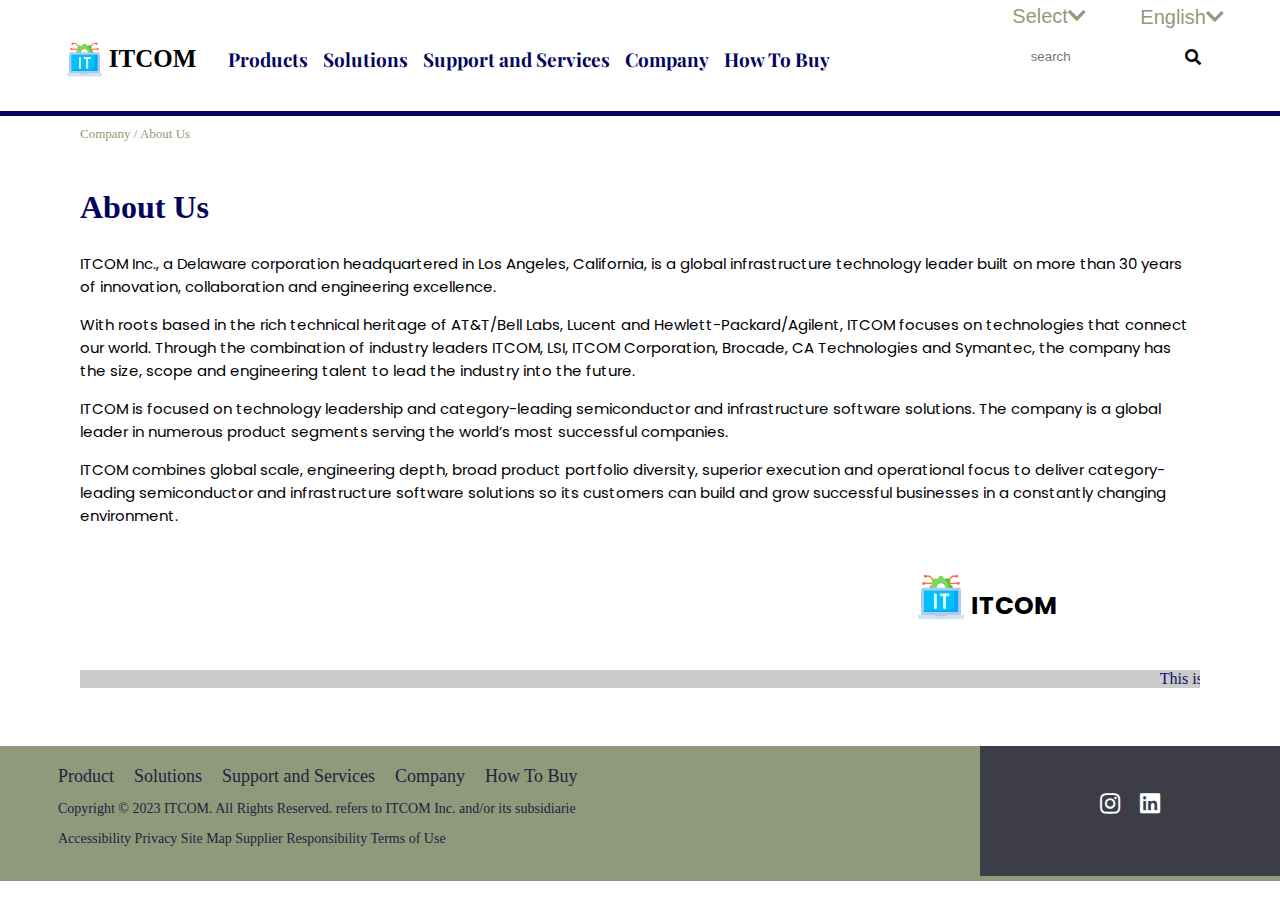
<file: Blog-Content/company.html>
<!DOCTYPE html>
<html lang="en">
<head>
    <meta charset="UTF-8">
    <meta name="viewport" content="width=device-width, initial-scale=1.0">
    <title>Blog Content Website</title>
    <link rel="stylesheet" href="style.css">
    <link rel="stylesheet" href="https://cdnjs.cloudflare.com/ajax/libs/font-awesome/5.15.3/css/all.min.css">
</head>
<body>
    <!-- Header -->
    <header>
        <div class="logo">
            <img src="images/it-logo-2.png" alt="IT-logo">
            <p>ITCOM</p>
             <!-- Menu Bar Icon with Cancel Icon -->
          <div class="menu-icon">
            <div class="bar"></div>
            <div class="bar"></div>
           <div class="bar"></div>
         </div>
         <div class="menu-cancel-btn">
            <i class="fas fa-times cancel-btn" id="cancel-btn-menu"></i>
         </div>
            <div class="list-items">
                <a id="pro-btn" href="#">Products</a>
                <a id="solution-btn" href="#">Solutions</a>
                <a id="support-btn" href="#">Support and Services</a>
                <a id="company-btn" href="#">Company</a>
                <a id="how-btn" href="#">How To Buy</a>
            </div>
            <div class="portal">
                 <button  id="click-btn" href="">Select<i class="fas fa-chevron-down"></i></button>   
             <div class="portal-container">   
                 <div class="portal-wrapper">
                    <i class="fas fa-times" id="cancel-btn"></i>
                    <a href="">Go Portal</a>
                    <a href="">Register</a>
                    <div class="portal-password">
                        <a href="">Forgot username/Password</a>
                    </div>
                 </div>  
              </div>
            <div class="portal-1">
               <button id="click-btn-1" href="">English<i class="fas fa-chevron-down"></i></button>  
            <div class="portal-container-1">   
                <div class="portal-wrapper-1">
                       <i class="fas fa-times" id="cancel-btn-1"></i>
                       <a href="">中国</a>
                       <a href="">日本</a>
                 </div>
           </div>
           <div class="search-container">
            <input type="search" placeholder="search" class="search-input">
            <i class="fas fa-search search-icon"></i>
          </div>
        </div>
       

   <!-- Product Clickable -->
     <div class="products-click">
                    <div class="products-container">
                      <div class="pro-container">
                       <i class="fas fa-times cancel-btn" id="pro-cancel-btn"></i>
                       <div class="product-search">
                        <input type="search" placeholder="search" class="search-input">
                        <i class="fas fa-search search-icon"></i>
                       </div>
                       <div class="pro-content">
                            <p class="pro-title">Products</p>
                            <a class="active"></a>
                        <a  href="#" id="pro-EL">
                            Storage and Systems <i class="fas fa-plus"></i>
                       </a>   
                       <a href="#" id="wireless-El">
                            Wireless <i class="fas fa-plus"></i>
                       </a>
                       
                       <a href="#" id="Connect">
                            Wired Connectivity <i class="fas fa-plus"></i>
                       </a>
                       
                       <a href="#" id="Optical">
                            Optical Products <i class="fas fa-plus"></i>
                       </a>
                       
                       <a href="#" id="IT-com">
                           ITCOM Software <i class="fas fa-plus"></i>
                       </a>
                       
                     </div>
                     </div>
                </div>
        </div>
    </div>
        
        <!-- Solution Clickable -->
        
          <div class="solution-click">
            <div class="solution-container">
              <div class="sol-container">
               <i class="fas fa-times cancel-btn" id="sol-cancel-btn"></i>
               <div class="solution-search">
                <input type="search" placeholder="search" class="search-input">
                <i class="fas fa-search search-icon"></i>
               </div>
               <div class="sol-content">
                    <p class="sol-title">Solutions</p>  
               <a href="#" id="IT-El">
                  ITCOMband and wired networking <i class="fas fa-plus"></i>
               </a>
               
               <a href="#" id="Data">
                  Data Center  <i class="fas fa-plus"></i>
               </a>
               
               <a href="#" id="En-security">
                Enterprise Security <i class="fas fa-plus"></i>
               </a>
               
               <a href="#" id="En-storage">
                Enterprise Storage <i class="fas fa-plus"></i>
               </a>
               
               <a href="#" id="En-software">
                Enterprise Software Solutions <i class="fas fa-plus"></i>
               </a>
             </div>
             </div>
        </div>
        </div>
        </div>
        
        <!-- support and services clickable -->
        
        <div class="support-click">
            <div class="support-container">
              <div class="sup-container">
               <i class="fas fa-times cancel-btn" id="sup-cancel-btn"></i>
               <div class="sup-search">
                <input type="search" placeholder="search" class="search-input">
                <i class="fas fa-search search-icon"></i>
               </div>
               <div class="sup-content">
                    <p class="sup-title">Support and Services</p>  
               <a href="#" id="Document-El">
                  Document, Download and Support <i class="fas fa-plus"></i>
               </a>
               
               <a href="#" id="Choose">
                  Choose Your Product  <i class="fas fa-plus"></i>
               </a>
               
               <a href="#" id="Professional">
                  Professional Services <i class="fas fa-plus"></i>
               </a>
               
               <a href="#" id="Education">
                  Education Services <i class="fas fa-plus"></i>
               </a>
               
               <a href="#" id="Symantec">
                  Symantec Security Center <i class="fas fa-plus"></i>
               </a>
        
               <a href="#" id="Software">
                  Software Resources <i class="fas fa-plus"></i>
               </a>
             </div>
             </div>
        </div>
        </div>
        </div>
        
        <!-- Company Clickable -->
        
        <div class="company-click">
            <div class="company-container">
              <div class="com-container">
               <i class="fas fa-times cancel-btn" id="com-cancel-btn"></i>
               <div class="com-search">
                <input type="search" placeholder="search" class="search-input">
                <i class="fas fa-search search-icon"></i>
               </div>
               <div class="com-content">
                    <p class="com-title">Company</p>  
               <a href="#" id="About">
                  About Us <i class="fas fa-plus"></i>
               </a>
               
               <a href="#" id="Blog">
                  Blogs  <i class="fas fa-plus"></i>
               </a>
        
               <a href="#" id="Contact">
                  Contact Us <i class="fas fa-plus"></i>
               </a>
             </div>
             </div>
        </div>
        </div>
        </div>
        
        <!-- How-to-buy Clickable -->
        
        <div class="how-click">
            <div class="how-container">
              <div class="ho-container">
               <i class="fas fa-times cancel-btn" id="ho-cancel-btn"></i>
               <div class="ho-search">
                <input type="search" placeholder="search" class="search-input">
                <i class="fas fa-search search-icon"></i>
               </div>
               <div class="ho-content">
                    <p class="ho-title">How to buy</p>  
               <a href="#" id="Hardware">
                  Hardware <i class="fas fa-plus"></i>
               </a>
             </div>
             </div>
        </div>
        </div>
        </div>
        
        
        <!-- Products click Element -->
        
            <div class="pro-El">
                <div class="pro-El-container">
                    <div class="pro-full-El">
                        <i id="close-btn" class="fas fa-arrow-left back-btn"></i>
                        <a class="all" href="#">All Products</a>
                        <p class="El-title">Storage and System</p>
                        <div class="El-content">
                           <a href="" class="El-a-title">
                               storage Adapter, contollers and ICs
                           </a>
                           <div class="El-text">
                               <a href="">Host Bus Adapter</a>
                               <a href="">Fibre Channel Host Bus Adapters</a>
                               <a href="">RAID Control Cards</a>
                               <a href="">NVMe Switch Adapters</a>
                               <a href="">RAID-on-Chips ICs (ROCs)</a>
                               <a href="">SAS/SATA Storage I/O Controllers (IOCs)</a>
                               <a href="">Fibre Channel</a>
                               <a href="">SAS Expanders</a>
                               <a href="">Hard Disk Drive</a>
                           </div>
                           <a href="" class="El-a-title-1">
                               Fibre Channel Networking
                           </a>
                           <div class="El-text-1">
                                <a href="">Blades</a>
                                <a href="">Switch</a>
                                <a href="">Extension</a>
                                <a href="">SAN I/O Modules</a>
                                <a href="">Software</a>
                                <a href="">Transceivers</a>
                           </div>
                           <a href="" class="El-a-title-2">
                               PCIe Switches and Bridges
                           </a>
                           <div class="El-text-2">
                               <a href="">PCI Express Switches</a>
                               <a href="">Software Development Kits</a>                                      
                          </div>
                        </div>
                </div>
            </div>
        
            <div class="wire-El">
                <div class="wire-container">
                    <div class="wire-full-El">
                        <i id="wire-close-btn" class="fas fa-arrow-left back-btn"></i>
                        <a class="all" href="#">All Products</a>
                        <p class="wire-title">wireless</p>
                        <div class="wire-content">
                           <a href="" class="wire-a-title">
                               Amplifiers, Filters and RF Components
                           </a>
                           <div class="wire-text">
                               <a href="">Demo Boards</a>
                               <a href="">FBAR Devices</a>
                               <a href="">RF Front End Modules</a>
                           </div>
                           <a href="" class="wire-a-title-1">
                              SoCs and Processors
                           </a>
                           <div class="wire-text-1">
                                <a href="">GNSS/GPS SoCs</a>
                                <a href="">Touch Controller ASICSs</a>
                                <a href="">Wireless LAN/Bluetooth Combo</a>
                                <a href="">Wireless LAN Infrastructure</a>
                                <a href="">Inductive Charging ASICs</a>
                           </div>
                        </div>
                </div>
            </div>
        
            <div class="Connect-El">
                <div class="Connect-container">
                    <div class="Connect-full-El">
                        <i id="Connect-close-btn" class="fas fa-arrow-left back-btn"></i>
                        <a class="all" href="#">All Products</a>
                        <p class="Connect-title">wired Connectivity</p>
                        <div class="Connect-content">
                           <a href="" class="Connect-a-title">
                               Ethernet Connectivity, Switching and PHYs
                           </a>
                           <div class="Connect-text">
                               <a href=""> Automotive PHYs, Switch and Micro-Controllers</a>
                               <a href="">Ethernet Network Adapter</a>
                               <a href="">Ethernet PHYs and PoE</a>
                               <a href="">Ethernet Switches and Fabric Devices</a>
                               <a href="">Reference Design</a>
                           </div>
                           <a href="" class="Connect-a-title-1">
                             ITCOMband CPE-Gateway, Infrasture<br> and Set-top Box
                           </a>
                           <div class="Connect-text-1">                       
                            <a href="">Cable ITCOMband</a>
                            <a href="">Set-top Box Solutions</a>
                            <a href="">References Design</a>
                           </div>
                           <a href="" class="Connect-a-title-2">
                             Embedded and Networking Processors
                           </a>
                           <div class="Connect-text-2">
                                <a href="">Embedded Processors</a>
                                <a href="">Secure Processors</a>
                                <a href="">Communications Processor</a>
                                <a href="">Knowledge-Based Processor</a>
                           </div>
                          <a href="" class="Connect-a-title-3">
                             Custom Silicon
                           </a>
                           <div class="Connect-text-3">
                                <a href="">ASICs</a>
                                <a href="">Preamplifiers</a>
                           </div>
                        </div>
                </div>
            </div>
            
            <div class="Optical-El">
                <div class="Optical-container">
                    <div class="Optical-full-El">
                        <i id="Optical-close-btn" class="fas fa-arrow-left back-btn"></i>
                        <a class="all" href="#">All Products</a>
                        <p class="Optical-title">Optical Product</p>
                        <div class="Optical-content">
                           <a href="" class="Optical-a-title">
                               Fiber Optical Modules and Components
                           </a>
                           <div class="Optical-text">
                               <a href="">Fast Ethernet and Industrial Fiber Optical</a>
                               <a href="">Optical Component for ITCOM Networking</a>
                               <a href="">High-Speed Network Fiber Optical</a>
                               <a href="">Co-Package Optical</a>
                           </div>
                           <a href="" class="Optical-a-title-1">
                             LEDs and Display
                           </a>
                           <div class="Optical-text-1">                       
                            <a href="">7-Segment LED Displays</a>
                            <a href="">Auto Focus Auxiliary Flash Lamps</a>
                            <a href="">ChipLEDs</a>
                            <a href="">Dot Matrix LED Display</a>
                            <a href="">High Brightness LEDs</a>
                            <a href="">High Power LEDs</a>
                            <a href="">Infrared LEDs</a>
                            <a href=""> LEDs Light bars</a>
                            <a href="">Photodiodes and Phototransistors</a>
                            <a href="">Smart Alphanumeric Display</a>
                            <a href="">Standard Brightness LEDs</a>
                            <a href="">Subminature Lamps</a>
                            <a href="">Surface Mount PLCC LEDs</a>
                            <a href="">Ultrviolet LEDs</a>
                           </div>
                           <a href="" class="Optical-a-title-2">
                             Motion Control Encoders
                           </a>
                           <div class="Optical-text-2">
                                <a href="">Absolute Encoders</a>
                                <a href="">Increment Encoders</a>
                                <a href="">Line Driver ICs</a>
                                <a href="">Rotary Switches</a>
                                <a href="">Encoder Coder Wheels</a>
                                <a href="">Encoder Accessories</a>
                           </div>
                          <a href="" class="Optical-a-title-3">
                             Optocuupiers and Opto-Isolators
                           </a>
                           <div class="Optical-text-3">
                                <a href="">Automotive</a>
                                <a href="">Hermetic</a>
                                <a href="">Industrial Plastic</a>
                                <a href="">Reference Design</a>
                           </div>
                            <a href="" class="Optical-a-title-4">
                             Optical Sensors
                           </a>
                           <div class="Optical-text-4">
                                <a href="">Ambient Light Sensors</a>
                                <a href="">Integrated Ambient Light and <br> Proximity Sensors</a>
                                <a href="">Proximity Sensors</a>
                                <a href="">Time-of-Flight 3D Sensors</a>
                                <a href="">Silicon Phototmutiplier (SiPM)</a>
                                <a href="">Spectrometers</a>
                                <a href="">Pyroelectric Detectors</a>
                           </div>
                        </div>
                </div>
            </div>
        
            <div class="IT-com-El">
                <div class="IT-com-container">
                    <div class="IT-com-full-El">
                        <i id="IT-com-close-btn" class="fas fa-arrow-left back-btn"></i>
                        <a class="all" href="#">All Products</a>
                        <p class="IT-com-title">ITcom Software</p>
                         <div class="IT-com-content">
                           <a href="" class="IT-com-a-title">
                               ITCom Software
                           </a>
                        </div>
                     </div>
                </div>
           </div>
           </div>
        
           
           <!-- solution-click Element -->
         
           <div class="IT-El">
            <div class="IT-El-container">
                <div class="IT-full-El">
                    <i id="IT-El-close-btn" class="fas fa-arrow-left back-btn"></i>
                    <a class="all" href="#">All Products</a>
                    <p class="IT-El-title">ITCOM and Wired Networking</p>
                     <div class="IT-El-content">
                       <a href="" class="IT-El-a-title">
                           ITCOM Access Solutions
                       </a>
        
                       <a href="" class="IT-El-a-title">
                           ITCOM Wi-Fi Access Points Solutions
                       </a>
                    </div>
                 </div>
            </div>
        </div>
        </div>
        
          
        <div class="Data-El">
            <div class="Data-El-container">
                <div class="Data-full-El">
                    <i id="Data-close-btn" class="fas fa-arrow-left back-btn"></i>
                    <a class="all" href="#">All Products</a>
                    <p class="Data-title">Storage and System</p>
                    <div class="Data-content">
                       <a href="" class="Data-a-title">
                           Data Center Solutions
                       </a>
        
                       <a href="" class="Data-a-title">
                           NVMe Over Fibre Channel
                       </a>
        
                       <a href="" class="Data-a-title">
                           SAN Automation
                       </a>
        
                       <a href="" class="Data-a-title">
                           Cloud Scale Networking
                       </a>
        
                       <a href="" class="Data-a-title-1">
                          SAN Technology
                       </a>
                       <div class="Data-text-1">
                            <a href="">Brocade Gen 7 Technology</a>
                            <a href="">Brocade Security</a>
                            <a href="">Brocade FICON Network for <br> Mainframe</a>
                            <a href="">Modernize Your SAN</a>
                       </div>
                 
                       <div class="Data-text-2">
                           <a href="">Software-Define Networking</a>
                           <a href="">Software to Silicon Solutions</a>                                            <a href="">Reduce Data Center Cost</a>
                           <a href="">Cloud Computing with PCI Switches</a>
                      </div>
                    </div>
            </div>
        </div>
        
        <div class="En-security">
            <div class="En-security-container">
                <div class="En-full-El">
                    <i id="En-close-btn" class="fas fa-arrow-left back-btn"></i>
                    <a class="all" href="#">All Products</a>
                    <p class="En-El-title">ITCOM and Wired Networking</p>
                     <div class="En-El-content">
                       <a href="" class="En-El-a-title">
                           ITCOM Access Solutions
                       </a>
                    </div>
                 </div>
            </div>
        </div>
        </div>
        
        <div class="En-storage">
            <div class="En-storage-container">
                <div class="En-sto-full-El">
                    <i id="En-sto-close-btn" class="fas fa-arrow-left back-btn"></i>
                    <a class="all" href="#">All Products</a>
                    <p class="En-El-title">Enterprise Storage</p>
                     <div class="En-El-content">
                       <a href="" class="En-El-a-title">
                           Fibre Channel in the Enterprise
                       </a>
                        <a href="" class="En-El-a-title">
                          Storage and PCI Express - A Natural <br> Combination
                       </a>
                        <a href="" class="En-El-a-title">
                           End-to-End NVMe
                       </a>
                    </div>
                 </div>
            </div>
        </div>
        </div>
        
        <div class="En-software">
            <div class="En-software-container">
                <div class="En-soft-full-El">
                    <i id="En-soft-close-btn" class="fas fa-arrow-left back-btn"></i>
                    <a class="all" href="#">All Products</a>
                    <p class="En-El-title">Enterprise Software Solutions</p>
                     <div class="En-El-content">
                       <a href="" class="En-El-a-title">
                           AIOps Solutions
                       </a>
                        <a href="" class="En-El-a-title">
                          DevOps Solutions
                       </a>
                        <a href="" class="En-El-a-title">
                           ValueOps Solutions
                       </a>
                        <a href="" class="En-El-a-title">
                           Communication Service Provider Solutions
                       </a>
                    </div>
                 </div>
            </div>
        </div>
        </div>
        
        <!-- support click Element -->
        
        <div class="Document-El">
            <div class="Document-El-container">
                <div class="Document-full-El">
                    <i id="Document-close-btn" class="fas fa-arrow-left back-btn"></i>
                    <a class="all" href="#">All Support and Services</a>
                    <p class="Document-title">Documents, Downloads and Support</p>
                     <div class="Document-content">
                       <a href="" class="Document-a-title">
                           Customer Support Portal
                       </a>
        
                       <a href="" class="Document-a-title">
                           Software Documentation
                       </a>
        
                        <a href="" class="Document-a-title">
                           Support Documents and Download
                       </a>
                    </div>
                 </div>
            </div>
        </div>
        </div>
        
        
        <div class="Choose-El">
            <div class="Choose-El-container">
                <div class="Choose-full-El">
                    <i id="Choose-close-btn" class="fas fa-arrow-left back-btn"></i>
                    <a class="all" href="#">All Support and Services</a>
                    <p class="Choose-title">Choose Your Product</p>
                     <div class="Choose-content">
                       <a href="" class="Choose-a-title">
                           knowledge Base
                       </a>
        
                       <a href="" class="Choose-a-title">
                           MegaRAID and HBAs Support
                       </a>
        
                        <a href="" class="Choose-a-title">
                           Brocade Global Support
                       </a>
        
                       <a href="" class="Choose-a-title">
                           BES-Switch Global Support 
                       </a>
        
                        <a href="" class="Choose-a-title">
                           Emulex Fibre Channel Support
                       </a>
                        
                        <a href="" class="Choose-a-title">
                           Ethernet Network Adapters
                       </a>
        
                        <a href="" class="Choose-a-title">
                           PCIs Switches and Bridges
                       </a>
        
                        <a href="" class="Choose-a-title">
                           Component SOCs or Custom Products
                       </a>
        
                         <a href="" class="Choose-a-title">
                           Software Support
                       </a>
                    </div>
                 </div>
            </div>
        </div>
        </div>
        
        <div class="Professional-El">
            <div class="Professional-El-container">
                <div class="Professional-full-El">
                    <i id="Professional-close-btn" class="fas fa-arrow-left back-btn"></i>
                    <a class="all" href="#">All Support and Services</a>
                    <p class="Professional-title">Professional Services</p>
                     <div class="Professional-content">
                       <a href="" class="Professional-a-title">
                           Enterprise Software Professional Services
                       </a>
        
                       <a href="" class="Professional-a-title">
                           Mainframe Software Professional Services
                       </a>
        
                        <a href="" class="Professional-a-title">
                           Symantec Professional
                       </a>
                    </div>
                 </div>
            </div>
        </div>
        </div>
        
        <div class="Education-El">
            <div class="Education-El-container">
                <div class="Education-full-El">
                    <i id="Education-close-btn" class="fas fa-arrow-left back-btn"></i>
                    <a class="all" href="#">All Support and Services</a>
                    <p class="Education-title">Education Services</p>
                     <div class="Education-content">
                       <a href="" class="Education-a-title">
                           Brocade Education
                       </a>
        
                       <a href="" class="Education-a-title">
                           Enterprise Software Education
                       </a>
        
                        <a href="" class="Education-a-title">
                           Mainframe Software Education
                       </a>
        
                        <a href="" class="Education-a-title">
                           Software Education
                       </a>
                    </div>
                 </div>
            </div>
        </div>
        </div>
        
        <div class="Symantec-El">
            <div class="Symantec-El-container">
                <div class="Symantec-full-El">
                    <i id="Symantec-close-btn" class="fas fa-arrow-left back-btn"></i>
                    <a class="all" href="#">All Support and Services</a>
                    <p class="Symantec-title">Symantec Security Center</p>
                     <div class="Symantec-content">
                       <a href="" class="Symantec-a-title">
                           Product Security Center
                       </a>
        
                       <a href="" class="Symantec-a-title">
                           Virus Definition & Security Updates
                       </a>
        
                        <a href="" class="Symantec-a-title">
                           Security Center Archived Publication
                       </a>
        
                        <a href="" class="Symantec-a-title">
                           Security Acknowledgement
                       </a>
        
                        <a href="" class="Symantec-a-title">
                           Symantec Vulnerability Response <br> Guidelines
                       </a>
        
                       <a href="" class="Symantec-a-title">
                           Protection Bulletins
                       </a>
                    </div>
                 </div>
            </div>
        </div>
        </div>
        
        <div class="Software-El">
            <div class="Software-El-container">
                <div class="Software-full-El">
                    <i id="Software-close-btn" class="fas fa-arrow-left back-btn"></i>
                    <a class="all" href="#">All Support and Services</a>
                    <p class="Software-title"> Software Resources</p>
                     <div class="Software-content">
                       <a href="" class="Software-a-title">
                           SaaS Solutions
                       </a>
        
                       <a href="" class="Software-a-title">
                           Learning Video Library
                       </a>
                    </div>
                 </div>
            </div>
        </div>
        </div>
        
        <!-- Company Elements -->
        
        <div class="About-El">
            <div class="About-El-container">
                <div class="About-full-El">
                    <i id="About-close-btn" class="fas fa-arrow-left back-btn"></i>
                    <p class="About-title"> About Us </p>
                     <div class="About-content">
                       <a href="" class="About-a-title">
                           Company History
                       </a>
        
                       <a href="" class="About-a-title">
                           Customar Success
                       </a>
        
                        <a href="" class="About-a-title">
                           Executives
                       </a>
        
                       <a href="" class="About-a-title">
                           Industry Standards
                       </a>
                    </div>
                 </div>
            </div>
        </div>
        </div>
        
        <div class="Blog-El">
            <div class="Blog-El-container">
                <div class="Blog-full-El">
                    <i id="Blog-close-btn" class="fas fa-arrow-left back-btn"></i>
                    <p class="Blog-title"> Blogs </p>
                     <div class="Blog-content">
                       <a href="" class="Blog-a-title">
                           ITCOM Blogs
                       </a>
        
                       <a href="" class="Blog-a-title">
                           Software Tech Blogs
                       </a>
        
                        <a href="" class="Blog-a-title">
                           Symantec Enterprise Blogs
                       </a>
                    </div>
                 </div>
            </div>
        </div>
        </div>
        
        <div class="Contact-El">
            <div class="Contact-El-container">
                <div class="Contact-full-El">
                    <i id="Contact-close-btn" class="fas fa-arrow-left back-btn"></i>
                    <p class="Contact-title"> Contact Us  </p>
                     <div class="Contact-content">
                       <a href="" class="Contact-a-title">
                           Contact Sales
                       </a>
                    </div>
                 </div>
            </div>
        </div>
        </div>
        
        <!-- How-to-buy Elements -->
        
        <div class="Hardware-El">
            <div class="Hardware-El-container">
                <div class="Hardware-full-El">
                    <i id="Hardware-close-btn" class="fas fa-arrow-left back-btn"></i>
                    <p class="Hardware-title"> Hardware  </p>
                     <div class="Hardware-content">
                       <a href="" class="Hardware-a-title">
                           Contact Sales
                       </a>
        
                       <a href="" class="Hardware-a-title">
                           Portal Sales
                       </a>
        
                       <a href="" class="Hardware-a-title">
                           Terms and Conditions
                       </a>
                    </div>
                 </div>
            </div>
        </div>
        </div>

        <main>
            <div class="line"></div>
            <div class="list">
              <a href="">Company / About Us</a>
            </div>
            <div class="list-product">
                <div class="list-1">
                <h2>About Us</h2>
                <p>
                    ITCOM Inc., a Delaware corporation headquartered in Los Angeles, 
                    California, is a global infrastructure technology leader built on more than
                     30 years of innovation,
                     collaboration and engineering excellence.
                 </p>
                 <p>
                    With roots based in the rich technical heritage of AT&T/Bell Labs,
                     Lucent and Hewlett-Packard/Agilent, ITCOM focuses on technologies 
                     that connect our world. Through the combination of industry leaders 
                     ITCOM, LSI, ITCOM Corporation, Brocade, CA Technologies and Symantec, 
                     the company has the size, 
                    scope and engineering talent to lead the industry into the future.
                 </p>
                 <p>
                 ITCOM  is focused on technology leadership and category-leading semiconductor
                  and infrastructure software solutions. The company is a 
                 global leader in numerous product segments serving the world’s most successful companies.
                 </p>
                 <p>
                    ITCOM  combines global scale, engineering depth, broad product portfolio diversity, 
                    superior execution and operational focus to deliver category-leading semiconductor and 
                    infrastructure software solutions so its
                    customers can build and grow successful businesses in a constantly changing environment.
                 </p>
                 <div class="logo">
                    <img src="images/it-logo-2.png" alt="IT-logo">
                    <p class="t-1">ITCOM</p>
                </div>
                <div class="warning">
                    <marquee bgcolor="#ccc" loop="-1" scrollamount="5" width="100%">
                        This is a clone website for educational purposes only Original design by Ghost or Broadcom, 
                        Thanks for viewing what I am capable of.
                    </marquee>
                </div>
            </div>
        </div>  
        </main>

      <footer>
            <div class="p-link">
                <a href="product.html">Product</a>
                <a href="solutions.html">Solutions</a>
                <a href="support.html">Support and Services</a>
                <a href="company.html">Company</a>
                <a href="how-to-buy.html">How To Buy</a>
                <div class="text">
                    <p>
                        Copyright © 2023 ITCOM.
                         All Rights Reserved. refers to ITCOM Inc. and/or its subsidiarie</p>
                    <p>
                        Accessibility Privacy Site Map
                        Supplier Responsibility
                        Terms of Use</p>
                </div>
            </div>
            <div class="s-links">
                <a class="social-link" href="#"><i class="fab fa-instagram"></i></a>
                <a class="social-link" href="#"><i class="fab fa-linkedin"></i></a>
            </div>
         </footer>

    <script src="script.js"></script>       
  </header>
</body>
</html>
</file>
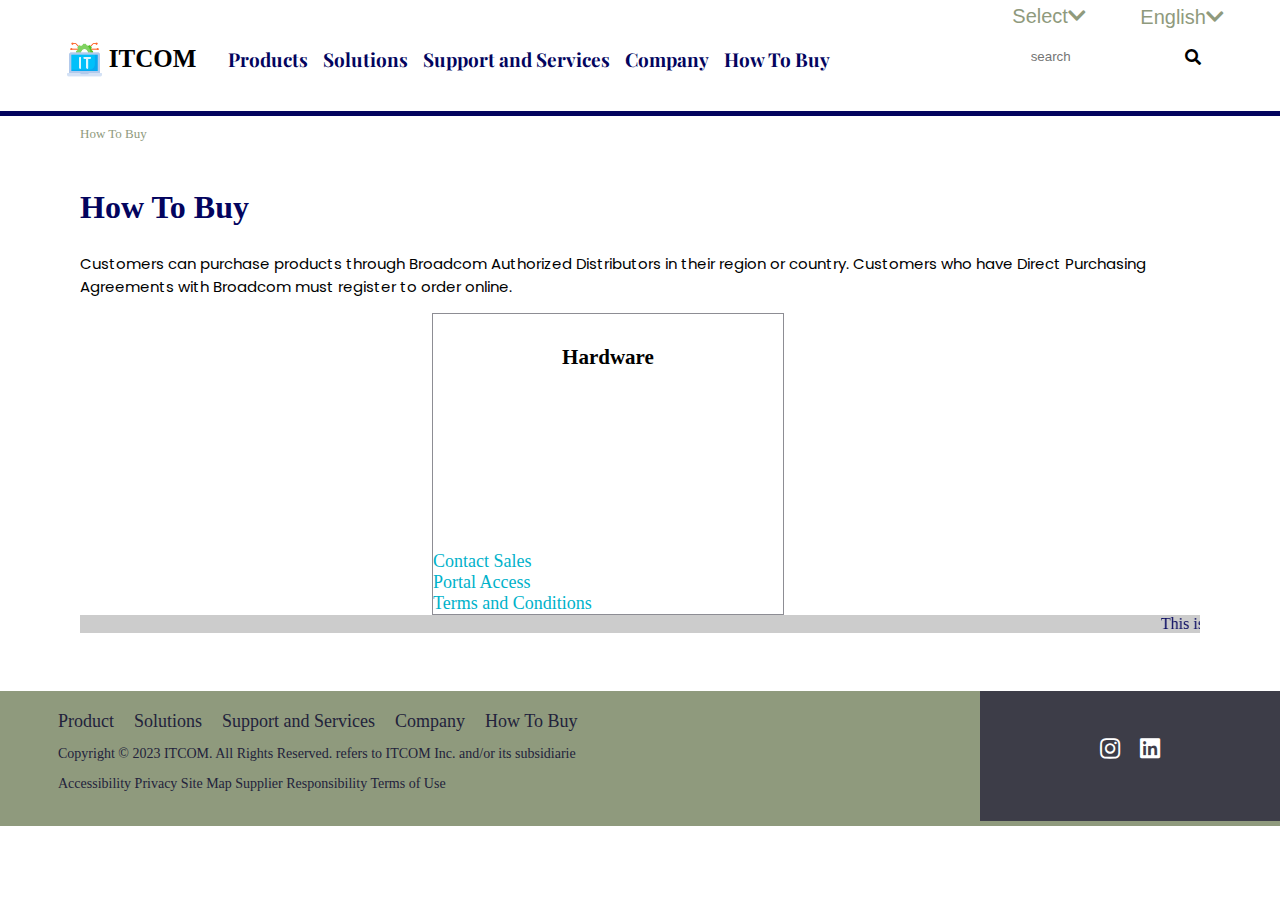
<file: Blog-Content/how-to-buy.html>
<!DOCTYPE html>
<html lang="en">
<head>
    <meta charset="UTF-8">
    <meta name="viewport" content="width=device-width, initial-scale=1.0">
    <title>Blog Content Website</title>
    <link rel="stylesheet" href="style.css">
    <link rel="stylesheet" href="https://cdnjs.cloudflare.com/ajax/libs/font-awesome/5.15.3/css/all.min.css">
</head>
<body>
    <!-- Header -->
    <header>
        <div class="logo">
            <img src="images/it-logo-2.png" alt="IT-logo">
            <p>ITCOM</p>
             <!-- Menu Bar Icon with Cancel Icon -->
          <div class="menu-icon">
            <div class="bar"></div>
            <div class="bar"></div>
           <div class="bar"></div>
         </div>
         <div class="menu-cancel-btn">
            <i class="fas fa-times cancel-btn" id="cancel-btn-menu"></i>
         </div>
            <div class="list-items">
                <a id="pro-btn" href="#">Products</a>
                <a id="solution-btn" href="#">Solutions</a>
                <a id="support-btn" href="#">Support and Services</a>
                <a id="company-btn" href="#">Company</a>
                <a id="how-btn" href="#">How To Buy</a>
            </div>
            <div class="portal">
                 <button  id="click-btn" href="">Select<i class="fas fa-chevron-down"></i></button>   
             <div class="portal-container">   
                 <div class="portal-wrapper">
                    <i class="fas fa-times" id="cancel-btn"></i>
                    <a href="">Go Portal</a>
                    <a href="">Register</a>
                    <div class="portal-password">
                        <a href="">Forgot username/Password</a>
                    </div>
                 </div>  
              </div>
            <div class="portal-1">
               <button id="click-btn-1" href="">English<i class="fas fa-chevron-down"></i></button>  
            <div class="portal-container-1">   
                <div class="portal-wrapper-1">
                       <i class="fas fa-times" id="cancel-btn-1"></i>
                       <a href="">中国</a>
                       <a href="">日本</a>
                 </div>
           </div>
           <div class="search-container">
            <input type="search" placeholder="search" class="search-input">
            <i class="fas fa-search search-icon"></i>
          </div>
        </div>


   <!-- Product Clickable -->
     <div class="products-click">
                    <div class="products-container">
                      <div class="pro-container">
                       <i class="fas fa-times cancel-btn" id="pro-cancel-btn"></i>
                       <div class="product-search">
                        <input type="search" placeholder="search" class="search-input">
                        <i class="fas fa-search search-icon"></i>
                       </div>
                       <div class="pro-content">
                            <p class="pro-title">Products</p>
                            <a class="active"></a>
                        <a  href="#" id="pro-EL">
                            Storage and Systems <i class="fas fa-plus"></i>
                       </a>   
                       <a href="#" id="wireless-El">
                            Wireless <i class="fas fa-plus"></i>
                       </a>
                       
                       <a href="#" id="Connect">
                            Wired Connectivity <i class="fas fa-plus"></i>
                       </a>
                       
                       <a href="#" id="Optical">
                            Optical Products <i class="fas fa-plus"></i>
                       </a>
                       
                       <a href="#" id="IT-com">
                           ITCOM Software <i class="fas fa-plus"></i>
                       </a>
                       
                     </div>
                     </div>
                </div>
        </div>
    </div>
        
        <!-- Solution Clickable -->
        
          <div class="solution-click">
            <div class="solution-container">
              <div class="sol-container">
               <i class="fas fa-times cancel-btn" id="sol-cancel-btn"></i>
               <div class="solution-search">
                <input type="search" placeholder="search" class="search-input">
                <i class="fas fa-search search-icon"></i>
               </div>
               <div class="sol-content">
                    <p class="sol-title">Solutions</p>  
               <a href="#" id="IT-El">
                  ITCOMband and wired networking <i class="fas fa-plus"></i>
               </a>
               
               <a href="#" id="Data">
                  Data Center  <i class="fas fa-plus"></i>
               </a>
               
               <a href="#" id="En-security">
                Enterprise Security <i class="fas fa-plus"></i>
               </a>
               
               <a href="#" id="En-storage">
                Enterprise Storage <i class="fas fa-plus"></i>
               </a>
               
               <a href="#" id="En-software">
                Enterprise Software Solutions <i class="fas fa-plus"></i>
               </a>
             </div>
             </div>
        </div>
        </div>
        </div>
        
        <!-- support and services clickable -->
        
        <div class="support-click">
            <div class="support-container">
              <div class="sup-container">
               <i class="fas fa-times cancel-btn" id="sup-cancel-btn"></i>
               <div class="sup-search">
                <input type="search" placeholder="search" class="search-input">
                <i class="fas fa-search search-icon"></i>
               </div>
               <div class="sup-content">
                    <p class="sup-title">Support and Services</p>  
               <a href="#" id="Document-El">
                  Document, Download and Support <i class="fas fa-plus"></i>
               </a>
               
               <a href="#" id="Choose">
                  Choose Your Product  <i class="fas fa-plus"></i>
               </a>
               
               <a href="#" id="Professional">
                  Professional Services <i class="fas fa-plus"></i>
               </a>
               
               <a href="#" id="Education">
                  Education Services <i class="fas fa-plus"></i>
               </a>
               
               <a href="#" id="Symantec">
                  Symantec Security Center <i class="fas fa-plus"></i>
               </a>
        
               <a href="#" id="Software">
                  Software Resources <i class="fas fa-plus"></i>
               </a>
             </div>
             </div>
        </div>
        </div>
        </div>
        
        <!-- Company Clickable -->
        
        <div class="company-click">
            <div class="company-container">
              <div class="com-container">
               <i class="fas fa-times cancel-btn" id="com-cancel-btn"></i>
               <div class="com-search">
                <input type="search" placeholder="search" class="search-input">
                <i class="fas fa-search search-icon"></i>
               </div>
               <div class="com-content">
                    <p class="com-title">Company</p>  
               <a href="#" id="About">
                  About Us <i class="fas fa-plus"></i>
               </a>
               
               <a href="#" id="Blog">
                  Blogs  <i class="fas fa-plus"></i>
               </a>
        
               <a href="#" id="Contact">
                  Contact Us <i class="fas fa-plus"></i>
               </a>
             </div>
             </div>
        </div>
        </div>
        </div>
        
        <!-- How-to-buy Clickable -->
        
        <div class="how-click">
            <div class="how-container">
              <div class="ho-container">
               <i class="fas fa-times cancel-btn" id="ho-cancel-btn"></i>
               <div class="ho-search">
                <input type="search" placeholder="search" class="search-input">
                <i class="fas fa-search search-icon"></i>
               </div>
               <div class="ho-content">
                    <p class="ho-title">How to buy</p>  
               <a href="#" id="Hardware">
                  Hardware <i class="fas fa-plus"></i>
               </a>
             </div>
             </div>
        </div>
        </div>
        </div>
        
        
        <!-- Products click Element -->
        
            <div class="pro-El">
                <div class="pro-El-container">
                    <div class="pro-full-El">
                        <i id="close-btn" class="fas fa-arrow-left back-btn"></i>
                        <a class="all" href="#">All Products</a>
                        <p class="El-title">Storage and System</p>
                        <div class="El-content">
                           <a href="" class="El-a-title">
                               storage Adapter, contollers and ICs
                           </a>
                           <div class="El-text">
                               <a href="">Host Bus Adapter</a>
                               <a href="">Fibre Channel Host Bus Adapters</a>
                               <a href="">RAID Control Cards</a>
                               <a href="">NVMe Switch Adapters</a>
                               <a href="">RAID-on-Chips ICs (ROCs)</a>
                               <a href="">SAS/SATA Storage I/O Controllers (IOCs)</a>
                               <a href="">Fibre Channel</a>
                               <a href="">SAS Expanders</a>
                               <a href="">Hard Disk Drive</a>
                           </div>
                           <a href="" class="El-a-title-1">
                               Fibre Channel Networking
                           </a>
                           <div class="El-text-1">
                                <a href="">Blades</a>
                                <a href="">Switch</a>
                                <a href="">Extension</a>
                                <a href="">SAN I/O Modules</a>
                                <a href="">Software</a>
                                <a href="">Transceivers</a>
                           </div>
                           <a href="" class="El-a-title-2">
                               PCIe Switches and Bridges
                           </a>
                           <div class="El-text-2">
                               <a href="">PCI Express Switches</a>
                               <a href="">Software Development Kits</a>                                      
                          </div>
                        </div>
                </div>
            </div>
        
            <div class="wire-El">
                <div class="wire-container">
                    <div class="wire-full-El">
                        <i id="wire-close-btn" class="fas fa-arrow-left back-btn"></i>
                        <a class="all" href="#">All Products</a>
                        <p class="wire-title">wireless</p>
                        <div class="wire-content">
                           <a href="" class="wire-a-title">
                               Amplifiers, Filters and RF Components
                           </a>
                           <div class="wire-text">
                               <a href="">Demo Boards</a>
                               <a href="">FBAR Devices</a>
                               <a href="">RF Front End Modules</a>
                           </div>
                           <a href="" class="wire-a-title-1">
                              SoCs and Processors
                           </a>
                           <div class="wire-text-1">
                                <a href="">GNSS/GPS SoCs</a>
                                <a href="">Touch Controller ASICSs</a>
                                <a href="">Wireless LAN/Bluetooth Combo</a>
                                <a href="">Wireless LAN Infrastructure</a>
                                <a href="">Inductive Charging ASICs</a>
                           </div>
                        </div>
                </div>
            </div>
        
            <div class="Connect-El">
                <div class="Connect-container">
                    <div class="Connect-full-El">
                        <i id="Connect-close-btn" class="fas fa-arrow-left back-btn"></i>
                        <a class="all" href="#">All Products</a>
                        <p class="Connect-title">wired Connectivity</p>
                        <div class="Connect-content">
                           <a href="" class="Connect-a-title">
                               Ethernet Connectivity, Switching and PHYs
                           </a>
                           <div class="Connect-text">
                               <a href=""> Automotive PHYs, Switch and Micro-Controllers</a>
                               <a href="">Ethernet Network Adapter</a>
                               <a href="">Ethernet PHYs and PoE</a>
                               <a href="">Ethernet Switches and Fabric Devices</a>
                               <a href="">Reference Design</a>
                           </div>
                           <a href="" class="Connect-a-title-1">
                             ITCOMband CPE-Gateway, Infrasture<br> and Set-top Box
                           </a>
                           <div class="Connect-text-1">                       
                            <a href="">Cable ITCOMband</a>
                            <a href="">Set-top Box Solutions</a>
                            <a href="">References Design</a>
                           </div>
                           <a href="" class="Connect-a-title-2">
                             Embedded and Networking Processors
                           </a>
                           <div class="Connect-text-2">
                                <a href="">Embedded Processors</a>
                                <a href="">Secure Processors</a>
                                <a href="">Communications Processor</a>
                                <a href="">Knowledge-Based Processor</a>
                           </div>
                          <a href="" class="Connect-a-title-3">
                             Custom Silicon
                           </a>
                           <div class="Connect-text-3">
                                <a href="">ASICs</a>
                                <a href="">Preamplifiers</a>
                           </div>
                        </div>
                </div>
            </div>
            
            <div class="Optical-El">
                <div class="Optical-container">
                    <div class="Optical-full-El">
                        <i id="Optical-close-btn" class="fas fa-arrow-left back-btn"></i>
                        <a class="all" href="#">All Products</a>
                        <p class="Optical-title">Optical Product</p>
                        <div class="Optical-content">
                           <a href="" class="Optical-a-title">
                               Fiber Optical Modules and Components
                           </a>
                           <div class="Optical-text">
                               <a href="">Fast Ethernet and Industrial Fiber Optical</a>
                               <a href="">Optical Component for ITCOM Networking</a>
                               <a href="">High-Speed Network Fiber Optical</a>
                               <a href="">Co-Package Optical</a>
                           </div>
                           <a href="" class="Optical-a-title-1">
                             LEDs and Display
                           </a>
                           <div class="Optical-text-1">                       
                            <a href="">7-Segment LED Displays</a>
                            <a href="">Auto Focus Auxiliary Flash Lamps</a>
                            <a href="">ChipLEDs</a>
                            <a href="">Dot Matrix LED Display</a>
                            <a href="">High Brightness LEDs</a>
                            <a href="">High Power LEDs</a>
                            <a href="">Infrared LEDs</a>
                            <a href=""> LEDs Light bars</a>
                            <a href="">Photodiodes and Phototransistors</a>
                            <a href="">Smart Alphanumeric Display</a>
                            <a href="">Standard Brightness LEDs</a>
                            <a href="">Subminature Lamps</a>
                            <a href="">Surface Mount PLCC LEDs</a>
                            <a href="">Ultrviolet LEDs</a>
                           </div>
                           <a href="" class="Optical-a-title-2">
                             Motion Control Encoders
                           </a>
                           <div class="Optical-text-2">
                                <a href="">Absolute Encoders</a>
                                <a href="">Increment Encoders</a>
                                <a href="">Line Driver ICs</a>
                                <a href="">Rotary Switches</a>
                                <a href="">Encoder Coder Wheels</a>
                                <a href="">Encoder Accessories</a>
                           </div>
                          <a href="" class="Optical-a-title-3">
                             Optocuupiers and Opto-Isolators
                           </a>
                           <div class="Optical-text-3">
                                <a href="">Automotive</a>
                                <a href="">Hermetic</a>
                                <a href="">Industrial Plastic</a>
                                <a href="">Reference Design</a>
                           </div>
                            <a href="" class="Optical-a-title-4">
                             Optical Sensors
                           </a>
                           <div class="Optical-text-4">
                                <a href="">Ambient Light Sensors</a>
                                <a href="">Integrated Ambient Light and <br> Proximity Sensors</a>
                                <a href="">Proximity Sensors</a>
                                <a href="">Time-of-Flight 3D Sensors</a>
                                <a href="">Silicon Phototmutiplier (SiPM)</a>
                                <a href="">Spectrometers</a>
                                <a href="">Pyroelectric Detectors</a>
                           </div>
                        </div>
                </div>
            </div>
        
            <div class="IT-com-El">
                <div class="IT-com-container">
                    <div class="IT-com-full-El">
                        <i id="IT-com-close-btn" class="fas fa-arrow-left back-btn"></i>
                        <a class="all" href="#">All Products</a>
                        <p class="IT-com-title">ITcom Software</p>
                         <div class="IT-com-content">
                           <a href="" class="IT-com-a-title">
                               ITCom Software
                           </a>
                        </div>
                     </div>
                </div>
           </div>
           </div>
        
           
           <!-- solution-click Element -->
         
           <div class="IT-El">
            <div class="IT-El-container">
                <div class="IT-full-El">
                    <i id="IT-El-close-btn" class="fas fa-arrow-left back-btn"></i>
                    <a class="all" href="#">All Products</a>
                    <p class="IT-El-title">ITCOM and Wired Networking</p>
                     <div class="IT-El-content">
                       <a href="" class="IT-El-a-title">
                           ITCOM Access Solutions
                       </a>
        
                       <a href="" class="IT-El-a-title">
                           ITCOM Wi-Fi Access Points Solutions
                       </a>
                    </div>
                 </div>
            </div>
        </div>
        </div>
        
          
        <div class="Data-El">
            <div class="Data-El-container">
                <div class="Data-full-El">
                    <i id="Data-close-btn" class="fas fa-arrow-left back-btn"></i>
                    <a class="all" href="#">All Products</a>
                    <p class="Data-title">Storage and System</p>
                    <div class="Data-content">
                       <a href="" class="Data-a-title">
                           Data Center Solutions
                       </a>
        
                       <a href="" class="Data-a-title">
                           NVMe Over Fibre Channel
                       </a>
        
                       <a href="" class="Data-a-title">
                           SAN Automation
                       </a>
        
                       <a href="" class="Data-a-title">
                           Cloud Scale Networking
                       </a>
        
                       <a href="" class="Data-a-title-1">
                          SAN Technology
                       </a>
                       <div class="Data-text-1">
                            <a href="">Brocade Gen 7 Technology</a>
                            <a href="">Brocade Security</a>
                            <a href="">Brocade FICON Network for <br> Mainframe</a>
                            <a href="">Modernize Your SAN</a>
                       </div>
                 
                       <div class="Data-text-2">
                           <a href="">Software-Define Networking</a>
                           <a href="">Software to Silicon Solutions</a>                                            <a href="">Reduce Data Center Cost</a>
                           <a href="">Cloud Computing with PCI Switches</a>
                      </div>
                    </div>
            </div>
        </div>
        
        <div class="En-security">
            <div class="En-security-container">
                <div class="En-full-El">
                    <i id="En-close-btn" class="fas fa-arrow-left back-btn"></i>
                    <a class="all" href="#">All Products</a>
                    <p class="En-El-title">ITCOM and Wired Networking</p>
                     <div class="En-El-content">
                       <a href="" class="En-El-a-title">
                           ITCOM Access Solutions
                       </a>
                    </div>
                 </div>
            </div>
        </div>
        </div>
        
        <div class="En-storage">
            <div class="En-storage-container">
                <div class="En-sto-full-El">
                    <i id="En-sto-close-btn" class="fas fa-arrow-left back-btn"></i>
                    <a class="all" href="#">All Products</a>
                    <p class="En-El-title">Enterprise Storage</p>
                     <div class="En-El-content">
                       <a href="" class="En-El-a-title">
                           Fibre Channel in the Enterprise
                       </a>
                        <a href="" class="En-El-a-title">
                          Storage and PCI Express - A Natural <br> Combination
                       </a>
                        <a href="" class="En-El-a-title">
                           End-to-End NVMe
                       </a>
                    </div>
                 </div>
            </div>
        </div>
        </div>
        
        <div class="En-software">
            <div class="En-software-container">
                <div class="En-soft-full-El">
                    <i id="En-soft-close-btn" class="fas fa-arrow-left back-btn"></i>
                    <a class="all" href="#">All Products</a>
                    <p class="En-El-title">Enterprise Software Solutions</p>
                     <div class="En-El-content">
                       <a href="" class="En-El-a-title">
                           AIOps Solutions
                       </a>
                        <a href="" class="En-El-a-title">
                          DevOps Solutions
                       </a>
                        <a href="" class="En-El-a-title">
                           ValueOps Solutions
                       </a>
                        <a href="" class="En-El-a-title">
                           Communication Service Provider Solutions
                       </a>
                    </div>
                 </div>
            </div>
        </div>
        </div>
        
        <!-- support click Element -->
        
        <div class="Document-El">
            <div class="Document-El-container">
                <div class="Document-full-El">
                    <i id="Document-close-btn" class="fas fa-arrow-left back-btn"></i>
                    <a class="all" href="#">All Support and Services</a>
                    <p class="Document-title">Documents, Downloads and Support</p>
                     <div class="Document-content">
                       <a href="" class="Document-a-title">
                           Customer Support Portal
                       </a>
        
                       <a href="" class="Document-a-title">
                           Software Documentation
                       </a>
        
                        <a href="" class="Document-a-title">
                           Support Documents and Download
                       </a>
                    </div>
                 </div>
            </div>
        </div>
        </div>
        
        
        <div class="Choose-El">
            <div class="Choose-El-container">
                <div class="Choose-full-El">
                    <i id="Choose-close-btn" class="fas fa-arrow-left back-btn"></i>
                    <a class="all" href="#">All Support and Services</a>
                    <p class="Choose-title">Choose Your Product</p>
                     <div class="Choose-content">
                       <a href="" class="Choose-a-title">
                           knowledge Base
                       </a>
        
                       <a href="" class="Choose-a-title">
                           MegaRAID and HBAs Support
                       </a>
        
                        <a href="" class="Choose-a-title">
                           Brocade Global Support
                       </a>
        
                       <a href="" class="Choose-a-title">
                           BES-Switch Global Support 
                       </a>
        
                        <a href="" class="Choose-a-title">
                           Emulex Fibre Channel Support
                       </a>
                        
                        <a href="" class="Choose-a-title">
                           Ethernet Network Adapters
                       </a>
        
                        <a href="" class="Choose-a-title">
                           PCIs Switches and Bridges
                       </a>
        
                        <a href="" class="Choose-a-title">
                           Component SOCs or Custom Products
                       </a>
        
                         <a href="" class="Choose-a-title">
                           Software Support
                       </a>
                    </div>
                 </div>
            </div>
        </div>
        </div>
        
        <div class="Professional-El">
            <div class="Professional-El-container">
                <div class="Professional-full-El">
                    <i id="Professional-close-btn" class="fas fa-arrow-left back-btn"></i>
                    <a class="all" href="#">All Support and Services</a>
                    <p class="Professional-title">Professional Services</p>
                     <div class="Professional-content">
                       <a href="" class="Professional-a-title">
                           Enterprise Software Professional Services
                       </a>
        
                       <a href="" class="Professional-a-title">
                           Mainframe Software Professional Services
                       </a>
        
                        <a href="" class="Professional-a-title">
                           Symantec Professional
                       </a>
                    </div>
                 </div>
            </div>
        </div>
        </div>
        
        <div class="Education-El">
            <div class="Education-El-container">
                <div class="Education-full-El">
                    <i id="Education-close-btn" class="fas fa-arrow-left back-btn"></i>
                    <a class="all" href="#">All Support and Services</a>
                    <p class="Education-title">Education Services</p>
                     <div class="Education-content">
                       <a href="" class="Education-a-title">
                           Brocade Education
                       </a>
        
                       <a href="" class="Education-a-title">
                           Enterprise Software Education
                       </a>
        
                        <a href="" class="Education-a-title">
                           Mainframe Software Education
                       </a>
        
                        <a href="" class="Education-a-title">
                           Software Education
                       </a>
                    </div>
                 </div>
            </div>
        </div>
        </div>
        
        <div class="Symantec-El">
            <div class="Symantec-El-container">
                <div class="Symantec-full-El">
                    <i id="Symantec-close-btn" class="fas fa-arrow-left back-btn"></i>
                    <a class="all" href="#">All Support and Services</a>
                    <p class="Symantec-title">Symantec Security Center</p>
                     <div class="Symantec-content">
                       <a href="" class="Symantec-a-title">
                           Product Security Center
                       </a>
        
                       <a href="" class="Symantec-a-title">
                           Virus Definition & Security Updates
                       </a>
        
                        <a href="" class="Symantec-a-title">
                           Security Center Archived Publication
                       </a>
        
                        <a href="" class="Symantec-a-title">
                           Security Acknowledgement
                       </a>
        
                        <a href="" class="Symantec-a-title">
                           Symantec Vulnerability Response <br> Guidelines
                       </a>
        
                       <a href="" class="Symantec-a-title">
                           Protection Bulletins
                       </a>
                    </div>
                 </div>
            </div>
        </div>
        </div>
        
        <div class="Software-El">
            <div class="Software-El-container">
                <div class="Software-full-El">
                    <i id="Software-close-btn" class="fas fa-arrow-left back-btn"></i>
                    <a class="all" href="#">All Support and Services</a>
                    <p class="Software-title"> Software Resources</p>
                     <div class="Software-content">
                       <a href="" class="Software-a-title">
                           SaaS Solutions
                       </a>
        
                       <a href="" class="Software-a-title">
                           Learning Video Library
                       </a>
                    </div>
                 </div>
            </div>
        </div>
        </div>
        
        <!-- Company Elements -->
        
        <div class="About-El">
            <div class="About-El-container">
                <div class="About-full-El">
                    <i id="About-close-btn" class="fas fa-arrow-left back-btn"></i>
                    <p class="About-title"> About Us </p>
                     <div class="About-content">
                       <a href="" class="About-a-title">
                           Company History
                       </a>
        
                       <a href="" class="About-a-title">
                           Customar Success
                       </a>
        
                        <a href="" class="About-a-title">
                           Executives
                       </a>
        
                       <a href="" class="About-a-title">
                           Industry Standards
                       </a>
                    </div>
                 </div>
            </div>
        </div>
        </div>
        
        <div class="Blog-El">
            <div class="Blog-El-container">
                <div class="Blog-full-El">
                    <i id="Blog-close-btn" class="fas fa-arrow-left back-btn"></i>
                    <p class="Blog-title"> Blogs </p>
                     <div class="Blog-content">
                       <a href="" class="Blog-a-title">
                           ITCOM Blogs
                       </a>
        
                       <a href="" class="Blog-a-title">
                           Software Tech Blogs
                       </a>
        
                        <a href="" class="Blog-a-title">
                           Symantec Enterprise Blogs
                       </a>
                    </div>
                 </div>
            </div>
        </div>
        </div>
        
        <div class="Contact-El">
            <div class="Contact-El-container">
                <div class="Contact-full-El">
                    <i id="Contact-close-btn" class="fas fa-arrow-left back-btn"></i>
                    <p class="Contact-title"> Contact Us  </p>
                     <div class="Contact-content">
                       <a href="" class="Contact-a-title">
                           Contact Sales
                       </a>
                    </div>
                 </div>
            </div>
        </div>
        </div>
        
        <!-- How-to-buy Elements -->
        
        <div class="Hardware-El">
            <div class="Hardware-El-container">
                <div class="Hardware-full-El">
                    <i id="Hardware-close-btn" class="fas fa-arrow-left back-btn"></i>
                    <p class="Hardware-title"> Hardware  </p>
                     <div class="Hardware-content">
                       <a href="" class="Hardware-a-title">
                           Contact Sales
                       </a>
        
                       <a href="" class="Hardware-a-title">
                           Portal Sales
                       </a>
        
                       <a href="" class="Hardware-a-title">
                           Terms and Conditions
                       </a>
                    </div>
                 </div>
            </div>
        </div>
        </div>

       <main>
            <div class="line"></div>
            <div class="list">
              <a href="">How To Buy</a>
            </div>
            <div class="list-product">
                <div class="list-1">
                <h2>How To Buy</h2>
                <p>
                    Customers can purchase products through Broadcom Authorized Distributors in 
                    their region or country. 
                    Customers who have Direct Purchasing Agreements with Broadcom must register to order online.
                 </p> 
            </div>
            <div class="list-box">
                <h3>Hardware</h3>
                <a href="">Contact Sales</a>
                <a href="">Portal Access</a>
                <a href="">Terms and Conditions</a>
             </div>
             <div class="warning">
                <marquee bgcolor="#ccc" loop="-1" scrollamount="5" width="100%">
                    This is a clone website for educational purposes only Original design by Ghost or Broadcom, 
                    Thanks for viewing what I am capable of.
                </marquee>
            </div>
        </div>  
        </main>  

    <footer>
            <div class="p-link">
                <a href="product.html">Product</a>
                <a href="solutions.html">Solutions</a>
                <a href="support.html">Support and Services</a>
                <a href="company.html">Company</a>
                <a href="how-to-buy.html">How To Buy</a>
                <div class="text">
                    <p>
                        Copyright © 2023 ITCOM.
                         All Rights Reserved. refers to ITCOM Inc. and/or its subsidiarie</p>
                    <p>
                        Accessibility Privacy Site Map
                        Supplier Responsibility
                        Terms of Use</p>
                </div>
            </div>
            <div class="s-links">
                <a class="social-link" href="#"><i class="fab fa-instagram"></i></a>
                <a class="social-link" href="#"><i class="fab fa-linkedin"></i></a>
            </div>
         </footer>

    <script src="script.js"></script>       
  </header>
</body>
</html>
</file>
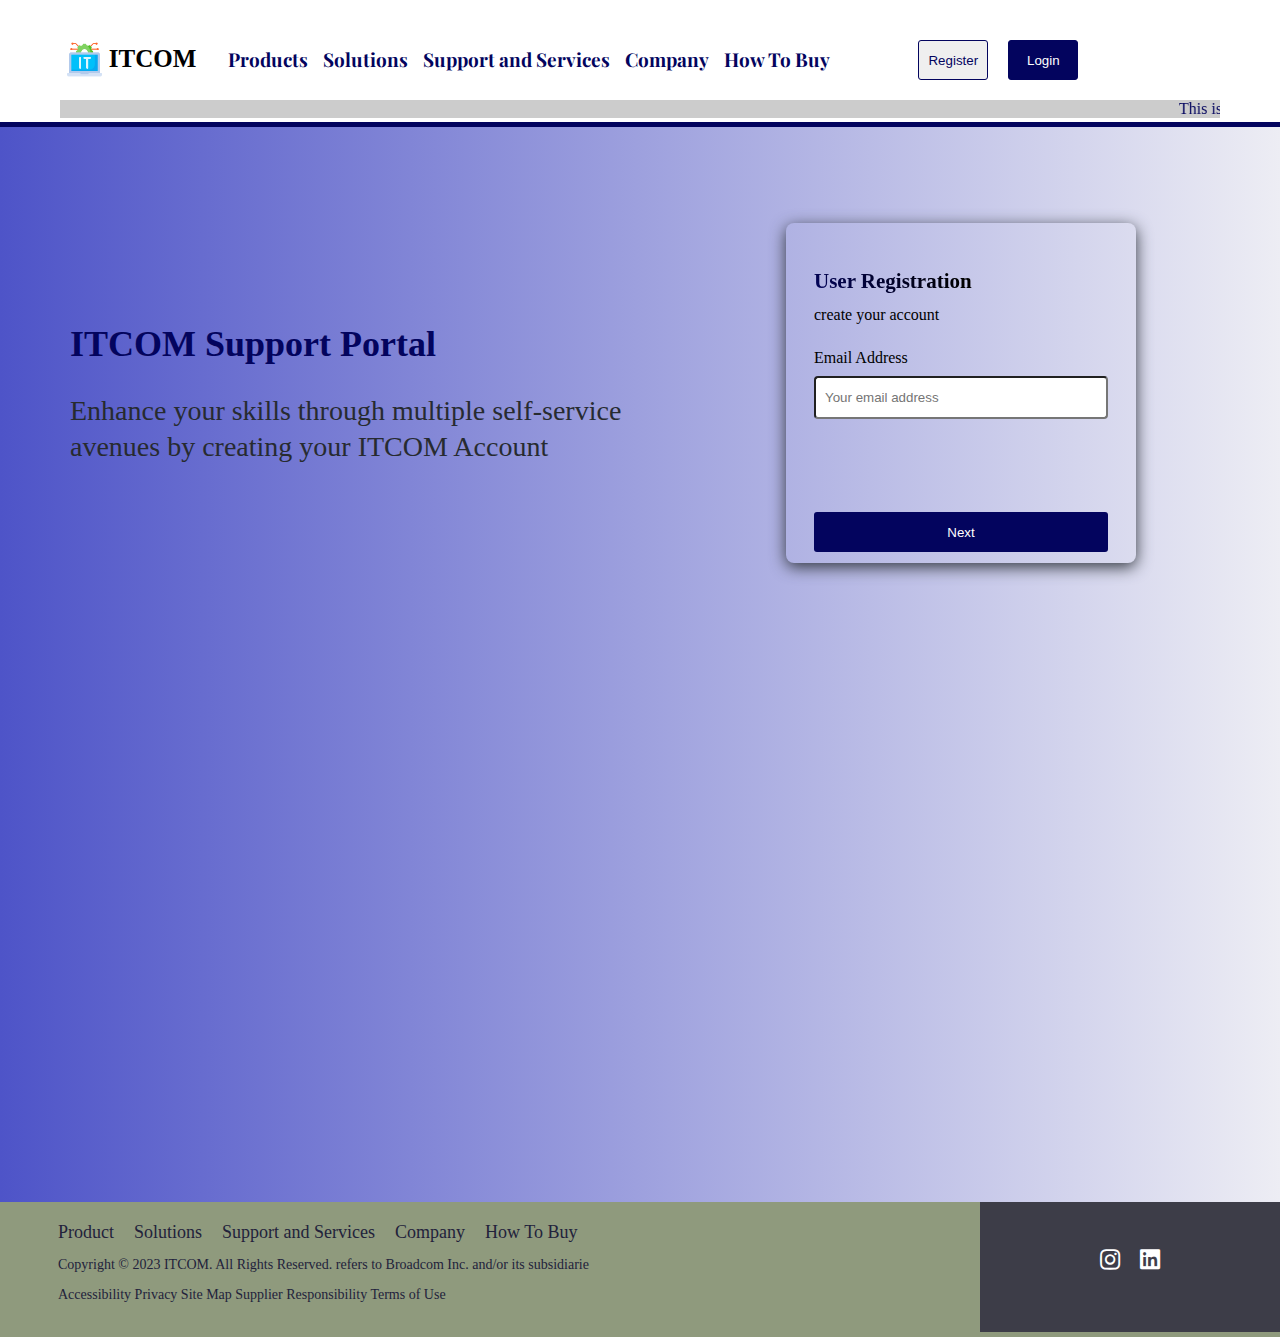
<file: Blog-Content/Register.html>
<!DOCTYPE html>
<html lang="en">
<head>
    <meta charset="UTF-8">
    <meta name="viewport" content="width=device-width, initial-scale=1.0">
    <title>Blog Content Website</title>
    <link rel="stylesheet" href="style.css">
    <link rel="stylesheet" href="https://cdnjs.cloudflare.com/ajax/libs/font-awesome/5.15.3/css/all.min.css">
</head>
<body>
    <!-- Header -->
    <header>
        <div class="logo">
            <img src="images/it-logo-2.png" alt="IT-logo">
            <p>ITCOM</p>
            <!-- Menu Bar Icon with Cancel Icon -->
          <div class="menu-icon">
            <div class="bar"></div>
            <div class="bar"></div>
           <div class="bar"></div>
         </div>
         <div class="menu-cancel-btn">
            <i class="fas fa-times cancel-btn" id="cancel-btn-menu"></i>
         </div>
            <div class="list-items">
                <a id="pro-btn" href="product.html" target="_blank">Products</a>
                <a id="solution-btn" href="solutions.html" target="_blank">Solutions</a>
                <a id="support-btn" href="support.html" target="_blank">Support and Services</a>
                <a id="company-btn" href="company.html" target="_blank">Company</a>
                <a id="how-btn" href="how-to-buy.html" target="_blank">How To Buy</a>
            </div>
            <div class="buttons-form">
                <button>Register</button>
                <button>Login</button>
            </div>
            <div class="warning">
                <marquee bgcolor="#ccc" loop="-1" scrollamount="5" width="100%">
                    This is a clone website for educational purposes only Original design by Ghost or Broadcom, 
                    Thanks for viewing what I am capable of.
                </marquee>
            </div>
            
 </header>

 <main class="main-page">
    <div class="line"></div>
    <div class="full-login-El">
        <div class="side-El">
            <h3>ITCOM Support Portal</h3>
            <p>
                Enhance your skills through multiple self-service <br> 
                avenues by creating your <span>ITCOM</span> Account
            </p>
        </div>
        <div class="login-El">
            <h4>User Registration</h4>
             <p>create your account</p>
             <label>Email Address</label>
             <input type="email" placeholder="Your email address" required>
             <button id="next-reg-btn">Next</button>
             <h1 id="message"></h1>
        </div>
    </div>  
        </div>
</main>



 <footer class="footer-page">
    <div class="p-link">
        <a href="product.html">Product</a>
        <a href="solutions.html">Solutions</a>
        <a href="support.html">Support and Services</a>
        <a href="company.html">Company</a>
        <a href="how-to-buy.html">How To Buy</a>
        <div class="text">
            <p>
                Copyright © 2023 ITCOM.
                 All Rights Reserved. refers to Broadcom Inc. and/or its subsidiarie</p>
            <p>
                Accessibility Privacy Site Map
                Supplier Responsibility
                Terms of Use</p>
        </div>
    </div>
    <div class="s-links">
        <a class="social-link" href="#"><i class="fab fa-instagram"></i></a>
        <a class="social-link" href="#"><i class="fab fa-linkedin"></i></a>
    </div>
 </footer>

 <script src="script.js"></script>
</body>
</html>
</file>
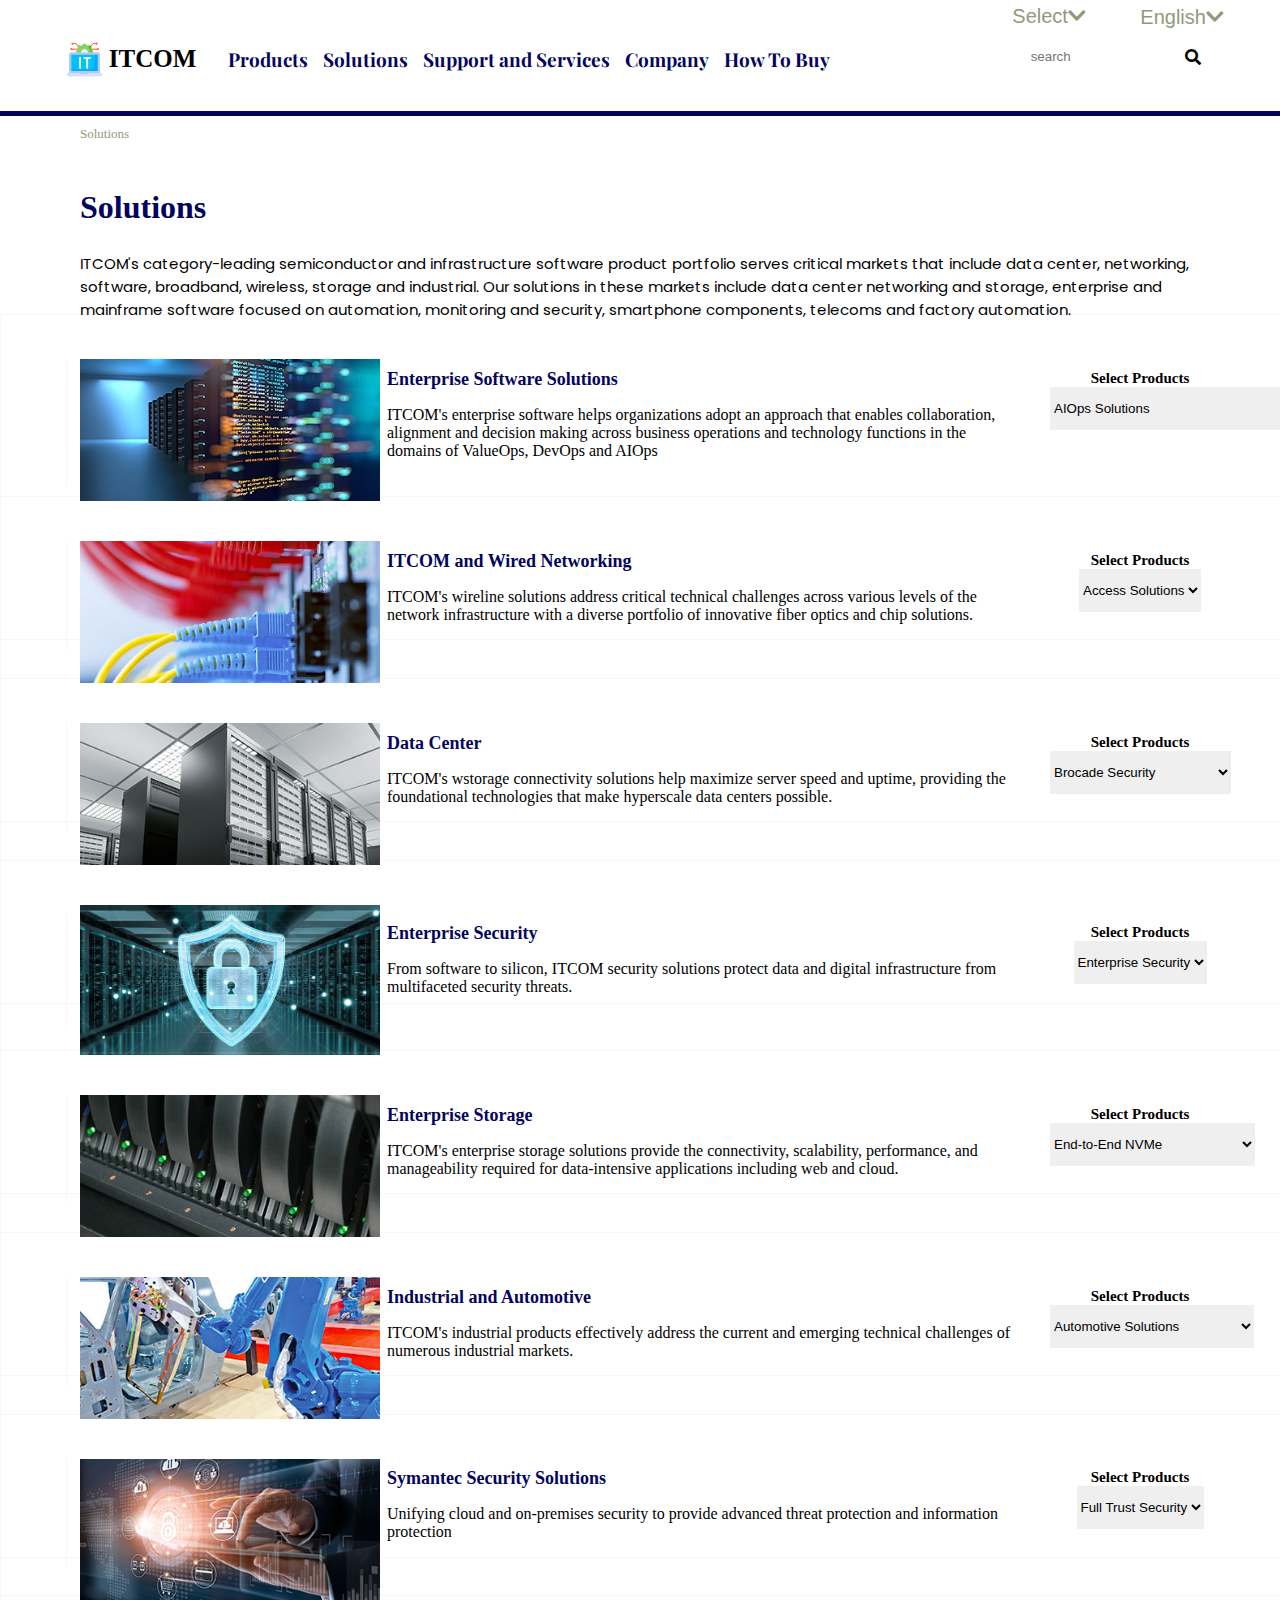
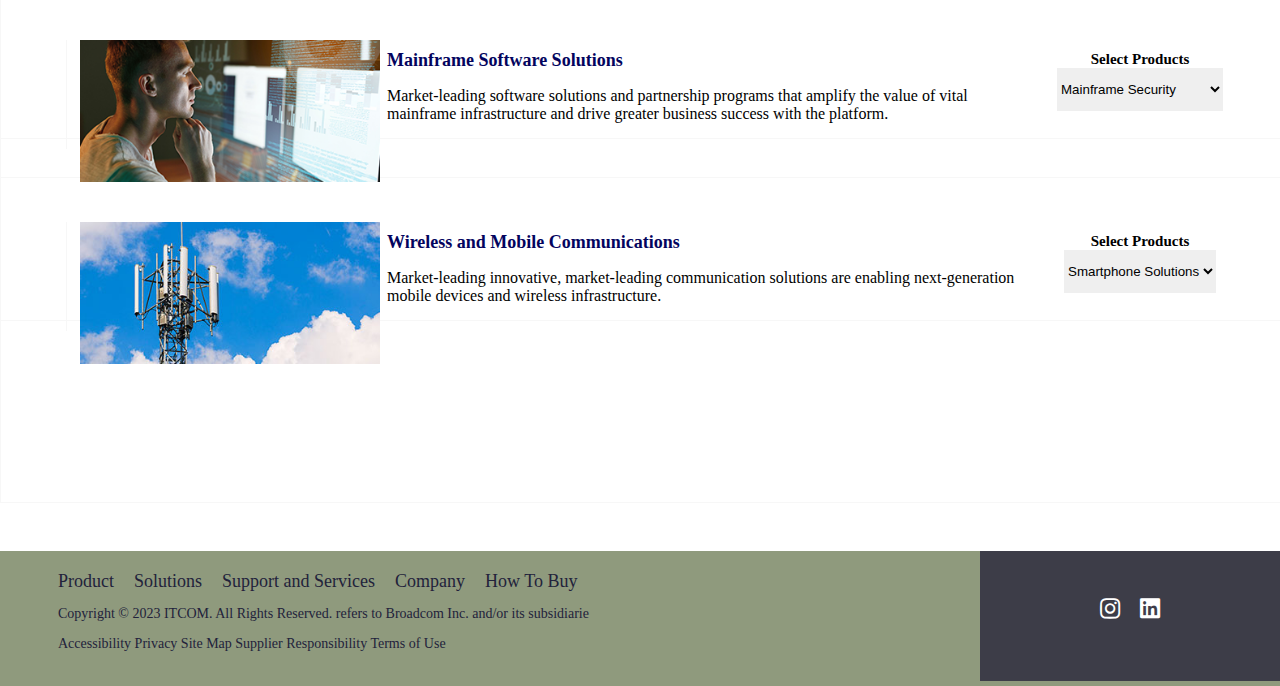
<file: Blog-Content/solutions.html>
<!DOCTYPE html>
<html lang="en">
<head>
    <meta charset="UTF-8">
    <meta name="viewport" content="width=device-width, initial-scale=1.0">
    <title>Blog Content Website</title>
    <link rel="stylesheet" href="style.css">
    <link rel="stylesheet" href="https://cdnjs.cloudflare.com/ajax/libs/font-awesome/5.15.3/css/all.min.css">
</head>
<body>
    <!-- Header -->
    <header>
        <div class="logo">
            <img src="images/it-logo-2.png" alt="IT-logo">
            <p>ITCOM</p>
             <!-- Menu Bar Icon with Cancel Icon -->
          <div class="menu-icon">
            <div class="bar"></div>
            <div class="bar"></div>
           <div class="bar"></div>
         </div>
         <div class="menu-cancel-btn">
            <i class="fas fa-times cancel-btn" id="cancel-btn-menu"></i>
         </div>
            <div class="list-items">
                <a id="pro-btn" href="#">Products</a>
                <a id="solution-btn" href="#">Solutions</a>
                <a id="support-btn" href="#">Support and Services</a>
                <a id="company-btn" href="#">Company</a>
                <a id="how-btn" href="#">How To Buy</a>
            </div>
            <div class="portal">
                 <button  id="click-btn" href="">Select<i class="fas fa-chevron-down"></i></button>   
             <div class="portal-container">   
                 <div class="portal-wrapper">
                    <i class="fas fa-times" id="cancel-btn"></i>
                    <a href="">Go Portal</a>
                    <a href="">Register</a>
                    <div class="portal-password">
                        <a href="">Forgot username/Password</a>
                    </div>
                 </div>  
              </div>
            <div class="portal-1">
               <button id="click-btn-1" href="">English<i class="fas fa-chevron-down"></i></button>  
            <div class="portal-container-1">   
                <div class="portal-wrapper-1">
                       <i class="fas fa-times" id="cancel-btn-1"></i>
                       <a href="">中国</a>
                       <a href="">日本</a>
                 </div>
           </div>
           <div class="search-container">
            <input type="search" placeholder="search" class="search-input">
            <i class="fas fa-search search-icon"></i>
          </div>
        </div>


   <!-- Product Clickable -->
     <div class="products-click">
                    <div class="products-container">
                      <div class="pro-container">
                       <i class="fas fa-times cancel-btn" id="pro-cancel-btn"></i>
                       <div class="product-search">
                        <input type="search" placeholder="search" class="search-input">
                        <i class="fas fa-search search-icon"></i>
                       </div>
                       <div class="pro-content">
                            <p class="pro-title">Products</p>
                            <a class="active"></a>
                        <a  href="#" id="pro-EL">
                            Storage and Systems <i class="fas fa-plus"></i>
                       </a>   
                       <a href="#" id="wireless-El">
                            Wireless <i class="fas fa-plus"></i>
                       </a>
                       
                       <a href="#" id="Connect">
                            Wired Connectivity <i class="fas fa-plus"></i>
                       </a>
                       
                       <a href="#" id="Optical">
                            Optical Products <i class="fas fa-plus"></i>
                       </a>
                       
                       <a href="#" id="IT-com">
                           ITCOM Software <i class="fas fa-plus"></i>
                       </a>
                       
                     </div>
                     </div>
                </div>
        </div>
    </div>
        
        <!-- Solution Clickable -->
        
          <div class="solution-click">
            <div class="solution-container">
              <div class="sol-container">
               <i class="fas fa-times cancel-btn" id="sol-cancel-btn"></i>
               <div class="solution-search">
                <input type="search" placeholder="search" class="search-input">
                <i class="fas fa-search search-icon"></i>
               </div>
               <div class="sol-content">
                    <p class="sol-title">Solutions</p>  
               <a href="#" id="IT-El">
                  ITCOMband and wired networking <i class="fas fa-plus"></i>
               </a>
               
               <a href="#" id="Data">
                  Data Center  <i class="fas fa-plus"></i>
               </a>
               
               <a href="#" id="En-security">
                Enterprise Security <i class="fas fa-plus"></i>
               </a>
               
               <a href="#" id="En-storage">
                Enterprise Storage <i class="fas fa-plus"></i>
               </a>
               
               <a href="#" id="En-software">
                Enterprise Software Solutions <i class="fas fa-plus"></i>
               </a>
             </div>
             </div>
        </div>
        </div>
        </div>
        
        <!-- support and services clickable -->
        
        <div class="support-click">
            <div class="support-container">
              <div class="sup-container">
               <i class="fas fa-times cancel-btn" id="sup-cancel-btn"></i>
               <div class="sup-search">
                <input type="search" placeholder="search" class="search-input">
                <i class="fas fa-search search-icon"></i>
               </div>
               <div class="sup-content">
                    <p class="sup-title">Support and Services</p>  
               <a href="#" id="Document-El">
                  Document, Download and Support <i class="fas fa-plus"></i>
               </a>
               
               <a href="#" id="Choose">
                  Choose Your Product  <i class="fas fa-plus"></i>
               </a>
               
               <a href="#" id="Professional">
                  Professional Services <i class="fas fa-plus"></i>
               </a>
               
               <a href="#" id="Education">
                  Education Services <i class="fas fa-plus"></i>
               </a>
               
               <a href="#" id="Symantec">
                  Symantec Security Center <i class="fas fa-plus"></i>
               </a>
        
               <a href="#" id="Software">
                  Software Resources <i class="fas fa-plus"></i>
               </a>
             </div>
             </div>
        </div>
        </div>
        </div>
        
        <!-- Company Clickable -->
        
        <div class="company-click">
            <div class="company-container">
              <div class="com-container">
               <i class="fas fa-times cancel-btn" id="com-cancel-btn"></i>
               <div class="com-search">
                <input type="search" placeholder="search" class="search-input">
                <i class="fas fa-search search-icon"></i>
               </div>
               <div class="com-content">
                    <p class="com-title">Company</p>  
               <a href="#" id="About">
                  About Us <i class="fas fa-plus"></i>
               </a>
               
               <a href="#" id="Blog">
                  Blogs  <i class="fas fa-plus"></i>
               </a>
        
               <a href="#" id="Contact">
                  Contact Us <i class="fas fa-plus"></i>
               </a>
             </div>
             </div>
        </div>
        </div>
        </div>
        
        <!-- How-to-buy Clickable -->
        
        <div class="how-click">
            <div class="how-container">
              <div class="ho-container">
               <i class="fas fa-times cancel-btn" id="ho-cancel-btn"></i>
               <div class="ho-search">
                <input type="search" placeholder="search" class="search-input">
                <i class="fas fa-search search-icon"></i>
               </div>
               <div class="ho-content">
                    <p class="ho-title">How to buy</p>  
               <a href="#" id="Hardware">
                  Hardware <i class="fas fa-plus"></i>
               </a>
             </div>
             </div>
        </div>
        </div>
        </div>
        
        
        <!-- Products click Element -->
        
            <div class="pro-El">
                <div class="pro-El-container">
                    <div class="pro-full-El">
                        <i id="close-btn" class="fas fa-arrow-left back-btn"></i>
                        <a class="all" href="#">All Products</a>
                        <p class="El-title">Storage and System</p>
                        <div class="El-content">
                           <a href="" class="El-a-title">
                               storage Adapter, contollers and ICs
                           </a>
                           <div class="El-text">
                               <a href="">Host Bus Adapter</a>
                               <a href="">Fibre Channel Host Bus Adapters</a>
                               <a href="">RAID Control Cards</a>
                               <a href="">NVMe Switch Adapters</a>
                               <a href="">RAID-on-Chips ICs (ROCs)</a>
                               <a href="">SAS/SATA Storage I/O Controllers (IOCs)</a>
                               <a href="">Fibre Channel</a>
                               <a href="">SAS Expanders</a>
                               <a href="">Hard Disk Drive</a>
                           </div>
                           <a href="" class="El-a-title-1">
                               Fibre Channel Networking
                           </a>
                           <div class="El-text-1">
                                <a href="">Blades</a>
                                <a href="">Switch</a>
                                <a href="">Extension</a>
                                <a href="">SAN I/O Modules</a>
                                <a href="">Software</a>
                                <a href="">Transceivers</a>
                           </div>
                           <a href="" class="El-a-title-2">
                               PCIe Switches and Bridges
                           </a>
                           <div class="El-text-2">
                               <a href="">PCI Express Switches</a>
                               <a href="">Software Development Kits</a>                                      
                          </div>
                        </div>
                </div>
            </div>
        
            <div class="wire-El">
                <div class="wire-container">
                    <div class="wire-full-El">
                        <i id="wire-close-btn" class="fas fa-arrow-left back-btn"></i>
                        <a class="all" href="#">All Products</a>
                        <p class="wire-title">wireless</p>
                        <div class="wire-content">
                           <a href="" class="wire-a-title">
                               Amplifiers, Filters and RF Components
                           </a>
                           <div class="wire-text">
                               <a href="">Demo Boards</a>
                               <a href="">FBAR Devices</a>
                               <a href="">RF Front End Modules</a>
                           </div>
                           <a href="" class="wire-a-title-1">
                              SoCs and Processors
                           </a>
                           <div class="wire-text-1">
                                <a href="">GNSS/GPS SoCs</a>
                                <a href="">Touch Controller ASICSs</a>
                                <a href="">Wireless LAN/Bluetooth Combo</a>
                                <a href="">Wireless LAN Infrastructure</a>
                                <a href="">Inductive Charging ASICs</a>
                           </div>
                        </div>
                </div>
            </div>
        
            <div class="Connect-El">
                <div class="Connect-container">
                    <div class="Connect-full-El">
                        <i id="Connect-close-btn" class="fas fa-arrow-left back-btn"></i>
                        <a class="all" href="#">All Products</a>
                        <p class="Connect-title">wired Connectivity</p>
                        <div class="Connect-content">
                           <a href="" class="Connect-a-title">
                               Ethernet Connectivity, Switching and PHYs
                           </a>
                           <div class="Connect-text">
                               <a href=""> Automotive PHYs, Switch and Micro-Controllers</a>
                               <a href="">Ethernet Network Adapter</a>
                               <a href="">Ethernet PHYs and PoE</a>
                               <a href="">Ethernet Switches and Fabric Devices</a>
                               <a href="">Reference Design</a>
                           </div>
                           <a href="" class="Connect-a-title-1">
                             ITCOMband CPE-Gateway, Infrasture<br> and Set-top Box
                           </a>
                           <div class="Connect-text-1">                       
                            <a href="">Cable ITCOMband</a>
                            <a href="">Set-top Box Solutions</a>
                            <a href="">References Design</a>
                           </div>
                           <a href="" class="Connect-a-title-2">
                             Embedded and Networking Processors
                           </a>
                           <div class="Connect-text-2">
                                <a href="">Embedded Processors</a>
                                <a href="">Secure Processors</a>
                                <a href="">Communications Processor</a>
                                <a href="">Knowledge-Based Processor</a>
                           </div>
                          <a href="" class="Connect-a-title-3">
                             Custom Silicon
                           </a>
                           <div class="Connect-text-3">
                                <a href="">ASICs</a>
                                <a href="">Preamplifiers</a>
                           </div>
                        </div>
                </div>
            </div>
            
            <div class="Optical-El">
                <div class="Optical-container">
                    <div class="Optical-full-El">
                        <i id="Optical-close-btn" class="fas fa-arrow-left back-btn"></i>
                        <a class="all" href="#">All Products</a>
                        <p class="Optical-title">Optical Product</p>
                        <div class="Optical-content">
                           <a href="" class="Optical-a-title">
                               Fiber Optical Modules and Components
                           </a>
                           <div class="Optical-text">
                               <a href="">Fast Ethernet and Industrial Fiber Optical</a>
                               <a href="">Optical Component for ITCOM Networking</a>
                               <a href="">High-Speed Network Fiber Optical</a>
                               <a href="">Co-Package Optical</a>
                           </div>
                           <a href="" class="Optical-a-title-1">
                             LEDs and Display
                           </a>
                           <div class="Optical-text-1">                       
                            <a href="">7-Segment LED Displays</a>
                            <a href="">Auto Focus Auxiliary Flash Lamps</a>
                            <a href="">ChipLEDs</a>
                            <a href="">Dot Matrix LED Display</a>
                            <a href="">High Brightness LEDs</a>
                            <a href="">High Power LEDs</a>
                            <a href="">Infrared LEDs</a>
                            <a href=""> LEDs Light bars</a>
                            <a href="">Photodiodes and Phototransistors</a>
                            <a href="">Smart Alphanumeric Display</a>
                            <a href="">Standard Brightness LEDs</a>
                            <a href="">Subminature Lamps</a>
                            <a href="">Surface Mount PLCC LEDs</a>
                            <a href="">Ultrviolet LEDs</a>
                           </div>
                           <a href="" class="Optical-a-title-2">
                             Motion Control Encoders
                           </a>
                           <div class="Optical-text-2">
                                <a href="">Absolute Encoders</a>
                                <a href="">Increment Encoders</a>
                                <a href="">Line Driver ICs</a>
                                <a href="">Rotary Switches</a>
                                <a href="">Encoder Coder Wheels</a>
                                <a href="">Encoder Accessories</a>
                           </div>
                          <a href="" class="Optical-a-title-3">
                             Optocuupiers and Opto-Isolators
                           </a>
                           <div class="Optical-text-3">
                                <a href="">Automotive</a>
                                <a href="">Hermetic</a>
                                <a href="">Industrial Plastic</a>
                                <a href="">Reference Design</a>
                           </div>
                            <a href="" class="Optical-a-title-4">
                             Optical Sensors
                           </a>
                           <div class="Optical-text-4">
                                <a href="">Ambient Light Sensors</a>
                                <a href="">Integrated Ambient Light and <br> Proximity Sensors</a>
                                <a href="">Proximity Sensors</a>
                                <a href="">Time-of-Flight 3D Sensors</a>
                                <a href="">Silicon Phototmutiplier (SiPM)</a>
                                <a href="">Spectrometers</a>
                                <a href="">Pyroelectric Detectors</a>
                           </div>
                        </div>
                </div>
            </div>
        
            <div class="IT-com-El">
                <div class="IT-com-container">
                    <div class="IT-com-full-El">
                        <i id="IT-com-close-btn" class="fas fa-arrow-left back-btn"></i>
                        <a class="all" href="#">All Products</a>
                        <p class="IT-com-title">ITcom Software</p>
                         <div class="IT-com-content">
                           <a href="" class="IT-com-a-title">
                               ITCom Software
                           </a>
                        </div>
                     </div>
                </div>
           </div>
           </div>
        
           
           <!-- solution-click Element -->
         
           <div class="IT-El">
            <div class="IT-El-container">
                <div class="IT-full-El">
                    <i id="IT-El-close-btn" class="fas fa-arrow-left back-btn"></i>
                    <a class="all" href="#">All Products</a>
                    <p class="IT-El-title">ITCOM and Wired Networking</p>
                     <div class="IT-El-content">
                       <a href="" class="IT-El-a-title">
                           ITCOM Access Solutions
                       </a>
        
                       <a href="" class="IT-El-a-title">
                           ITCOM Wi-Fi Access Points Solutions
                       </a>
                    </div>
                 </div>
            </div>
        </div>
        </div>
        
          
        <div class="Data-El">
            <div class="Data-El-container">
                <div class="Data-full-El">
                    <i id="Data-close-btn" class="fas fa-arrow-left back-btn"></i>
                    <a class="all" href="#">All Products</a>
                    <p class="Data-title">Storage and System</p>
                    <div class="Data-content">
                       <a href="" class="Data-a-title">
                           Data Center Solutions
                       </a>
        
                       <a href="" class="Data-a-title">
                           NVMe Over Fibre Channel
                       </a>
        
                       <a href="" class="Data-a-title">
                           SAN Automation
                       </a>
        
                       <a href="" class="Data-a-title">
                           Cloud Scale Networking
                       </a>
        
                       <a href="" class="Data-a-title-1">
                          SAN Technology
                       </a>
                       <div class="Data-text-1">
                            <a href="">Brocade Gen 7 Technology</a>
                            <a href="">Brocade Security</a>
                            <a href="">Brocade FICON Network for <br> Mainframe</a>
                            <a href="">Modernize Your SAN</a>
                       </div>
                 
                       <div class="Data-text-2">
                           <a href="">Software-Define Networking</a>
                           <a href="">Software to Silicon Solutions</a>                                            <a href="">Reduce Data Center Cost</a>
                           <a href="">Cloud Computing with PCI Switches</a>
                      </div>
                    </div>
            </div>
        </div>
        
        <div class="En-security">
            <div class="En-security-container">
                <div class="En-full-El">
                    <i id="En-close-btn" class="fas fa-arrow-left back-btn"></i>
                    <a class="all" href="#">All Products</a>
                    <p class="En-El-title">ITCOM and Wired Networking</p>
                     <div class="En-El-content">
                       <a href="" class="En-El-a-title">
                           ITCOM Access Solutions
                       </a>
                    </div>
                 </div>
            </div>
        </div>
        </div>
        
        <div class="En-storage">
            <div class="En-storage-container">
                <div class="En-sto-full-El">
                    <i id="En-sto-close-btn" class="fas fa-arrow-left back-btn"></i>
                    <a class="all" href="#">All Products</a>
                    <p class="En-El-title">Enterprise Storage</p>
                     <div class="En-El-content">
                       <a href="" class="En-El-a-title">
                           Fibre Channel in the Enterprise
                       </a>
                        <a href="" class="En-El-a-title">
                          Storage and PCI Express - A Natural <br> Combination
                       </a>
                        <a href="" class="En-El-a-title">
                           End-to-End NVMe
                       </a>
                    </div>
                 </div>
            </div>
        </div>
        </div>
        
        <div class="En-software">
            <div class="En-software-container">
                <div class="En-soft-full-El">
                    <i id="En-soft-close-btn" class="fas fa-arrow-left back-btn"></i>
                    <a class="all" href="#">All Products</a>
                    <p class="En-El-title">Enterprise Software Solutions</p>
                     <div class="En-El-content">
                       <a href="" class="En-El-a-title">
                           AIOps Solutions
                       </a>
                        <a href="" class="En-El-a-title">
                          DevOps Solutions
                       </a>
                        <a href="" class="En-El-a-title">
                           ValueOps Solutions
                       </a>
                        <a href="" class="En-El-a-title">
                           Communication Service Provider Solutions
                       </a>
                    </div>
                 </div>
            </div>
        </div>
        </div>
        
        <!-- support click Element -->
        
        <div class="Document-El">
            <div class="Document-El-container">
                <div class="Document-full-El">
                    <i id="Document-close-btn" class="fas fa-arrow-left back-btn"></i>
                    <a class="all" href="#">All Support and Services</a>
                    <p class="Document-title">Documents, Downloads and Support</p>
                     <div class="Document-content">
                       <a href="" class="Document-a-title">
                           Customer Support Portal
                       </a>
        
                       <a href="" class="Document-a-title">
                           Software Documentation
                       </a>
        
                        <a href="" class="Document-a-title">
                           Support Documents and Download
                       </a>
                    </div>
                 </div>
            </div>
        </div>
        </div>
        
        
        <div class="Choose-El">
            <div class="Choose-El-container">
                <div class="Choose-full-El">
                    <i id="Choose-close-btn" class="fas fa-arrow-left back-btn"></i>
                    <a class="all" href="#">All Support and Services</a>
                    <p class="Choose-title">Choose Your Product</p>
                     <div class="Choose-content">
                       <a href="" class="Choose-a-title">
                           knowledge Base
                       </a>
        
                       <a href="" class="Choose-a-title">
                           MegaRAID and HBAs Support
                       </a>
        
                        <a href="" class="Choose-a-title">
                           Brocade Global Support
                       </a>
        
                       <a href="" class="Choose-a-title">
                           BES-Switch Global Support 
                       </a>
        
                        <a href="" class="Choose-a-title">
                           Emulex Fibre Channel Support
                       </a>
                        
                        <a href="" class="Choose-a-title">
                           Ethernet Network Adapters
                       </a>
        
                        <a href="" class="Choose-a-title">
                           PCIs Switches and Bridges
                       </a>
        
                        <a href="" class="Choose-a-title">
                           Component SOCs or Custom Products
                       </a>
        
                         <a href="" class="Choose-a-title">
                           Software Support
                       </a>
                    </div>
                 </div>
            </div>
        </div>
        </div>
        
        <div class="Professional-El">
            <div class="Professional-El-container">
                <div class="Professional-full-El">
                    <i id="Professional-close-btn" class="fas fa-arrow-left back-btn"></i>
                    <a class="all" href="#">All Support and Services</a>
                    <p class="Professional-title">Professional Services</p>
                     <div class="Professional-content">
                       <a href="" class="Professional-a-title">
                           Enterprise Software Professional Services
                       </a>
        
                       <a href="" class="Professional-a-title">
                           Mainframe Software Professional Services
                       </a>
        
                        <a href="" class="Professional-a-title">
                           Symantec Professional
                       </a>
                    </div>
                 </div>
            </div>
        </div>
        </div>
        
        <div class="Education-El">
            <div class="Education-El-container">
                <div class="Education-full-El">
                    <i id="Education-close-btn" class="fas fa-arrow-left back-btn"></i>
                    <a class="all" href="#">All Support and Services</a>
                    <p class="Education-title">Education Services</p>
                     <div class="Education-content">
                       <a href="" class="Education-a-title">
                           Brocade Education
                       </a>
        
                       <a href="" class="Education-a-title">
                           Enterprise Software Education
                       </a>
        
                        <a href="" class="Education-a-title">
                           Mainframe Software Education
                       </a>
        
                        <a href="" class="Education-a-title">
                           Software Education
                       </a>
                    </div>
                 </div>
            </div>
        </div>
        </div>
        
        <div class="Symantec-El">
            <div class="Symantec-El-container">
                <div class="Symantec-full-El">
                    <i id="Symantec-close-btn" class="fas fa-arrow-left back-btn"></i>
                    <a class="all" href="#">All Support and Services</a>
                    <p class="Symantec-title">Symantec Security Center</p>
                     <div class="Symantec-content">
                       <a href="" class="Symantec-a-title">
                           Product Security Center
                       </a>
        
                       <a href="" class="Symantec-a-title">
                           Virus Definition & Security Updates
                       </a>
        
                        <a href="" class="Symantec-a-title">
                           Security Center Archived Publication
                       </a>
        
                        <a href="" class="Symantec-a-title">
                           Security Acknowledgement
                       </a>
        
                        <a href="" class="Symantec-a-title">
                           Symantec Vulnerability Response <br> Guidelines
                       </a>
        
                       <a href="" class="Symantec-a-title">
                           Protection Bulletins
                       </a>
                    </div>
                 </div>
            </div>
        </div>
        </div>
        
        <div class="Software-El">
            <div class="Software-El-container">
                <div class="Software-full-El">
                    <i id="Software-close-btn" class="fas fa-arrow-left back-btn"></i>
                    <a class="all" href="#">All Support and Services</a>
                    <p class="Software-title"> Software Resources</p>
                     <div class="Software-content">
                       <a href="" class="Software-a-title">
                           SaaS Solutions
                       </a>
        
                       <a href="" class="Software-a-title">
                           Learning Video Library
                       </a>
                    </div>
                 </div>
            </div>
        </div>
        </div>
        
        <!-- Company Elements -->
        
        <div class="About-El">
            <div class="About-El-container">
                <div class="About-full-El">
                    <i id="About-close-btn" class="fas fa-arrow-left back-btn"></i>
                    <p class="About-title"> About Us </p>
                     <div class="About-content">
                       <a href="" class="About-a-title">
                           Company History
                       </a>
        
                       <a href="" class="About-a-title">
                           Customar Success
                       </a>
        
                        <a href="" class="About-a-title">
                           Executives
                       </a>
        
                       <a href="" class="About-a-title">
                           Industry Standards
                       </a>
                    </div>
                 </div>
            </div>
        </div>
        </div>
        
        <div class="Blog-El">
            <div class="Blog-El-container">
                <div class="Blog-full-El">
                    <i id="Blog-close-btn" class="fas fa-arrow-left back-btn"></i>
                    <p class="Blog-title"> Blogs </p>
                     <div class="Blog-content">
                       <a href="" class="Blog-a-title">
                           ITCOM Blogs
                       </a>
        
                       <a href="" class="Blog-a-title">
                           Software Tech Blogs
                       </a>
        
                        <a href="" class="Blog-a-title">
                           Symantec Enterprise Blogs
                       </a>
                    </div>
                 </div>
            </div>
        </div>
        </div>
        
        <div class="Contact-El">
            <div class="Contact-El-container">
                <div class="Contact-full-El">
                    <i id="Contact-close-btn" class="fas fa-arrow-left back-btn"></i>
                    <p class="Contact-title"> Contact Us  </p>
                     <div class="Contact-content">
                       <a href="" class="Contact-a-title">
                           Contact Sales
                       </a>
                    </div>
                 </div>
            </div>
        </div>
        </div>
        
        <!-- How-to-buy Elements -->
        
        <div class="Hardware-El">
            <div class="Hardware-El-container">
                <div class="Hardware-full-El">
                    <i id="Hardware-close-btn" class="fas fa-arrow-left back-btn"></i>
                    <p class="Hardware-title"> Hardware  </p>
                     <div class="Hardware-content">
                       <a href="" class="Hardware-a-title">
                           Contact Sales
                       </a>
        
                       <a href="" class="Hardware-a-title">
                           Portal Sales
                       </a>
        
                       <a href="" class="Hardware-a-title">
                           Terms and Conditions
                       </a>
                    </div>
                 </div>
            </div>
        </div>
        </div>

          <main>
            <div class="line"></div>
            <div class="list">
              <a href="">Solutions</a>
            </div>
            <div class="list-product">
                <div class="list-1">
                <h2>Solutions</h2>
                <p>
                    ITCOM's category-leading semiconductor and infrastructure software
                     product portfolio serves critical markets that include data center, 
                     networking, software, broadband, wireless, storage and industrial. 
                     Our solutions in these markets include data center networking and storage,
                      enterprise and mainframe software focused on automation, monitoring and 
                      security, smartphone components, telecoms and factory automation.
                 </p>
            </div>
        </div>  
        </main>

        <section class="enterprise-El">
            <div class="enterprise-content">
               <div class="first-El">
                <div class="first-image">
                <img src="images/solution-1.jpg" alt="">
                </div>
                <div class="first-main">
                  <a href="">Enterprise Software Solutions</a>
                  <p>ITCOM's  enterprise software helps organizations adopt an approach
                     that enables collaboration, alignment and decision making across
                     business operations and technology functions in the domains of ValueOps, 
                     DevOps and AIOps</p>
                </div>
                <div class="first-El-select">
                     <label for="">Select Products</label>
                      <select name="select" placeholder="select" id="">
                          <option  value="Select">AIOps Solutions</option>
                          <option value="select">Communication Service Provider Solutions</option>
                          <option value="select">Enterprise Software for Financial Services</option>
                          <option value="select">Financial Services Solutions</option>
                          <option value="select">Network Management Solutions</option>
                          <option value="select">ValueOps Solutions</option>
                        </select>
                   </div>
              </div>
            </div>
            <div class="itcom-content">
                <div class="second-El">
                 <div class="second-image">
                 <img src="images/solution-2.jpg" alt="">
                 </div>
                 <div class="second-main">
                   <a href="">ITCOM and Wired Networking</a>
                   <p>ITCOM's wireline solutions address critical technical challenges across
                     various levels of the network infrastructure with a diverse portfolio 
                     of innovative fiber optics and chip solutions.</p>
                 </div>
                 <div class="second-El-select">
                      <label for="">Select Products</label>
                       <select name="select" placeholder="select" id="">
                           <option  value="Select">Access Solutions</option>
                         </select>
                    </div>
               </div>
             </div>
             
            <div class="data-content">
                <div class="third-El">
                 <div class="third-image">
                 <img src="images/solution-3.jpg" alt="">
                 </div>
                 <div class="third-main">
                   <a href="">Data Center</a>
                   <p>ITCOM's wstorage connectivity solutions help maximize server speed 
                      and uptime, providing the foundational technologies that make hyperscale 
                      data centers possible.</p>
                 </div>
                 <div class="third-El-select">
                      <label for="">Select Products</label>
                       <select name="select" placeholder="select" id="">
                           <option  value="Select">Brocade Security</option>
                           <option  value="Select">Brocade Gen 7 Technology</option>
                         </select>
                    </div>
               </div>
             </div>

             <div class="security-content">
                <div class="fourth-El">
                 <div class="fourth-image">
                 <img src="images/solution-4.jpg" alt="">
                 </div>
                 <div class="fourth-main">
                   <a href="">Enterprise Security</a>
                   <p>From software to silicon, ITCOM security solutions protect 
                      data and digital infrastructure from multifaceted security threats.</p>
                 </div>
                 <div class="fourth-El-select">
                      <label for="">Select Products</label>
                       <select name="select" placeholder="select" id="">
                           <option  value="Select">Enterprise Security </option>
                         </select>
                    </div>
               </div>
             </div>
             <div class="storage-content">
                <div class="fifth-El">
                 <div class="fifth-image">
                 <img src="images/solution-5.jpg" alt="">
                 </div>
                 <div class="fifth-main">
                   <a href="">Enterprise Storage</a>
                   <p>ITCOM's enterprise storage solutions provide the connectivity, 
                      scalability, performance, and manageability required for 
                      data-intensive applications including web and cloud.</p>
                 </div>
                 <div class="fifth-El-select">
                      <label for="">Select Products</label>
                       <select name="select" placeholder="select" id="">
                           <option  value="Select">End-to-End NVMe </option>
                           <option  value="Select">Fibre Channel in the Enterprise </option>
                         </select>
                    </div>
               </div>
             </div>
             <div class="industrial-content">
                <div class="sixth-El">
                 <div class="sixth-image">
                 <img src="images/solution-6.jpg" alt="">
                 </div>
                 <div class="sixth-main">
                   <a href="">Industrial and Automotive</a>
                   <p>ITCOM's industrial products effectively address the current 
                      and emerging technical challenges of numerous industrial markets.</p>
                 </div>
                 <div class="sixth-El-select">
                      <label for="">Select Products</label>
                       <select name="select" placeholder="select" id="">
                           <option  value="Select">Automotive Solutions </option>
                           <option  value="Select">Industrial Automation Solutions </option>
                           <option  value="Select">Industrial Ethernet </option>
                           <option  value="Select">Industrial Networking </option>
                         </select>
                    </div>
               </div>
             </div>
             <div class="symantec-content">
                <div class="seventh-El">
                 <div class="seventh-image">
                 <img src="images/solution-7.webp" alt="">
                 </div>
                 <div class="seventh-main">
                   <a href="">Symantec Security Solutions</a>
                   <p>Unifying cloud and on-premises security to provide 
                      advanced threat protection and information protection</p>
                 </div>
                 <div class="seventh-El-select">
                      <label for="">Select Products</label>
                       <select name="select" placeholder="select" id="">
                           <option  value="Select">Full Trust Security</option>
                         </select>
                    </div>
               </div>
             </div>
             <div class="mainframe-content">
                <div class="eighth-El">
                 <div class="eighth-image">
                 <img src="images/solution-8.webp" alt="">
                 </div>
                 <div class="eighth-main">
                   <a href="">Mainframe Software Solutions</a>
                   <p>Market-leading software solutions and partnership programs that amplify the
                     value of vital
                     mainframe infrastructure and drive greater business success with the platform.</p>
                 </div>
                 <div class="eighth-El-select">
                      <label for="">Select Products</label>
                       <select name="select" placeholder="select" id="">
                           <option  value=">Select">Mainframe Security</option>
                           <option  value=">Select">Mainframe Infrastructure</option>
                         </select>
                    </div>
               </div>
             </div>
             <div class="wireless-content">
                <div class="nineth-El">
                 <div class="nineth-image">
                 <img src="images/solution-9.jpg" alt="">
                 </div>
                 <div class="nineth-main">
                   <a href="">Wireless and Mobile Communications</a>
                   <p>Market-leading  innovative, market-leading communication 
                    solutions are enabling next-generation mobile devices and 
                    wireless infrastructure.</p>
                 </div>
                 <div class="nineth-El-select">
                      <label for="">Select Products</label>
                       <select name="select" placeholder="select" id="">
                           <option  value="Select">Smartphone Solutions</option>
                         </select>
                    </div>
               </div>
             </div>
        </section>

      <footer>
            <div class="p-link">
                <a href="product.html">Product</a>
                <a href="solutions.html">Solutions</a>
                <a href="support.html">Support and Services</a>
                <a href="company.html">Company</a>
                <a href="how-to-buy.html">How To Buy</a>
                <div class="text">
                    <p>
                        Copyright © 2023 ITCOM.
                         All Rights Reserved. refers to Broadcom Inc. and/or its subsidiarie</p>
                    <p>
                        Accessibility Privacy Site Map
                        Supplier Responsibility
                        Terms of Use</p>
                </div>
            </div>
            <div class="s-links">
                <a class="social-link" href="#"><i class="fab fa-instagram"></i></a>
                <a class="social-link" href="#"><i class="fab fa-linkedin"></i></a>
            </div>
         </footer>

    <script src="script.js"></script>       
  </header>
</body>
</html>
</file>
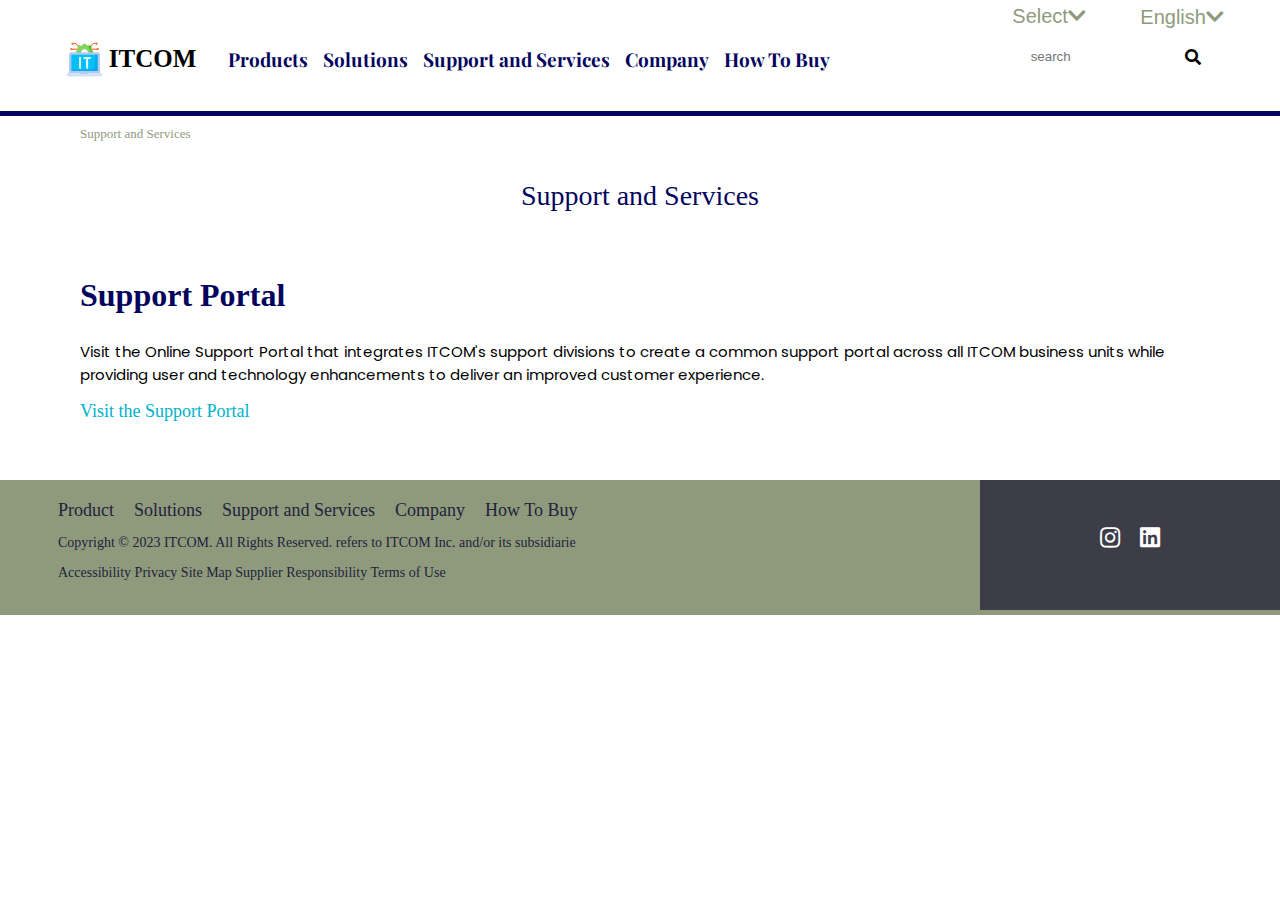
<file: Blog-Content/support.html>
<!DOCTYPE html>
<html lang="en">
<head>
    <meta charset="UTF-8">
    <meta name="viewport" content="width=device-width, initial-scale=1.0">
    <title>Blog Content Website</title>
    <link rel="stylesheet" href="style.css">
    <link rel="stylesheet" href="https://cdnjs.cloudflare.com/ajax/libs/font-awesome/5.15.3/css/all.min.css">
</head>
<body>
    <!-- Header -->
    <header>
        <div class="logo">
            <img src="images/it-logo-2.png" alt="IT-logo">
            <p>ITCOM</p>
             <!-- Menu Bar Icon with Cancel Icon -->
          <div class="menu-icon">
            <div class="bar"></div>
            <div class="bar"></div>
           <div class="bar"></div>
         </div>
         <div class="menu-cancel-btn">
            <i class="fas fa-times cancel-btn" id="cancel-btn-menu"></i>
         </div>
            <div class="list-items">
                <a id="pro-btn" href="#">Products</a>
                <a id="solution-btn" href="#">Solutions</a>
                <a id="support-btn" href="#">Support and Services</a>
                <a id="company-btn" href="#">Company</a>
                <a id="how-btn" href="#">How To Buy</a>
            </div>
            <div class="portal">
                 <button  id="click-btn" href="">Select<i class="fas fa-chevron-down"></i></button>   
             <div class="portal-container">   
                 <div class="portal-wrapper">
                    <i class="fas fa-times" id="cancel-btn"></i>
                    <a href="">Go Portal</a>
                    <a href="">Register</a>
                    <div class="portal-password">
                        <a href="">Forgot username/Password</a>
                    </div>
                 </div>  
              </div>
            <div class="portal-1">
               <button id="click-btn-1" href="">English<i class="fas fa-chevron-down"></i></button>  
            <div class="portal-container-1">   
                <div class="portal-wrapper-1">
                       <i class="fas fa-times" id="cancel-btn-1"></i>
                       <a href="">中国</a>
                       <a href="">日本</a>
                 </div>
           </div>
           <div class="search-container">
            <input type="search" placeholder="search" class="search-input">
            <i class="fas fa-search search-icon"></i>
          </div>
        </div>


   <!-- Product Clickable -->
     <div class="products-click">
                    <div class="products-container">
                      <div class="pro-container">
                       <i class="fas fa-times cancel-btn" id="pro-cancel-btn"></i>
                       <div class="product-search">
                        <input type="search" placeholder="search" class="search-input">
                        <i class="fas fa-search search-icon"></i>
                       </div>
                       <div class="pro-content">
                            <p class="pro-title">Products</p>
                            <a class="active"></a>
                        <a  href="#" id="pro-EL">
                            Storage and Systems <i class="fas fa-plus"></i>
                       </a>   
                       <a href="#" id="wireless-El">
                            Wireless <i class="fas fa-plus"></i>
                       </a>
                       
                       <a href="#" id="Connect">
                            Wired Connectivity <i class="fas fa-plus"></i>
                       </a>
                       
                       <a href="#" id="Optical">
                            Optical Products <i class="fas fa-plus"></i>
                       </a>
                       
                       <a href="#" id="IT-com">
                           ITCOM Software <i class="fas fa-plus"></i>
                       </a>
                       
                     </div>
                     </div>
                </div>
        </div>
    </div>
        
        <!-- Solution Clickable -->
        
          <div class="solution-click">
            <div class="solution-container">
              <div class="sol-container">
               <i class="fas fa-times cancel-btn" id="sol-cancel-btn"></i>
               <div class="solution-search">
                <input type="search" placeholder="search" class="search-input">
                <i class="fas fa-search search-icon"></i>
               </div>
               <div class="sol-content">
                    <p class="sol-title">Solutions</p>  
               <a href="#" id="IT-El">
                  ITCOMband and wired networking <i class="fas fa-plus"></i>
               </a>
               
               <a href="#" id="Data">
                  Data Center  <i class="fas fa-plus"></i>
               </a>
               
               <a href="#" id="En-security">
                Enterprise Security <i class="fas fa-plus"></i>
               </a>
               
               <a href="#" id="En-storage">
                Enterprise Storage <i class="fas fa-plus"></i>
               </a>
               
               <a href="#" id="En-software">
                Enterprise Software Solutions <i class="fas fa-plus"></i>
               </a>
             </div>
             </div>
        </div>
        </div>
        </div>
        
        <!-- support and services clickable -->
        
        <div class="support-click">
            <div class="support-container">
              <div class="sup-container">
               <i class="fas fa-times cancel-btn" id="sup-cancel-btn"></i>
               <div class="sup-search">
                <input type="search" placeholder="search" class="search-input">
                <i class="fas fa-search search-icon"></i>
               </div>
               <div class="sup-content">
                    <p class="sup-title">Support and Services</p>  
               <a href="#" id="Document-El">
                  Document, Download and Support <i class="fas fa-plus"></i>
               </a>
               
               <a href="#" id="Choose">
                  Choose Your Product  <i class="fas fa-plus"></i>
               </a>
               
               <a href="#" id="Professional">
                  Professional Services <i class="fas fa-plus"></i>
               </a>
               
               <a href="#" id="Education">
                  Education Services <i class="fas fa-plus"></i>
               </a>
               
               <a href="#" id="Symantec">
                  Symantec Security Center <i class="fas fa-plus"></i>
               </a>
        
               <a href="#" id="Software">
                  Software Resources <i class="fas fa-plus"></i>
               </a>
             </div>
             </div>
        </div>
        </div>
        </div>
        
        <!-- Company Clickable -->
        
        <div class="company-click">
            <div class="company-container">
              <div class="com-container">
               <i class="fas fa-times cancel-btn" id="com-cancel-btn"></i>
               <div class="com-search">
                <input type="search" placeholder="search" class="search-input">
                <i class="fas fa-search search-icon"></i>
               </div>
               <div class="com-content">
                    <p class="com-title">Company</p>  
               <a href="#" id="About">
                  About Us <i class="fas fa-plus"></i>
               </a>
               
               <a href="#" id="Blog">
                  Blogs  <i class="fas fa-plus"></i>
               </a>
        
               <a href="#" id="Contact">
                  Contact Us <i class="fas fa-plus"></i>
               </a>
             </div>
             </div>
        </div>
        </div>
        </div>
        
        <!-- How-to-buy Clickable -->
        
        <div class="how-click">
            <div class="how-container">
              <div class="ho-container">
               <i class="fas fa-times cancel-btn" id="ho-cancel-btn"></i>
               <div class="ho-search">
                <input type="search" placeholder="search" class="search-input">
                <i class="fas fa-search search-icon"></i>
               </div>
               <div class="ho-content">
                    <p class="ho-title">How to buy</p>  
               <a href="#" id="Hardware">
                  Hardware <i class="fas fa-plus"></i>
               </a>
             </div>
             </div>
        </div>
        </div>
        </div>
        
        
        <!-- Products click Element -->
        
            <div class="pro-El">
                <div class="pro-El-container">
                    <div class="pro-full-El">
                        <i id="close-btn" class="fas fa-arrow-left back-btn"></i>
                        <a class="all" href="#">All Products</a>
                        <p class="El-title">Storage and System</p>
                        <div class="El-content">
                           <a href="" class="El-a-title">
                               storage Adapter, contollers and ICs
                           </a>
                           <div class="El-text">
                               <a href="">Host Bus Adapter</a>
                               <a href="">Fibre Channel Host Bus Adapters</a>
                               <a href="">RAID Control Cards</a>
                               <a href="">NVMe Switch Adapters</a>
                               <a href="">RAID-on-Chips ICs (ROCs)</a>
                               <a href="">SAS/SATA Storage I/O Controllers (IOCs)</a>
                               <a href="">Fibre Channel</a>
                               <a href="">SAS Expanders</a>
                               <a href="">Hard Disk Drive</a>
                           </div>
                           <a href="" class="El-a-title-1">
                               Fibre Channel Networking
                           </a>
                           <div class="El-text-1">
                                <a href="">Blades</a>
                                <a href="">Switch</a>
                                <a href="">Extension</a>
                                <a href="">SAN I/O Modules</a>
                                <a href="">Software</a>
                                <a href="">Transceivers</a>
                           </div>
                           <a href="" class="El-a-title-2">
                               PCIe Switches and Bridges
                           </a>
                           <div class="El-text-2">
                               <a href="">PCI Express Switches</a>
                               <a href="">Software Development Kits</a>                                      
                          </div>
                        </div>
                </div>
            </div>
        
            <div class="wire-El">
                <div class="wire-container">
                    <div class="wire-full-El">
                        <i id="wire-close-btn" class="fas fa-arrow-left back-btn"></i>
                        <a class="all" href="#">All Products</a>
                        <p class="wire-title">wireless</p>
                        <div class="wire-content">
                           <a href="" class="wire-a-title">
                               Amplifiers, Filters and RF Components
                           </a>
                           <div class="wire-text">
                               <a href="">Demo Boards</a>
                               <a href="">FBAR Devices</a>
                               <a href="">RF Front End Modules</a>
                           </div>
                           <a href="" class="wire-a-title-1">
                              SoCs and Processors
                           </a>
                           <div class="wire-text-1">
                                <a href="">GNSS/GPS SoCs</a>
                                <a href="">Touch Controller ASICSs</a>
                                <a href="">Wireless LAN/Bluetooth Combo</a>
                                <a href="">Wireless LAN Infrastructure</a>
                                <a href="">Inductive Charging ASICs</a>
                           </div>
                        </div>
                </div>
            </div>
        
            <div class="Connect-El">
                <div class="Connect-container">
                    <div class="Connect-full-El">
                        <i id="Connect-close-btn" class="fas fa-arrow-left back-btn"></i>
                        <a class="all" href="#">All Products</a>
                        <p class="Connect-title">wired Connectivity</p>
                        <div class="Connect-content">
                           <a href="" class="Connect-a-title">
                               Ethernet Connectivity, Switching and PHYs
                           </a>
                           <div class="Connect-text">
                               <a href=""> Automotive PHYs, Switch and Micro-Controllers</a>
                               <a href="">Ethernet Network Adapter</a>
                               <a href="">Ethernet PHYs and PoE</a>
                               <a href="">Ethernet Switches and Fabric Devices</a>
                               <a href="">Reference Design</a>
                           </div>
                           <a href="" class="Connect-a-title-1">
                             ITCOMband CPE-Gateway, Infrasture<br> and Set-top Box
                           </a>
                           <div class="Connect-text-1">                       
                            <a href="">Cable ITCOMband</a>
                            <a href="">Set-top Box Solutions</a>
                            <a href="">References Design</a>
                           </div>
                           <a href="" class="Connect-a-title-2">
                             Embedded and Networking Processors
                           </a>
                           <div class="Connect-text-2">
                                <a href="">Embedded Processors</a>
                                <a href="">Secure Processors</a>
                                <a href="">Communications Processor</a>
                                <a href="">Knowledge-Based Processor</a>
                           </div>
                          <a href="" class="Connect-a-title-3">
                             Custom Silicon
                           </a>
                           <div class="Connect-text-3">
                                <a href="">ASICs</a>
                                <a href="">Preamplifiers</a>
                           </div>
                        </div>
                </div>
            </div>
            
            <div class="Optical-El">
                <div class="Optical-container">
                    <div class="Optical-full-El">
                        <i id="Optical-close-btn" class="fas fa-arrow-left back-btn"></i>
                        <a class="all" href="#">All Products</a>
                        <p class="Optical-title">Optical Product</p>
                        <div class="Optical-content">
                           <a href="" class="Optical-a-title">
                               Fiber Optical Modules and Components
                           </a>
                           <div class="Optical-text">
                               <a href="">Fast Ethernet and Industrial Fiber Optical</a>
                               <a href="">Optical Component for ITCOM Networking</a>
                               <a href="">High-Speed Network Fiber Optical</a>
                               <a href="">Co-Package Optical</a>
                           </div>
                           <a href="" class="Optical-a-title-1">
                             LEDs and Display
                           </a>
                           <div class="Optical-text-1">                       
                            <a href="">7-Segment LED Displays</a>
                            <a href="">Auto Focus Auxiliary Flash Lamps</a>
                            <a href="">ChipLEDs</a>
                            <a href="">Dot Matrix LED Display</a>
                            <a href="">High Brightness LEDs</a>
                            <a href="">High Power LEDs</a>
                            <a href="">Infrared LEDs</a>
                            <a href=""> LEDs Light bars</a>
                            <a href="">Photodiodes and Phototransistors</a>
                            <a href="">Smart Alphanumeric Display</a>
                            <a href="">Standard Brightness LEDs</a>
                            <a href="">Subminature Lamps</a>
                            <a href="">Surface Mount PLCC LEDs</a>
                            <a href="">Ultrviolet LEDs</a>
                           </div>
                           <a href="" class="Optical-a-title-2">
                             Motion Control Encoders
                           </a>
                           <div class="Optical-text-2">
                                <a href="">Absolute Encoders</a>
                                <a href="">Increment Encoders</a>
                                <a href="">Line Driver ICs</a>
                                <a href="">Rotary Switches</a>
                                <a href="">Encoder Coder Wheels</a>
                                <a href="">Encoder Accessories</a>
                           </div>
                          <a href="" class="Optical-a-title-3">
                             Optocuupiers and Opto-Isolators
                           </a>
                           <div class="Optical-text-3">
                                <a href="">Automotive</a>
                                <a href="">Hermetic</a>
                                <a href="">Industrial Plastic</a>
                                <a href="">Reference Design</a>
                           </div>
                            <a href="" class="Optical-a-title-4">
                             Optical Sensors
                           </a>
                           <div class="Optical-text-4">
                                <a href="">Ambient Light Sensors</a>
                                <a href="">Integrated Ambient Light and <br> Proximity Sensors</a>
                                <a href="">Proximity Sensors</a>
                                <a href="">Time-of-Flight 3D Sensors</a>
                                <a href="">Silicon Phototmutiplier (SiPM)</a>
                                <a href="">Spectrometers</a>
                                <a href="">Pyroelectric Detectors</a>
                           </div>
                        </div>
                </div>
            </div>
        
            <div class="IT-com-El">
                <div class="IT-com-container">
                    <div class="IT-com-full-El">
                        <i id="IT-com-close-btn" class="fas fa-arrow-left back-btn"></i>
                        <a class="all" href="#">All Products</a>
                        <p class="IT-com-title">ITcom Software</p>
                         <div class="IT-com-content">
                           <a href="" class="IT-com-a-title">
                               ITCom Software
                           </a>
                        </div>
                     </div>
                </div>
           </div>
           </div>
        
           
           <!-- solution-click Element -->
         
           <div class="IT-El">
            <div class="IT-El-container">
                <div class="IT-full-El">
                    <i id="IT-El-close-btn" class="fas fa-arrow-left back-btn"></i>
                    <a class="all" href="#">All Products</a>
                    <p class="IT-El-title">ITCOM and Wired Networking</p>
                     <div class="IT-El-content">
                       <a href="" class="IT-El-a-title">
                           ITCOM Access Solutions
                       </a>
        
                       <a href="" class="IT-El-a-title">
                           ITCOM Wi-Fi Access Points Solutions
                       </a>
                    </div>
                 </div>
            </div>
        </div>
        </div>
        
          
        <div class="Data-El">
            <div class="Data-El-container">
                <div class="Data-full-El">
                    <i id="Data-close-btn" class="fas fa-arrow-left back-btn"></i>
                    <a class="all" href="#">All Products</a>
                    <p class="Data-title">Storage and System</p>
                    <div class="Data-content">
                       <a href="" class="Data-a-title">
                           Data Center Solutions
                       </a>
        
                       <a href="" class="Data-a-title">
                           NVMe Over Fibre Channel
                       </a>
        
                       <a href="" class="Data-a-title">
                           SAN Automation
                       </a>
        
                       <a href="" class="Data-a-title">
                           Cloud Scale Networking
                       </a>
        
                       <a href="" class="Data-a-title-1">
                          SAN Technology
                       </a>
                       <div class="Data-text-1">
                            <a href="">Brocade Gen 7 Technology</a>
                            <a href="">Brocade Security</a>
                            <a href="">Brocade FICON Network for <br> Mainframe</a>
                            <a href="">Modernize Your SAN</a>
                       </div>
                 
                       <div class="Data-text-2">
                           <a href="">Software-Define Networking</a>
                           <a href="">Software to Silicon Solutions</a>                                            <a href="">Reduce Data Center Cost</a>
                           <a href="">Cloud Computing with PCI Switches</a>
                      </div>
                    </div>
            </div>
        </div>
        
        <div class="En-security">
            <div class="En-security-container">
                <div class="En-full-El">
                    <i id="En-close-btn" class="fas fa-arrow-left back-btn"></i>
                    <a class="all" href="#">All Products</a>
                    <p class="En-El-title">ITCOM and Wired Networking</p>
                     <div class="En-El-content">
                       <a href="" class="En-El-a-title">
                           ITCOM Access Solutions
                       </a>
                    </div>
                 </div>
            </div>
        </div>
        </div>
        
        <div class="En-storage">
            <div class="En-storage-container">
                <div class="En-sto-full-El">
                    <i id="En-sto-close-btn" class="fas fa-arrow-left back-btn"></i>
                    <a class="all" href="#">All Products</a>
                    <p class="En-El-title">Enterprise Storage</p>
                     <div class="En-El-content">
                       <a href="" class="En-El-a-title">
                           Fibre Channel in the Enterprise
                       </a>
                        <a href="" class="En-El-a-title">
                          Storage and PCI Express - A Natural <br> Combination
                       </a>
                        <a href="" class="En-El-a-title">
                           End-to-End NVMe
                       </a>
                    </div>
                 </div>
            </div>
        </div>
        </div>
        
        <div class="En-software">
            <div class="En-software-container">
                <div class="En-soft-full-El">
                    <i id="En-soft-close-btn" class="fas fa-arrow-left back-btn"></i>
                    <a class="all" href="#">All Products</a>
                    <p class="En-El-title">Enterprise Software Solutions</p>
                     <div class="En-El-content">
                       <a href="" class="En-El-a-title">
                           AIOps Solutions
                       </a>
                        <a href="" class="En-El-a-title">
                          DevOps Solutions
                       </a>
                        <a href="" class="En-El-a-title">
                           ValueOps Solutions
                       </a>
                        <a href="" class="En-El-a-title">
                           Communication Service Provider Solutions
                       </a>
                    </div>
                 </div>
            </div>
        </div>
        </div>
        
        <!-- support click Element -->
        
        <div class="Document-El">
            <div class="Document-El-container">
                <div class="Document-full-El">
                    <i id="Document-close-btn" class="fas fa-arrow-left back-btn"></i>
                    <a class="all" href="#">All Support and Services</a>
                    <p class="Document-title">Documents, Downloads and Support</p>
                     <div class="Document-content">
                       <a href="" class="Document-a-title">
                           Customer Support Portal
                       </a>
        
                       <a href="" class="Document-a-title">
                           Software Documentation
                       </a>
        
                        <a href="" class="Document-a-title">
                           Support Documents and Download
                       </a>
                    </div>
                 </div>
            </div>
        </div>
        </div>
        
        
        <div class="Choose-El">
            <div class="Choose-El-container">
                <div class="Choose-full-El">
                    <i id="Choose-close-btn" class="fas fa-arrow-left back-btn"></i>
                    <a class="all" href="#">All Support and Services</a>
                    <p class="Choose-title">Choose Your Product</p>
                     <div class="Choose-content">
                       <a href="" class="Choose-a-title">
                           knowledge Base
                       </a>
        
                       <a href="" class="Choose-a-title">
                           MegaRAID and HBAs Support
                       </a>
        
                        <a href="" class="Choose-a-title">
                           Brocade Global Support
                       </a>
        
                       <a href="" class="Choose-a-title">
                           BES-Switch Global Support 
                       </a>
        
                        <a href="" class="Choose-a-title">
                           Emulex Fibre Channel Support
                       </a>
                        
                        <a href="" class="Choose-a-title">
                           Ethernet Network Adapters
                       </a>
        
                        <a href="" class="Choose-a-title">
                           PCIs Switches and Bridges
                       </a>
        
                        <a href="" class="Choose-a-title">
                           Component SOCs or Custom Products
                       </a>
        
                         <a href="" class="Choose-a-title">
                           Software Support
                       </a>
                    </div>
                 </div>
            </div>
        </div>
        </div>
        
        <div class="Professional-El">
            <div class="Professional-El-container">
                <div class="Professional-full-El">
                    <i id="Professional-close-btn" class="fas fa-arrow-left back-btn"></i>
                    <a class="all" href="#">All Support and Services</a>
                    <p class="Professional-title">Professional Services</p>
                     <div class="Professional-content">
                       <a href="" class="Professional-a-title">
                           Enterprise Software Professional Services
                       </a>
        
                       <a href="" class="Professional-a-title">
                           Mainframe Software Professional Services
                       </a>
        
                        <a href="" class="Professional-a-title">
                           Symantec Professional
                       </a>
                    </div>
                 </div>
            </div>
        </div>
        </div>
        
        <div class="Education-El">
            <div class="Education-El-container">
                <div class="Education-full-El">
                    <i id="Education-close-btn" class="fas fa-arrow-left back-btn"></i>
                    <a class="all" href="#">All Support and Services</a>
                    <p class="Education-title">Education Services</p>
                     <div class="Education-content">
                       <a href="" class="Education-a-title">
                           Brocade Education
                       </a>
        
                       <a href="" class="Education-a-title">
                           Enterprise Software Education
                       </a>
        
                        <a href="" class="Education-a-title">
                           Mainframe Software Education
                       </a>
        
                        <a href="" class="Education-a-title">
                           Software Education
                       </a>
                    </div>
                 </div>
            </div>
        </div>
        </div>
        
        <div class="Symantec-El">
            <div class="Symantec-El-container">
                <div class="Symantec-full-El">
                    <i id="Symantec-close-btn" class="fas fa-arrow-left back-btn"></i>
                    <a class="all" href="#">All Support and Services</a>
                    <p class="Symantec-title">Symantec Security Center</p>
                     <div class="Symantec-content">
                       <a href="" class="Symantec-a-title">
                           Product Security Center
                       </a>
        
                       <a href="" class="Symantec-a-title">
                           Virus Definition & Security Updates
                       </a>
        
                        <a href="" class="Symantec-a-title">
                           Security Center Archived Publication
                       </a>
        
                        <a href="" class="Symantec-a-title">
                           Security Acknowledgement
                       </a>
        
                        <a href="" class="Symantec-a-title">
                           Symantec Vulnerability Response <br> Guidelines
                       </a>
        
                       <a href="" class="Symantec-a-title">
                           Protection Bulletins
                       </a>
                    </div>
                 </div>
            </div>
        </div>
        </div>
        
        <div class="Software-El">
            <div class="Software-El-container">
                <div class="Software-full-El">
                    <i id="Software-close-btn" class="fas fa-arrow-left back-btn"></i>
                    <a class="all" href="#">All Support and Services</a>
                    <p class="Software-title"> Software Resources</p>
                     <div class="Software-content">
                       <a href="" class="Software-a-title">
                           SaaS Solutions
                       </a>
        
                       <a href="" class="Software-a-title">
                           Learning Video Library
                       </a>
                    </div>
                 </div>
            </div>
        </div>
        </div>
        
        <!-- Company Elements -->
        
        <div class="About-El">
            <div class="About-El-container">
                <div class="About-full-El">
                    <i id="About-close-btn" class="fas fa-arrow-left back-btn"></i>
                    <p class="About-title"> About Us </p>
                     <div class="About-content">
                       <a href="" class="About-a-title">
                           Company History
                       </a>
        
                       <a href="" class="About-a-title">
                           Customar Success
                       </a>
        
                        <a href="" class="About-a-title">
                           Executives
                       </a>
        
                       <a href="" class="About-a-title">
                           Industry Standards
                       </a>
                    </div>
                 </div>
            </div>
        </div>
        </div>
        
        <div class="Blog-El">
            <div class="Blog-El-container">
                <div class="Blog-full-El">
                    <i id="Blog-close-btn" class="fas fa-arrow-left back-btn"></i>
                    <p class="Blog-title"> Blogs </p>
                     <div class="Blog-content">
                       <a href="" class="Blog-a-title">
                           ITCOM Blogs
                       </a>
        
                       <a href="" class="Blog-a-title">
                           Software Tech Blogs
                       </a>
        
                        <a href="" class="Blog-a-title">
                           Symantec Enterprise Blogs
                       </a>
                    </div>
                 </div>
            </div>
        </div>
        </div>
        
        <div class="Contact-El">
            <div class="Contact-El-container">
                <div class="Contact-full-El">
                    <i id="Contact-close-btn" class="fas fa-arrow-left back-btn"></i>
                    <p class="Contact-title"> Contact Us  </p>
                     <div class="Contact-content">
                       <a href="" class="Contact-a-title">
                           Contact Sales
                       </a>
                    </div>
                 </div>
            </div>
        </div>
        </div>
        
        <!-- How-to-buy Elements -->
        
        <div class="Hardware-El">
            <div class="Hardware-El-container">
                <div class="Hardware-full-El">
                    <i id="Hardware-close-btn" class="fas fa-arrow-left back-btn"></i>
                    <p class="Hardware-title"> Hardware  </p>
                     <div class="Hardware-content">
                       <a href="" class="Hardware-a-title">
                           Contact Sales
                       </a>
        
                       <a href="" class="Hardware-a-title">
                           Portal Sales
                       </a>
        
                       <a href="" class="Hardware-a-title">
                           Terms and Conditions
                       </a>
                    </div>
                 </div>
            </div>
        </div>
        </div>

          <main>
            <div class="line"></div>
            <div class="list">
              <a href="">Support and Services</a>
            </div>
            <div class="portal-head">
                <p>Support and Services</p>
                <button><a>support portal</a></button>
            </div>
            <div class="list-product">
                <div class="list-1">
                <h2>Support Portal</h2>
                <p>
                    Visit the Online Support Portal that integrates ITCOM's support divisions to create a 
                    common support portal across all ITCOM business units while providing
                     user and technology enhancements to deliver an improved customer experience.
                 </p>
                 <a href="">Visit the Support Portal</a>
            </div>
        </div>  
        </main>

        <footer>
            <div class="p-link">
                <a href="product.html">Product</a>
                <a href="solutions.html">Solutions</a>
                <a href="support.html">Support and Services</a>
                <a href="company.html">Company</a>
                <a href="how-to-buy.html">How To Buy</a>
                <div class="text">
                    <p>
                        Copyright © 2023 ITCOM.
                         All Rights Reserved. refers to ITCOM Inc. and/or its subsidiarie</p>
                    <p>
                        Accessibility Privacy Site Map
                        Supplier Responsibility
                        Terms of Use</p>
                </div>
            </div>
            <div class="s-links">
                <a class="social-link" href="#"><i class="fab fa-instagram"></i></a>
                <a class="social-link" href="#"><i class="fab fa-linkedin"></i></a>
            </div>
         </footer>

    <script src="script.js"></script>       
  </header>
</body>
</html>
</file>
<file: Blog-Content/style.css>
@import url("https://fonts.googleapis.com/css2?family=Bowlby+One+SC&family=Caprasimo&family=Cormorant+Garamond:ital,wght@0,500;0,600;1,600&family=Courgette&family=Fasthand&family=Kanit:ital,wght@0,500;0,700;1,400;1,500;1,600&family=Lobster&family=Pacifico&family=Playfair+Display:ital,wght@0,500;1,900&family=Poppins:ital,wght@0,100;0,500;0,700;1,400;1,600&family=Roboto:wght@300;400&family=Sacramento&family=Spectral+SC:wght@400;600;800&family=Teko:wght@300&display=swap");

body {
  margin: 0;
  padding: 0;
  box-sizing: border-box;
  scroll-behavior: smooth;
  overflow-x: hidden;
}
html {
  scroll-behavior: smooth;
}
header {
  width: 100%;
  height: 100%;
}

header .logo {
  display: flex;
  flex-wrap: wrap;
  padding: 20px 60px;
}

header .logo img {
  width: 3%;
  height: 5%;
  margin-top: 15px;
  cursor: pointer;
}

header .logo p  {
  font-size: 25px;
  font-family: "poppins" sans-serif;
  font-weight: bolder;
  cursor: pointer;
}


header .logo .list-items {
  display: flex;
  padding: 26px 2em;
  gap: 15px;
}

header .logo .list-items a {
  font-size: 19px;
  font-weight: 700;
  font-family: "Playfair Display", serif;
  text-decoration: none;
  list-style: none;
  color: #03045e;
}

header .logo .portal {
  position: relative;
  top: -1em;
  left: 9em;
}

header .logo .portal button {
  font-size: 20px;
  color: #8f9a7d;
  text-decoration: none;
  list-style: none;
  border: none;
  background: none;
  cursor: pointer;
}

header .logo .portal .portal-container {
  position: relative;
}

header .logo .portal .portal-wrapper {
  display: none;
  position: absolute;
  left: -5em;
  top: 10px;
  content: "";
  width: 250px;
  height: 100px;
  background-color: #e9edc9;
  border-radius: 5px;
  transition: 3s ease;
  z-index: 1;
}

header .logo .portal .portal-container .portal-wrapper > a {
  position: relative;
  left: 15px;
  top: 30px;
  color: rgb(243, 11, 50);
  font-size: 16px;
  padding: 10px 20px;
  border-radius: 10px;
  text-align: center;
  text-decoration: none;
  list-style: none;
}

header .logo .portal .portal-container .portal-wrapper > a:nth-child(2) {
  color: #fff;
  background-color: #d70808;
}

header .logo .portal .portal-wrapper > a:nth-child(3) {
  color: #fff;
  background-color: #03045e;
}

header .logo .portal .portal-container .portal-wrapper > a:nth-child(2):hover {
  background-color: #540b0e;
}

header .logo .portal .portal-wrapper > a:nth-child(3):hover {
  background-color: #22223b;
}

header .logo .portal .portal-container .portal-wrapper > i {
  cursor: pointer;
}

header .logo .portal .portal-wrapper .portal-password a {
  position: relative;
  left: 40px;
  top: 45px;
  color: #03045e;
}

header .logo .portal-1 {
  position: relative;
  top: -1.5em;
  left: 8em;
}

header .logo .portal-1 button {
  font-size: 20px;
  color: #8f9a7d;
  text-decoration: none;
  list-style: none;
  cursor: pointer;
}

header .logo .portal-1 .portal-container-1 {
  position: relative;
}

header .logo .portal-1 .portal-container-1 .portal-wrapper-1 {
  display: none;
  position: absolute;
  left: -3em;
  top: 10px;
  content: "";
  width: 150px;
  height: 80px;
  background-color: #e9edc9;
  border-radius: 5px;
  transition: 3s ease;
  z-index: 2;
}

header .logo .portal-1 .portal-container-1 .portal-wrapper-1 a {
  display: flex;
  color: #03045e;
  flex-direction: column;
  padding: 2px;
  text-align: center;
  text-decoration: none;
  list-style: none;
}

header .logo .portal-1 .portal-container-1 .portal-wrapper-1 a:hover {
  color: #22223b;
  background: #8f9a7d;
}

header .logo .portal-1 .portal-container-1 .portal-wrapper-1 i {
  cursor: pointer;
}

header .logo .search-container {
  position: relative;
  display: inline-block;
  margin-top: 1em;
}

header .logo .search-container .search-input {
  padding: 3px;
  margin-left: -8em;
  outline: none;
  border: none;
}

header .logo .search-container .search-icon {
  position: absolute;
  top: 50%;
  right: 10px;
  transform: translateY(-50%);
  cursor: pointer;
}

header .products-click {
  display: flex;
  flex-wrap: wrap;
  width: 100%;
  height: 100%;
}

/* header product list items  */

header .products-click .products-container {
  position: relative;
  z-index: 3;
}

header .products-click .products-container .pro-container {
  display: none;
  position: absolute;
  left: -62em;
  top: 16px;
  content: "";
  width: 350px;
  height: 600px;
  background-color: #e9edc9;
  border-radius: 5px;
  transition: 3s ease;
  padding: 0px 15px;
  overflow: hidden;
}

header .products-click .products-container .pro-container .product-search {
  position: relative;
  display: inline-block;
  top: 15px;
  left: 40px;
}

header .products-click .products-container .pro-container .product-search .search-input {
  width: 265px;
  height: 30px;
  color: #fff;
  background-color: #6f6f75;
  padding: 5px;
  outline: none;
  border: none;
  border-radius: 4px;
}

header .products-click .products-container .pro-container .product-search .search-icon {
  position: absolute;
  top: 50%;
  right: 10px;
  transform: translateY(-50%);
  cursor: pointer;
}

header .products-click .products-container .pro-container .cancel-btn {
  position: relative;
  font-size: 29px;
  font-weight: bold;
  background: #6f6f75;
  width: 30px;
  text-align: center;
  top: 21px;
  left: 25px;
  cursor: pointer;
}

header .products-click .products-container .pro-container .pro-content {
  display: flex;
  flex-wrap: wrap;
  flex-direction: column;
  gap: 40px;
  padding: 0px 12px;
}

header .products-click .products-container .pro-container .pro-content .pro-title {
  position: relative;
  font-size: 33px;
  font-weight: bolder;
  font-family: Georgia, "Times New Roman", Times, serif;
  box-shadow: 8px 6px 2px #000000;
  width: fit-content;
  top: 25px;
}

header .products-click .products-container .pro-container .pro-content a {
  font-size: 18px;
  font-family: Georgia, "Times New Roman", Times, serif;
  color: #3d3d48;
  text-decoration: none;
  display: flex;
  justify-content: space-between;
  align-items: center;
  padding: 2px 15px;
  border-radius: 2px;
}

header .products-click .products-container .pro-container .pro-content a:hover {
  background-color: #fff;
  color: #000000;
}

header .products-click .products-container .pro-container .pro-content a.active {
  display: none;
  width: 355px;
  height: 30px;
  background-color: #8d8d94;
  color: #fff;
}

header .products-click .products-container .pro-container .pro-content a.active i {
  display: none;
}

header .products-click .products-container .pro-container .pro-content i {
  float: right;
}

/* header side-panel for product list item El */

header .pro-El {
  display: flex;
  flex-wrap: wrap;
  width: 100%;
  height: 100%;
}

header .pro-El .pro-El-container {
  position: relative;
  z-index: 1;
}

header .pro-El .pro-El-container .pro-full-El {
  display: none;
  position: absolute;
  left: 23.5em;
  top: -17px;
  content: "";
  width: 750px;
  background-color: #8d8d94;
  border-radius: 5px;
  transition: 3s ease;
  padding: 0px 22px;
  overflow: hidden;
  box-shadow: 10px 15px 3px #03045e;
}

header .pro-El .pro-El-container .pro-full-El .back-btn {
  position: relative;
  color: #fff;
  font-size: 25px;
  background-color: #5a5a5c;
  border-radius: 30px;
  padding: 5px 10px;
  top: 15px;
  cursor: pointer;
}

header .pro-El .pro-El-container .pro-full-El .all {
  color: #03045e;
  font-size: 16px;
  font-family: Georgia, "Times New Roman", Times, serif;
  text-decoration: none;
  padding: 20px 0px;
  float: right;
}

header .pro-El .pro-El-container .pro-full-El .El-title {
  font-size: 22px;
  font-family: Georgia, "Times New Roman", Times, serif;
  color: #000000;
}

header .pro-El .pro-El-container .pro-full-El .El-content {
  width: 100%;
  height: 380px;
  padding: 0px 12px;
}

header .pro-El .pro-El-container .pro-full-El .El-content .El-a-title {
  color: #03045e;
  font-size: 18px;
  text-decoration: none;
  font-family: Georgia, "Times New Roman", Times, serif;
}

header .pro-El .pro-El-container .pro-full-El .El-content .El-text {
  display: flex;
  flex-wrap: wrap;
  gap: 15px;
  flex-direction: column;
  overflow: hidden;
  padding: 18px 0px;
}

header .pro-El .pro-El-container .pro-full-El .El-content .El-text a {
  font-size: 16px;
  font-family: Georgia, "Times New Roman", Times, serif;
  color: #5a5a5c;
  text-decoration: none;
}

header .pro-El .pro-El-container .pro-full-El .El-content .El-text :hover {
  text-decoration: underline;
  text-underline-offset: 2px;
  transition: 0.3s ease;
  color: #fff;
}

header .pro-El .pro-El-container .pro-full-El .El-content .El-text-1,
.El-a-title-1 {
  display: flex;
  flex-wrap: wrap;
  gap: 15px;
  flex-direction: column;
  position: relative;
  top: -21em;
  left: 26em;
  padding: 10px 0px;
}

header .pro-El .pro-El-container .pro-full-El .El-content .El-text-1 a {
  font-size: 16px;
  font-family: Georgia, "Times New Roman", Times, serif;
  color: #5a5a5c;
  text-decoration: none;
}

header .pro-El .pro-El-container .pro-full-El .El-content .El-text-1 :hover {
  text-decoration: underline;
  text-underline-offset: 2px;
  transition: 0.3s ease;
  color: #fff;
}

header .pro-El .pro-El-container .pro-full-El .El-content .El-a-title-1 {
  color: #03045e;
  font-size: 18px;
  text-decoration: none;
  font-family: Georgia, "Times New Roman", Times, serif;
  position: relative;
  top: -18.5em;
  left: 22em;
}

header .pro-El .pro-El-container .pro-full-El .El-content .El-text-2,
.El-a-title-2 {
  display: flex;
  flex-wrap: wrap;
  gap: 10px;
  flex-direction: column;
  position: relative;
  top: -21em;
  left: 25em;
  padding: 4px 0px;
}

header .pro-El .pro-El-container .pro-full-El .El-content .El-text-2 a {
  font-size: 16px;
  font-family: Georgia, "Times New Roman", Times, serif;
  color: #5a5a5c;
  text-decoration: none;
}

header .pro-El .pro-El-container .pro-full-El .El-content .El-text-2 a:hover {
  text-decoration: underline;
  text-underline-offset: 2px;
  transition: 0.3s ease;
  color: #fff;
}

header .pro-El .pro-El-container .pro-full-El .El-content .El-a-title-2 {
  color: #03045e;
  font-size: 16px;
  text-decoration: none;
  font-family: Georgia, "Times New Roman", Times, serif;
}

/* header side-panel wire Elements for product list items El */

header .wire-El {
  display: flex;
  flex-wrap: wrap;
  width: 100%;
}

header .wire-El .wire-container {
  position: relative;
  z-index: 1;
}

header .wire-El .wire-container .wire-full-El {
  display: none;
  position: absolute;
  left: 23.3em;
  top: -17.3px;
  content: "";
  width: 350px;
  background-color: #8d8d94;
  border-radius: 5px;
  transition: 3s ease;
  padding: 0px 22px;
  overflow: hidden;
  box-shadow: 10px 15px 3px #03045e;
}

header .wire-El .wire-container .wire-full-El .back-btn {
  position: relative;
  color: #fff;
  font-size: 25px;
  background-color: #5a5a5c;
  border-radius: 30px;
  padding: 5px 10px;
  top: 15px;
  cursor: pointer;
}

header .wire-El .wire-container .wire-full-El .all {
  color: #03045e;
  font-size: 16px;
  font-family: Georgia, "Times New Roman", Times, serif;
  text-decoration: none;
  padding: 20px 0px;
  float: right;
}

header .wire-El .wire-container .wire-full-El .all:hover {
  color: #fff;
}

header .wire-El .wire-container .wire-full-El .wire-title {
  font-size: 25px;
  font-family: Georgia, "Times New Roman", Times, serif;
  color: #000000;
}

header .wire-El .wire-container .wire-full-El .wire-content {
  width: 100%;
  display: flex;
  flex-wrap: wrap;
  flex-direction: column;
  height: 464px;
  padding: 0px 12px;
  border: none;
}

header .wire-El .wire-container .wire-full-El .wire-content .wire-a-title {
  color: #03045e;
  font-size: 18px;
  text-decoration: none;
  font-family: Georgia, "Times New Roman", Times, serif;
  padding: 20px 0px;
}

header .wire-El .wire-container .wire-full-El .wire-content .wire-text {
  display: flex;
  flex-direction: column;
  gap: 13px;
}

header .wire-El .wire-container .wire-full-El .wire-content .wire-text a {
  font-size: 16px;
  font-family: Georgia, "Times New Roman", Times, serif;
  color: #5a5a5c;
  text-decoration: none;
}

header .wire-El .wire-container .wire-full-El .wire-content .wire-text a:hover {
  text-decoration: underline;
  text-underline-offset: 2px;
  transition: 0.3s ease;
  color: #fff;
}

header .wire-El .wire-container .wire-full-El .wire-content .wire-text-1 {
  display: flex;
  flex-direction: column;
  gap: 14px;
}

header .wire-El .wire-container .wire-full-El .wire-content .wire-text-1 a {
  font-size: 16px;
  font-family: Georgia, "Times New Roman", Times, serif;
  color: #5a5a5c;
  text-decoration: none;
}

header .wire-El .wire-container .wire-full-El .wire-content .wire-text-1 a:hover {
  text-decoration: underline;
  text-underline-offset: 2px;
  transition: 0.3s ease;
  color: #fff;
}

header .wire-El .wire-container .wire-full-El .wire-content .wire-a-title-1 {
  color: #03045e;
  font-size: 18px;
  text-decoration: none;
  font-family: Georgia, "Times New Roman", Times, serif;
   padding: 20px 0px;
}

/* header side-panel Wire-Conectivity Elements for product list items El*/

header .Connect-El {
  display: flex;
  flex-wrap: wrap;
  width: 100%;
}

header .Connect-El .Connect-container {
  position: relative;
  z-index: 1;
}

header .Connect-El .Connect-container .Connect-full-El {
  display: none;
  position: absolute;
  left: 23.4em;
  top: -17px;
  content: "";
  width: 750px;
  height: 485px;
  background-color: #8d8d94;
  border-radius: 5px;
  transition: 3s ease;
  padding: 0px 22px;
  overflow: hidden;
  box-shadow: 10px 15px 3px #03045e;
}

header .Connect-El .Connect-container .Connect-full-El .back-btn {
  position: relative;
  color: #fff;
  font-size: 25px;
  background-color: #5a5a5c;
  border-radius: 30px;
  padding: 5px 10px;
  top: 15px;
  cursor: pointer;
}

header .Connect-El .Connect-container .Connect-full-El .all {
  color: #03045e;
  font-size: 16px;
  font-family: Georgia, "Times New Roman", Times, serif;
  text-decoration: none;
  padding: 20px 0px;
  float: right;
}

header .Connect-El .Connect-container .Connect-full-El .all:hover {
  color: #fff;
}

header .Connect-El .Connect-container .Connect-full-El .Connect-title {
  font-size: 22px;
  font-family: Georgia, "Times New Roman", Times, serif;
  color: #000000;
}

header .Connect-El .Connect-container .Connnect-full-El .Connect-content {
  width: 100%;
  display: flex;
  flex-wrap: wrap;
  width: 100%;
  padding: 0px 15px;
}

header .Connect-El .Connect-container .Connect-full-El .Connect-content .Connect-a-title {
  color: #03045e;
  font-size: 18px;
  text-decoration: none;
  font-family: Georgia, "Times New Roman", Times, serif;
}

header .Connect-El .Connect-container .Connect-full-El .Connect-content .Connect-text,
.Connect-a-title {
  width: 100%;
  display: flex;
  flex-wrap: wrap;
  gap: 18px;
  flex-direction: column;
  padding: 10px 0px;
}

header .Connect-El .Connect-container .Connect-full-El .Connect-content .Connect-text a {
  font-size: 16px;
  font-family: Georgia, "Times New Roman", Times, serif;
  color: #5a5a5c;
  text-decoration: none;
  padding: 0px 12px;
}

header .Connect-El .Connect-container .Connect-full-El .Connect-content .Connect-text a:hover {
  text-decoration: underline;
  text-underline-offset: 2px;
  transition: 0.3s ease;
  color: #fff;
}

header .Connect-El .Connect-container .Connect-full-El .Connect-content .Connect-text-1,
.Connect-a-title-1 {
  width: 100%;
  display: flex;
  flex-wrap: wrap;
  gap: 10px;
  flex-direction: column;
  padding: 10px 0px;
}

header .Connect-El .Connect-container .Connect-full-El .Connect-content .Connect-text-1 a {
  font-size: 16px;
  font-family: Georgia, "Times New Roman", Times, serif;
  color: #5a5a5c;
  text-decoration: none;
  padding: 0px 12px;
}

header .Connect-El .Connect-container .Connect-full-El .Connect-content .Connect-text-1 a:hover {
  text-decoration: underline;
  text-underline-offset: 2px;
  transition: 0.3s ease;
  color: #fff;
}

header .Connect-El .Connect-container .Connect-full-El .Connect-content .Connect-a-title-1 {
  color: #03045e;
  font-size: 18px;
  text-decoration: none;
  font-family: Georgia, "Times New Roman", Times, serif;
}

header .Connect-El .Connect-container .Connect-full-El .Connect-content .Connect-text-2,
.Connect-a-title-2 {
  width: 100%;
  display: flex;
  flex-wrap: wrap;
  gap: 14px;
  flex-direction: column;
  padding: 10px 27em;
}

header .Connect-El .Connect-container .Connect-full-El .Connect-content .Connect-text-2 a {
  font-size: 16px;
  font-family: Georgia, "Times New Roman", Times, serif;
  color: #5a5a5c;
  text-decoration: none;
  padding: 0px 12px;
  position: relative;
  top: -21.9em;
}

header .Connect-El .Connect-container .Connect-full-El .Connect-content .Connect-text-2 a:hover {
  text-decoration: underline;
  text-underline-offset: 2px;
  transition: 0.3s ease;
  color: #fff;
}

header .Connect-El .Connect-container .Connect-full-El .Connect-content .Connect-a-title-2 {
  color: #03045e;
  font-size: 16px;
  text-decoration: none;
  font-family: Georgia, "Times New Roman", Times, serif;
  position: relative;
  top: -22.5em;
}

header .Connect-El .Connect-container .Connect-full-El .Connect-content .Connect-text-3,
.Connect-a-title-3 {
  width: 100%;
  display: flex;
  flex-wrap: wrap;
  gap: 10px;
  flex-direction: column;
  padding: 7px 27em;
}

header .Connect-El .Connect-container .Connect-full-El .Connect-content .Connect-text-3 a {
  font-size: 16px;
  font-family: Georgia, "Times New Roman", Times, serif;
  color: #5a5a5c;
  text-decoration: none;
  padding: 0px 12px;
  position: relative;
  top: -19em;
}

header .Connect-El .Connect-container .Connect-full-El .Connect-content .Connect-text-3 a:hover {
  text-decoration: underline;
  text-underline-offset: 2px;
  transition: 0.3s ease;
  color: #fff;
}

header .Connect-El .Connect-container .Connect-full-El .Connect-content .Connect-a-title-3 {
  color: #03045e;
  font-size: 16px;
  text-decoration: none;
  font-family: Georgia, "Times New Roman", Times, serif;
  position: relative;
  top: -19em;
}

/* header side-panel Optical Product  Elements for product lsits item El */

header .Optical-El {
  display: flex;
  flex-wrap: wrap;
  width: 100%;
}

header .Optical-El .Optical-container {
  position: relative;
  z-index: 1;
}

header .Optical-El .Optical-container .Optical-full-El {
  display: none;
  position: absolute;
  left: 23.4em;
  top: -17px;
  content: "";
  width: 750px;
  height: 485px;
  background-color: #8d8d94;
  border-radius: 5px;
  transition: 3s ease;
  padding: 0px 22px;
  box-shadow: 10px 15px 3px #03045e;
  overflow: hidden;
  overflow-y: auto;
}


header .Optical-El .Optical-container .Optical-full-El .back-btn {
  position: relative;
  color: #fff;
  font-size: 25px;
  background-color: #5a5a5c;
  border-radius: 30px;
  padding: 5px 10px;
  top: 15px;
  cursor: pointer;
}

header .Optical-El .Optical-container .Optical-full-El .all {
  color: #03045e;
  font-size: 16px;
  font-family: Georgia, "Times New Roman", Times, serif;
  text-decoration: none;
  padding: 20px 0px;
  float: right;
}

header .Optical-El .Optical-container .Optical-full-El .all:hover {
  color: #fff;
}

header .Optical-El .Optical-container .Optical-full-El .Optical-title {
  font-size: 22px;
  font-family: Georgia, 'Times New Roman', Times, serif;
  color: #000000;
}

header .Optical-El .Optical-container .Optical-full-El .Optical-content {
  width: 100%;
  display: flex;
  flex-wrap: wrap;
  padding: 0px 15px;
  overflow: hidden;
  max-height: 670px;
}

header .Optical-El .Optical-container .Optical-full-El .Optical-content .Optical-a-title {
  color: #03045e;
  font-size: 18px;
  text-decoration: none;
  font-family: Georgia, 'Times New Roman', Times, serif;
}

header .Optical-El .Optical-container .Optical-full-El .Optical-content .Optical-text,
.Optical-a-title {
  width: 100%;
  height: 100%;
  display: flex;
  flex-wrap: wrap;
  flex-direction: column;
  gap: 15px;
  padding: 10px 0px;
}

header .Optical-El .Optical-container .Optical-full-El .Optical-content .Optical-text a{
  font-size: 16px;
  font-family: Georgia, 'Times New Roman', Times, serif;
  color: #5a5a5c;
  text-decoration: none;
  padding: 0px 12px;
  width: fit-content;
}

header .Optical-El .Opical-container .Optical-full-El .Optical-content .Optical-text a:hover {
  text-decoration: underline;
  text-underline-offset: 2px;
  transition: 0.3s ease;
  color: #fff;
}

header .Optical-El .Optical-container .Optical-full-El .Optical-content .Optical-text-1,
.Optical-a-title-1 {
  width: 100%;
  height: 100%;
  display: flex;
  flex-wrap: wrap;
  gap: 10px;
  flex-direction: column;
  padding: 10px 0px;  
}

header .Optical-El .Optical-container .Optical-full-El .Optical-content .Optical-text-1 a{
  font-size: 16px;
  font-family: Georgia, 'Times New Roman', Times, serif;
  color: #5a5a5c;
  text-decoration: none;
  padding: 0px 12px;
  width: fit-content;
}

header .Optical-El .Optical-container .Optical-full-El .Optical-content .Optical-text-1 a:hover{
  text-decoration:  underline;
  text-underline-offset: 2px;
  transition: 0.3s ease;
  color: #fff;
}

header .Optical-El .Optical-container .Optical-full-El .Optical-content .Optical-a-title-1{
  color: #03045e;
  font-size: 18px;
  text-decoration: none;
  font-family: Georgia, 'Times New Roman', Times, serif;
}

header .Optical-El .Optical-container .Optical-full-El .Optical-content .Optical-text-2,
.Optical-a-title-2 {
  width: 100%;
  height: 100%; 
  display: flex;
  flex-wrap: wrap;
  gap: 14px;
  flex-direction: column;
  padding: 10px 12px;   
  position: relative;
  top: -38.6em;
  left: 24em;
}

header .Optical-El .Optical-container .Optical-full-El .Optical-content .Optical-text-2 a{
  font-size: 16px;
  font-family: Georgia, 'Times New Roman', Times, serif;
  color: #5a5a5c;
  text-decoration: none;
  width: fit-content;
  padding: 0px 12px;
}

header .Optical-El .Optical-container .Optical-full-El .Optical-content .Optical-text-2 a:hover{
  text-decoration:  underline;
  text-underline-offset: 2px;
  transition: 0.3s ease;
  color: #fff;
}

header .Optical-El .Optical-container .Optical-full-El .Optical-content .Optical-a-title-2 {
  color: #03045e;
  font-size: 16px;
  text-decoration: none;
  font-family: Georgia, 'Times New Roman', Times, serif;
}

header .Optical-El .Optical-container .Optical-full-El .Optical-content .Optical-text-3,
.Optical-a-title-3 {
  width: 100%;
  height: 100%; 
  display: flex;
  flex-wrap: wrap;
  gap: 14px;
  flex-direction: column;
  padding: 10px 12px;   
  position: relative;
  top: -37.6em;
  left: 24em;   
}

header .Optical-El .Optical-container .Optical-full-El .Optical-content .Optical-text-3 a{
  font-size: 16px;
  font-family: Georgia, 'Times New Roman', Times, serif;
  color: #5a5a5c;
  width: fit-content;
  text-decoration: none;
  padding: 0px 12px;
}

header .Optical-El .Optical-container .Optical-full-El .Optical-content .Optical-text-3 a:hover{
  text-decoration:  underline;
  text-underline-offset: 2px;
  transition: 0.3s ease;
  color: #fff;
}

header .Optical-El .Optical-container .Optical-full-El .Optical-content .Optical-a-title-3{
  color: #03045e;
  font-size: 16px;
  text-decoration: none;
  font-family: Georgia, 'Times New Roman', Times, serif;
}

header .Optical-El .Optical-container .Optical-full-El .Optical-content .Optical-text-4,
.Optical-a-title-4 {
  width: 100%;
  height: 100%; 
  display: flex;
  flex-wrap: wrap;
  gap: 14px;
  flex-direction: column;
  padding: 10px 12px;   
  position: relative;
  top: -36.6em;
  left: 24em;    
}

header .Optical-El .Optical-container .Optical-full-El .Optical-content .Optical-text-4 a{
  font-size: 16px;
  font-family: Georgia, 'Times New Roman', Times, serif;
  color: #5a5a5c;
  width: fit-content;
  text-decoration: none;
  padding: 0px 12px;
}

header .Optical-El .Optical-container .Optical-full-El .Optical-content .Optical-text-4 a:hover{
  text-decoration:  underline;
  text-underline-offset: 2px;
  transition: 0.3s ease;
  color: #fff;
}

header .Optical-El .Optical-container .Optical-full-El .Optical-content .Optical-a-title-4{
  color: #03045e;
  font-size: 16px;
  text-decoration: none;
  font-family: Georgia, 'Times New Roman', Times, serif;
}


/* header side-panel ITCOM Elements for product lists item El*/

header .IT-com-El {
  display: flex;
  flex-wrap: wrap;
  width: 100%;
}

header .IT-com-El .IT-com-container {
  position: relative;
  z-index: 1;
}

header .IT-com-El .IT-com-container .IT-com-full-El {
  display: none;
  position: absolute;
  left: 23em;
  top: -17px;
  content: "";
  width: 350px;
  height: 485px;
  background-color: #8d8d94;
  border-radius: 5px;
  transition: 3s ease;
  padding: 0px 22px;
  box-shadow: 10px 15px 3px #03045e;
}


header .IT-com-El .IT-com-container .IT-com-full-El .back-btn {
  color: #fff;
  font-size: 25px;
  background-color: #5a5a5c;
  border-radius: 30px;
  padding: 5px 10px;
  top: 15px;
  cursor: pointer;
}

header .IT-com-El .IT-com-container .IT-com-full-El .all {
  color: #03045e;
  font-size: 16px;
  font-family: Georgia, "Times New Roman", Times, serif;
  text-decoration: none;
  padding: 20px 0px;
  float: right;
}

header .IT-com-El .IT-com-container .IT-com-full-El .all:hover {
  color: #fff;
}

header .IT-com-El .IT-com-container .IT-com-full-El .IT-com-title {
  font-size: 22px;
  font-family: Georgia, 'Times New Roman', Times, serif;
  color: #000000;
  text-decoration: none;
}

header .IT-com-El .IT-com-container .IT-com-full-El .IT-com-content {
  width: 100%;
  display: flex;
  flex-wrap: wrap;
  padding: 0px 15px;
}

header .IT-com-El .IT-com-container .IT-com-full-El .IT-com-content .IT-com-a-title {
  font-size: 18px;
  font-family: Georgia, 'Times New Roman', Times, serif;
  color: #5a5a5c;
  text-decoration: none;
  width: fit-content;
  padding: 0px 12px;
}

header .IT-com-El .IT-com-container .IT-com-full-El .IT-com-content .IT-com-a-title:hover{
  text-decoration:  underline;
  text-underline-offset: 2px;
  transition: 0.3s ease;
  color: #fff;
}

/* header solutions list items */

header .solution-click {
  display: flex;
  flex-wrap: wrap;
  width: 100%;
  height: 100%;
}

header .solution-click .solution-container {
  position: relative;
  z-index: 1;
}

header .solution-click .solution-container .sol-container {
  display: none;
  position: absolute;
  left: -4em;
  top: 3px;
  content: "";
  width: 350px;
  background-color: #e9edc9;
  border-radius: 5px;
  transition: 3s ease;
  padding: 0px 15px;
}

header .solution-click .solution-container .sol-container .solution-search {
  position: relative;
  display: inline-block;
  top: 15px;
  left: 40px;
}

header .solution-click .solution-container .sol-container .solution-search .search-input {
  width: 265px;
  height: 30px;
  color: #fff;
  background-color: #6f6f75;
  padding: 5px;
  outline: none;
  border: none;
  border-radius: 4px;
}

header .solution-click .solution-container .sol-container .solution-search .search-icon {
  position: absolute;
  top: 50%;
  right: 10px;
  transform: translateY(-50%);
  cursor: pointer;
}

header .solution-click .solution-container .sol-container .cancel-btn {
  position: relative;
  font-size: 29px;
  font-weight: bold;
  background: #6f6f75;
  width: 30px;
  text-align: center;
  top: 21px;
  left: 25px;
  cursor: pointer;
}

header .solution-click .solution-container .sol-container .sol-content {
  display: flex;
  flex-wrap: wrap;
  flex-direction: column;
  gap: 10px;
  padding: 0px 2px;
}

header .solution-click .solution-container .sol-container .sol-content .sol-title {
  position: relative;
  font-size: 33px;
  font-weight: bolder;
  font-family: Georgia, "Times New Roman", Times, serif;
  box-shadow: 8px 6px 2px #000000;
  width: fit-content;
  top: 25px;
}

header .solution-click .solution-container .sol-container .sol-content a {
  font-size: 18px;
  font-family: Georgia, "Times New Roman", Times, serif;
  color: #3d3d48;
  text-decoration: none;
  display: flex;
  justify-content: space-between;
  align-items: center;
  padding: 19px 15px;
  border-radius: 2px;
}

header .solution-click .solution-container .sol-container .sol-content a:hover {
  background-color: #fff;
  color: #000000;
}

header .solution-click .solution-container .sol-container .sol-content a.active {
  width: 355px;
  background-color: #8d8d94;
  color: #fff;
}

header .solution-click .solution-container .sol-container .sol-content a.active i {
  display: none;
}

header .solution-click .solution-container .sol-container .sol-content i {
  float: right;
}

/* header solution side-panel ITCOM Elements for Solutions list item El */

header .IT-El {
  display: flex;
  flex-wrap: wrap;
  width: 100%;
}

header .IT-El .IT-El-container {
  position: relative;
  z-index: 1;
}

header .IT-El .IT-El-container .IT-full-El {
  display: none;
  position: absolute;
  left: 23em;
  top: -17px;
  content: "";
  width: 350px;
  height: 485px;
  background-color: #8d8d94;
  border-radius: 5px;
  transition: 3s ease;
  padding: 0px 22px;
  box-shadow: 10px 15px 3px #03045e;
}


header .IT-El .IT-El-container .IT-full-El .back-btn {
  color: #fff;
  font-size: 25px;
  background-color: #5a5a5c;
  border-radius: 30px;
  padding: 5px 10px;
  top: 15px;
  cursor: pointer;
}

header .IT-El .IT-El-container .IT-full-El .all {
  color: #03045e;
  font-size: 16px;
  font-family: Georgia, "Times New Roman", Times, serif;
  text-decoration: none;
  padding: 20px 0px;
  float: right;
}

header .IT-El .IT-El-container .IT-full-El .all:hover {
  color: #fff;
}

header .IT-El .IT-El-container .IT-full-El .IT-El-title {
  font-size: 22px;
  font-family: Georgia, 'Times New Roman', Times, serif;
  color: #000000;
  text-decoration: none;
}

header .IT-El .IT-El-container .IT-full-El .IT-El-content {
  width: 100%;
  display: flex;
  flex-wrap: wrap;
  gap: 16px;
  padding: 0px 15px;
}

header .IT-El .IT-El-container .IT-full-El .IT-El-content .IT-El-a-title {
  font-size: 18px;
  font-family: Georgia, 'Times New Roman', Times, serif;
  color: #5a5a5c;
  text-decoration: none;
  width: fit-content;
  padding: 0px 12px;
}

header .IT-El .IT-El-container .IT-full-El .IT-El-content .IT-El-a-title:hover{
  text-decoration:  underline;
  text-underline-offset: 2px;
  transition: 0.3s ease;
  color: #fff;
}


/* header Data side-panel ITCOM Elements for solution list items */

header .Data-El {
  display: flex;
  flex-wrap: wrap;
  width: 100%;
  height: 100%;
}

header .Data-El .Data-El-container {
  position: relative;
  z-index: 1;
}

header .Data-El .Data-El-container .Data-full-El {
  display: none;
  position: absolute;
  left: 23.5em;
  top: -17px;
  content: "";
  width: 630px;
  height: 485px;
  background-color: #8d8d94;
  border-radius: 5px;
  transition: 3s ease;
  padding: 0px 22px;
  overflow: hidden;
  box-shadow: 10px 15px 3px #03045e;
}

header .Data-El .Data-El-container .Data-full-El .back-btn {
  position: relative;
  color: #fff;
  font-size: 25px;
  background-color: #5a5a5c;
  border-radius: 30px;
  padding: 5px 10px;
  top: 15px;
  cursor: pointer;
}

header .Data-El .Data-El-container .Data-full-El .all {
  color: #03045e;
  font-size: 16px;
  font-family: Georgia, "Times New Roman", Times, serif;
  text-decoration: none;
  padding: 20px 0px;
  float: right;
}

header .Data-El .Data-El-container .Data-full-El .all:hover {
  color: #fff;
}

header .Data-El .Data-El-container .Data-full-El .Data-title {
  font-size: 22px;
  font-family: Georgia, "Times New Roman", Times, serif;
  color: #000000;
}

header .Data-El .Data-El-container .Data-full-El .Data-content {
  width: 100%;
  height: 380px;
  padding: 0px 12px;
}

header .Data-El .Data-El-container .Data-full-El .Data-content .Data-a-title {
  width: 100%;
  display: flex;
  flex-wrap: wrap;
  gap: 10px;
  flex-direction: column;
  padding: 10px 0px;
  color: #5a5a5c;
  font-size: 18px;
  text-decoration: none;
  font-family: Georgia, "Times New Roman", Times, serif;
}

header .Data-El .Data-El-container .Data-full-El .Data-content .Data-a-title {
  width: fit-content;
}

header .Data-El .Data-El-container .Data-full-El .Data-content .Data-a-title:hover {
  text-decoration: underline;
  text-underline-offset: 2px;
  transition: 0.3s ease;
  color: #fff;
}

header .Data-El .Data-El-container .Data-full-El .Data-content .Data-text-1,
.Data-a-title-1 {
  width: 100%;
  display: flex;
  flex-wrap: wrap;
  gap: 10px;
  flex-direction: column;
  padding: 10px 0px;
}

header .Data-El .Data-El-container .Data-full-El .Data-content .Data-text-1 a {
  font-size: 16px;
  font-family: Georgia, "Times New Roman", Times, serif;
  color: #5a5a5c;
  text-decoration: none;
  padding: 0px 12px;
  width: fit-content;
}

header .Data-El .Data-El-container .Data-full-El .Data-content .Data-text-1 a:hover {
  text-decoration: underline;
  text-underline-offset: 2px;
  transition: 0.3s ease;
  color: #fff;
}

header .Data-El .Data-El-container .Data-full-El .Data-content .Data-a-title-1 {
  color: #03045e;
  font-size: 18px;
  text-decoration: none;
  font-family: Georgia, "Times New Roman", Times, serif;
}

header .Data-El .Data-El-container .Data-full-El .Data-content .Data-text-2 {
  width: 100%;
  display: flex;
  flex-wrap: wrap;
  gap: 14px;
  flex-direction: column;
  padding: 10px 12px;
}

header .Data-El .Data-El-container .Data-full-El .Data-content .Data-text-2 a {
  font-size: 16px;
  font-family: Georgia, "Times New Roman", Times, serif;
  color: #5a5a5c;
  text-decoration: none;
  padding: 0px 12px;
  width: fit-content;
  position: relative;
  top: -23em;
  left: 20em;
}

header .Data-El .Data-El-container .Data-full-El .Data-content .Data-text-2 a:hover {
  text-decoration: underline;
  text-underline-offset: 2px;
  transition: 0.3s ease;
  color: #fff;
}

/* header side-panel Enterprise security Elements for solution list items*/

header .En-security {
  display: flex;
  flex-wrap: wrap;
  width: 100%;
}

header .En-security .En-security-container {
  position: relative;
  z-index: 1;
}

header .En-security .En-security-container .En-full-El {
  display: none;
  position: absolute;
  left: 23em;
  top: -17px;
  content: "";
  width: 350px;
  height: 485px;
  background-color: #8d8d94;
  border-radius: 5px;
  transition: 3s ease;
  padding: 0px 22px;
  box-shadow: 10px 15px 3px #03045e;
}


header .En-security .En-security-container .En-full-El .back-btn {
  color: #fff;
  font-size: 25px;
  background-color: #5a5a5c;
  border-radius: 30px;
  padding: 5px 10px;
  top: 15px;
  cursor: pointer;
}

header .En-security .En-security-container .En-full-El .all {
  color: #03045e;
  font-size: 16px;
  font-family: Georgia, "Times New Roman", Times, serif;
  text-decoration: none;
  padding: 20px 0px;
  float: right;
}

header .En-security .En-security-container .En-full-El .all:hover {
  color: #fff;
}

header .En-security .En-security-container .En-full-El .En-El-title {
  font-size: 19px;
  font-family: Georgia, 'Times New Roman', Times, serif;
  color: #000000;
  text-decoration: none;
}

header .En-security .En-security-container .En-full-El .En-El-content {
  width: 100%;
  display: flex;
  flex-wrap: wrap;
  gap: 16px;
  padding: 0px 15px;
}

header .En-security .En-security-container .En-full-El .En-El-content .En-El-a-title {
  font-size: 18px;
  font-family: Georgia, 'Times New Roman', Times, serif;
  color: #5a5a5c;
  text-decoration: none;
  width: fit-content;
  padding: 0px 12px;
}

header .En-security .En-security-container .En-full-El .En-El-content .En-El-a-title:hover{
  text-decoration:  underline;
  text-underline-offset: 2px;
  transition: 0.3s ease;
  color: #fff;
}

/* header  side-panel Enterprise Elements for solution list items*/

header .En-storage {
  display: flex;
  flex-wrap: wrap;
  width: 100%;
}

header .En-storage .En-storage-container {
  position: relative;
  z-index: 1;
}

header .En-storage .En-storage-container .En-sto-full-El {
  display: none;
  position: absolute;
  left: 23em;
  top: -17px;
  content: "";
  width: 350px;
  height: 485px;
  background-color: #8d8d94;
  border-radius: 5px;
  transition: 3s ease;
  padding: 0px 22px;
  box-shadow: 10px 15px 3px #03045e;
}


header .En-storage .En-storage-container .En-sto-full-El .back-btn {
  color: #fff;
  font-size: 25px;
  background-color: #5a5a5c;
  border-radius: 30px;
  padding: 5px 10px;
  top: 15px;
  cursor: pointer;
}

header .En-storage .En-storage-container .En-sto-full-El .all {
  color: #03045e;
  font-size: 16px;
  font-family: Georgia, "Times New Roman", Times, serif;
  text-decoration: none;
  padding: 20px 0px;
  float: right;
}

header .En-storage .En-storage-container .En-sto-full-El .all:hover {
  color: #fff;
}

header .En-storage .En-storage-container .En-sto-full-El .En-El-title {
  font-size: 19px;
  font-family: Georgia, 'Times New Roman', Times, serif;
  color: #000000;
  text-decoration: none;
}

header .En-storage .En-storage-container .En-sto-full-El .En-El-content {
  width: 100%;
  display: flex;
  flex-wrap: wrap;
  gap: 16px;
  padding: 0px 15px;
}

header .En-storage .En-storage-container .En-sto-full-El .En-El-content .En-El-a-title {
  font-size: 18px;
  font-family: Georgia, 'Times New Roman', Times, serif;
  color: #5a5a5c;
  text-decoration: none;
  width: fit-content;
  padding: 0px 12px;
}

header .En-storage .En-storage-container .En-sto-full-El .En-El-content .En-El-a-title:hover{
  text-decoration:  underline;
  text-underline-offset: 2px;
  transition: 0.3s ease;
  color: #fff;
}


/* header  side-panel Enterprise software Elements for solution list items*/

header .En-software {
  display: flex;
  flex-wrap: wrap;
  width: 100%;
}

header .En-software .En-software-container {
  position: relative;
  z-index: 1;
}

header .En-software .En-software-container .En-soft-full-El {
  display: none;
  position: absolute;
  left: 23em;
  top: -17px;
  content: "";
  width: 350px;
  height: 485px;
  background-color: #8d8d94;
  border-radius: 5px;
  transition: 3s ease;
  padding: 0px 22px;
  box-shadow: 10px 15px 3px #03045e;
}


header .En-software .En-software-container .En-soft-full-El .back-btn {
  color: #fff;
  font-size: 25px;
  background-color: #5a5a5c;
  border-radius: 30px;
  padding: 5px 10px;
  top: 15px;
  cursor: pointer;
}

header .En-software .En-software-container .En-soft-full-El .all {
  color: #03045e;
  font-size: 16px;
  font-family: Georgia, "Times New Roman", Times, serif;
  text-decoration: none;
  padding: 20px 0px;
  float: right;
}

header .En-software .En-software-container .En-soft-full-El .all:hover {
  color: #fff;
}

header .En-software .En-software-container .En-soft-full-El .En-El-title {
  font-size: 19px;
  font-family: Georgia, 'Times New Roman', Times, serif;
  color: #000000;
  text-decoration: none;
}

header .En-software .En-software-container .En-soft-full-El .En-El-content {
  width: 100%;
  display: flex;
  flex-wrap: wrap;
  flex-direction: column;
  gap: 19px;
  padding: 0px 15px;
}

header .En-software .En-software-container .En-soft-full-El .En-El-content .En-El-a-title {
  font-size: 18px;
  font-family: Georgia, 'Times New Roman', Times, serif;
  color: #5a5a5c;
  text-decoration: none;
  width: fit-content;
  padding: 0px 12px;
}

header .En-software .En-software-container .En-soft-full-El .En-El-content .En-El-a-title:hover{
  text-decoration:  underline;
  text-underline-offset: 2px;
  transition: 0.3s ease;
  color: #fff;
}

/* header Support list items */

header .support-click {
  display: flex;
  flex-wrap: wrap;
  width: 100%;
  height: 100%;
}

header .support-click .support-container {
  position: relative;
  z-index: 1;
}

header .support-click .support-container .sup-container {
  display: none;
  position: absolute;
  left: -0.4em;
  top: -16px;
  content: "";
  width: 350px;
  max-height: 460px;
  background-color: #e9edc9;
  border-radius: 5px;
  transition: 3s ease;
  padding: 0px 15px;
  overflow: hidden;
  overflow-y: scroll;
}

header .support-click .support-container .sup-container .sup-search {
  position: relative;
  display: inline-block;
  top: 15px;
  left: 40px;
}

header .support-click .support-container .sup-container .sup-search .search-input {
  width: 265px;
  height: 30px;
  color: #fff;
  background-color: #6f6f75;
  padding: 5px;
  outline: none;
  border: none;
  border-radius: 4px;
}

header .support-click .support-container .sup-container .sup-search .search-icon {
  position: absolute;
  top: 50%;
  right: 10px;
  transform: translateY(-50%);
  cursor: pointer;
}

header .support-click .support-container .sup-container .cancel-btn {
  position: relative;
  font-size: 29px;
  font-weight: bold;
  background: #6f6f75;
  width: 30px;
  text-align: center;
  top: 21px;
  left: 25px;
  cursor: pointer;
}

header .support-click .support-container .sup-container .sup-content {
  display: flex;
  flex-wrap: wrap;
  flex-direction: column;
  gap: 10px;
  padding: 0px 2px;
}

header .support-click .support-container .sup-container .sup-content .sup-title {
  position: relative;
  font-size: 27px;
  font-weight: bolder;
  font-family: Georgia, "Times New Roman", Times, serif;
  box-shadow: 8px 6px 2px #000000;
  width: fit-content;
  top: 25px;
  padding: 0px 4px;
}

header .support-click .support-container .sup-container .sup-content a {
  font-size: 18px;
  font-family: Georgia, "Times New Roman", Times, serif;
  color: #3d3d48;
  text-decoration: none;
  display: flex;
  justify-content: space-between;
  align-items: center;
  padding: 19px 15px;
  border-radius: 2px;
}

header .support-click .support-container .sup-container .sup-content a:hover {
  background-color: #fff;
  color: #000000;
}

header .support-click .support-container .sup-container .sup-content a.active {
  width: 355px;
  background-color: #8d8d94;
  color: #fff;
}

header .support-click .support-container .sup-container .sup-content a.active i {
  display: none;
}

header .support-click .support-container .sup-container .sup-content i {
  float: right;
}


/* header  side-panel Document Elements for Support & Service  list item El */

header .Document-El {
  display: flex;
  flex-wrap: wrap;
  width: 100%;
}

header .Document-El .Document-El-container {
  position: relative;
  z-index: 1;
}

header .Document-El .Document-El-container .Document-full-El {
  display: none;
  position: absolute;
  left: 23.3em;
  top: -17px;
  content: "";
  width: 350px;
  height: 485px;
  background-color: #8d8d94;
  border-radius: 5px;
  transition: 3s ease;
  padding: 0px 22px;
  box-shadow: 10px 15px 3px #03045e;
}


header .Document-El .Document-El-container .Document-full-El .back-btn {
  color: #fff;
  font-size: 25px;
  background-color: #5a5a5c;
  border-radius: 30px;
  padding: 5px 10px;
  top: 15px;
  cursor: pointer;
}

header .Document-El .Document-El-container .Document-full-El .all {
  color: #03045e;
  font-size: 16px;
  font-family: Georgia, "Times New Roman", Times, serif;
  text-decoration: none;
  padding: 20px 0px;
  float: right;
}

header .Document-El .Document-El-container .Document-full-El .all:hover {
  color: #fff;
}

header .Document-El .Document-El-container .Document-full-El .Document-title {
  font-size: 22px;
  font-family: Georgia, 'Times New Roman', Times, serif;
  color: #000000;
  text-decoration: none;
}

header .Document-El .Document-El-container .Document-full-El .Document-content {
  width: 100%;
  display: flex;
  flex-wrap: wrap;
  gap: 16px;
  padding: 0px 15px;
}

header .Document-El .Document-El-container .Document-full-El .Document-content .Document-a-title {
  font-size: 18px;
  font-family: Georgia, 'Times New Roman', Times, serif;
  color: #5a5a5c;
  text-decoration: none;
  width: fit-content;
  padding: 0px 12px;
}

header .Document-El .Document-El-container .Document-full-El .Document-content .Document-a-title:hover{
  text-decoration:  underline;
  text-underline-offset: 2px;
  transition: 0.3s ease;
  color: #fff;
}

/* header  side-panel Choose Elements for Support & Service  list item El */

header .Choose-El {
  display: flex;
  flex-wrap: wrap;
  width: 100%;
}

header .Choose-El .Choose-El-container {
  position: relative;
  z-index: 1;
}

header .Choose-El .Choose-El-container .Choose-full-El {
  display: none;
  position: absolute;
  left: 23.3em;
  top: -17px;
  content: "";
  width: 350px;
  height: 485px;
  background-color: #8d8d94;
  border-radius: 5px;
  transition: 3s ease;
  padding: 0px 22px;
  box-shadow: 10px 15px 3px #03045e;
}


header .Choose-El .Choose-El-container .Choose-full-El .back-btn {
  color: #fff;
  font-size: 25px;
  background-color: #5a5a5c;
  border-radius: 30px;
  padding: 5px 10px;
  top: 15px;
  cursor: pointer;
}

header .Choose-El .Choose-El-container .Choose-full-El .all {
  color: #03045e;
  font-size: 16px;
  font-family: Georgia, "Times New Roman", Times, serif;
  text-decoration: none;
  padding: 20px 0px;
  float: right;
}

header .Choose-El .Choose-El-container .Choose-full-El .all:hover {
  color: #fff;
}

header .Choose-El .Choose-El-container .Choose-full-El .Choose-title {
  font-size: 18px;
  font-family: Georgia, 'Times New Roman', Times, serif;
  color: #000000;
  text-decoration: none;
}

header .Choose-El .Choose-El-container .Choose-full-El .Choose-content {
  width: 100%;
  display: flex;
  flex-wrap: wrap;
  gap: 16px;
  padding: 0px 15px;
}

header .Choose-El .Choose-El-container .Choose-full-El .Choose-content .Choose-a-title {
  font-size: 18px;
  font-family: Georgia, 'Times New Roman', Times, serif;
  color: #5a5a5c;
  text-decoration: none;
  width: fit-content;
  padding: 0px 12px;
}

header .Choose-El .Choose-El-container .Choose-full-El .Choose-content .Choose-a-title:hover{
  text-decoration:  underline;
  text-underline-offset: 2px;
  transition: 0.3s ease;
  color: #fff;
}

/* header  side-panel Support & Service Elements for Professional  list item El */

header .Professional-El {
  display: flex;
  flex-wrap: wrap;
  width: 100%;
}

header .Professional-El .Professional-El-container {
  position: relative;
  z-index: 1;
}

header .Professional-El .Professional-El-container .Professional-full-El {
  display: none;
  position: absolute;
  left: 23.3em;
  top: -17px;
  content: "";
  width: 350px;
  height: 485px;
  background-color: #8d8d94;
  border-radius: 5px;
  transition: 3s ease;
  padding: 0px 22px;
  box-shadow: 10px 15px 3px #03045e;
}


header .Professional-El .Professional-El-container .Professional-full-El .back-btn {
  color: #fff;
  font-size: 25px;
  background-color: #5a5a5c;
  border-radius: 30px;
  padding: 5px 10px;
  top: 15px;
  cursor: pointer;
}

header .Professional-El .Professional-El-container .Professional-full-El .all {
  color: #03045e;
  font-size: 16px;
  font-family: Georgia, "Times New Roman", Times, serif;
  text-decoration: none;
  padding: 20px 0px;
  float: right;
}

header .Professional-El .Professional-El-container .Professional-full-El .all:hover {
  color: #fff;
}

header .Professional-El .Professional-El-container .Professional-full-El .Professional-title {
  font-size: 18px;
  font-family: Georgia, 'Times New Roman', Times, serif;
  color: #000000;
  text-decoration: none;
}

header .Professional-El .Professional-El-container .Professional-full-El .Professional-content {
  width: 100%;
  display: flex;
  flex-wrap: wrap;
  gap: 16px;
  padding: 0px 15px;
}

header .Professional-El .Professional-El-container .Professional-full-El .Professional-content .Professional-a-title {
  font-size: 18px;
  font-family: Georgia, 'Times New Roman', Times, serif;
  color: #5a5a5c;
  text-decoration: none;
  width: fit-content;
  padding: 0px 12px;
}

header .Professional-El .Professional-El-container .Professional-full-El .Professional-content .Professional-a-title:hover{
  text-decoration:  underline;
  text-underline-offset: 2px;
  transition: 0.3s ease;
  color: #fff;
}

/* header  side-panel Support & Service Elements for Education  list item El */

header .Education-El {
  display: flex;
  flex-wrap: wrap;
  width: 100%;
}

header .Education-El .Education-El-container {
  position: relative;
  z-index: 1;
}

header .Education-El .Education-El-container .Education-full-El {
  display: none;
  position: absolute;
  left: 23.3em;
  top: -17px;
  content: "";
  width: 350px;
  height: 485px;
  background-color: #8d8d94;
  border-radius: 5px;
  transition: 3s ease;
  padding: 0px 22px;
  box-shadow: 10px 15px 3px #03045e;
}


header .Education-El .Education-El-container .Education-full-El .back-btn {
  color: #fff;
  font-size: 25px;
  background-color: #5a5a5c;
  border-radius: 30px;
  padding: 5px 10px;
  top: 15px;
  cursor: pointer;
}

header .Education-El .Education-El-container .Education-full-El .all {
  color: #03045e;
  font-size: 16px;
  font-family: Georgia, "Times New Roman", Times, serif;
  text-decoration: none;
  padding: 20px 0px;
  float: right;
}

header .Education-El .Education-El-container .Education-full-El .all:hover {
  color: #fff;
}

header .Education-El .Education-El-container .Education-full-El .Education-title {
  font-size: 18px;
  font-family: Georgia, 'Times New Roman', Times, serif;
  color: #000000;
  text-decoration: none;
}

header .Education-El .Education-El-container .Education-full-El .Education-content {
  width: 100%;
  display: flex;
  flex-wrap: wrap;
  gap: 16px;
  padding: 0px 15px;
}

header .Education-El .Education-El-container .Education-full-El .Education-content .Education-a-title {
  font-size: 18px;
  font-family: Georgia, 'Times New Roman', Times, serif;
  color: #5a5a5c;
  text-decoration: none;
  width: fit-content;
  padding: 0px 12px;
}

header .Education-El .Education-El-container .Education-full-El .Education-content .Education-a-title:hover{
  text-decoration:  underline;
  text-underline-offset: 2px;
  transition: 0.3s ease;
  color: #fff;
}

/* header  side-panel Support & Service Elements for Symantec  list item El */

header .Symantec-El {
  display: flex;
  flex-wrap: wrap;
  width: 100%;
}

header .Symantec-El .Symantec-El-container {
  position: relative;
  z-index: 1;
}

header .Symantec-El .Symantec-El-container .Symantec-full-El {
  display: none;
  position: absolute;
  left: 23.3em;
  top: -17px;
  content: "";
  width: 350px;
  height: 485px;
  background-color: #8d8d94;
  border-radius: 5px;
  transition: 3s ease;
  padding: 0px 22px;
  box-shadow: 10px 15px 3px #03045e;
}


header .Symantec-El .Symantec-El-container .Symantec-full-El .back-btn {
  color: #fff;
  font-size: 25px;
  background-color: #5a5a5c;
  border-radius: 30px;
  padding: 5px 10px;
  top: 15px;
  cursor: pointer;
}

header .Symantec-El .Symantec-El-container .Symantec-full-El .all {
  color: #03045e;
  font-size: 16px;
  font-family: Georgia, "Times New Roman", Times, serif;
  text-decoration: none;
  padding: 20px 0px;
  float: right;
}

header .Symantec-El .Symantec-El-container .Symantec-full-El .all:hover {
  color: #fff;
}

header .Symantec-El .Symantec-El-container .Symantec-full-El .Symantec-title {
  font-size: 22px;
  font-family: Georgia, 'Times New Roman', Times, serif;
  color: #000000;
  text-decoration: none;
}

header .Symantec-El .Symantec-El-container .Symantec-full-El .Symantec-content {
  width: 100%;
  display: flex;
  flex-wrap: wrap;
  gap: 16px;
  padding: 0px 15px;
}

header .Symantec-El .Symantec-El-container .Symantec-full-El .Symantec-content .Symantec-a-title {
  font-size: 18px;
  font-family: Georgia, 'Times New Roman', Times, serif;
  color: #5a5a5c;
  text-decoration: none;
  width: fit-content;
  padding: 0px 12px;
}

header .Symantec-El .Symantec-El-container .Symantec-full-El .Symantec-content .Symantec-a-title:hover{
  text-decoration:  underline;
  text-underline-offset: 2px;
  transition: 0.3s ease;
  color: #fff;
}

/* header  side-panel Support & Service Elements for software  list item El */

header .Software-El {
  display: flex;
  flex-wrap: wrap;
  width: 100%;
}

header .Software-El .Software-El-container {
  position: relative;
  z-index: 1;
}

header .Software-El .Software-El-container .Software-full-El {
  display: none;
  position: absolute;
  left: 23.3em;
  top: -17px;
  content: "";
  width: 350px;
  height: 485px;
  background-color: #8d8d94;
  border-radius: 5px;
  transition: 3s ease;
  padding: 0px 22px;
  box-shadow: 10px 15px 3px #03045e;
}


header .Software-El .Software-El-container .Software-full-El .back-btn {
  color: #fff;
  font-size: 25px;
  background-color: #5a5a5c;
  border-radius: 30px;
  padding: 5px 10px;
  top: 15px;
  cursor: pointer;
}

header .Software-El .Software-El-container .Software-full-El .all {
  color: #03045e;
  font-size: 16px;
  font-family: Georgia, "Times New Roman", Times, serif;
  text-decoration: none;
  padding: 20px 0px;
  float: right;
}

header .Software-El .Software-El-container .Software-full-El .all:hover {
  color: #fff;
}

header .Software-El .Software-El-container .Software-full-El .Software-title {
  font-size: 18px;
  font-family: Georgia, 'Times New Roman', Times, serif;
  color: #000000;
  text-decoration: none;
}

header .Software-El .Software-El-container .Software-full-El .Software-content {
  width: 100%;
  display: flex;
  flex-wrap: wrap;
  gap: 18px;
  padding: 0px 15px;
}

header .Software-El .Software-El-container .Software-full-El .Software-content .Software-a-title {
  font-size: 18px;
  font-family: Georgia, 'Times New Roman', Times, serif;
  color: #5a5a5c;
  text-decoration: none;
  width: fit-content;
  padding: 0px 12px;
}

header .Software-El .Software-El-container .Software-full-El .Software-content .Software-a-title:hover{
  text-decoration:  underline;
  text-underline-offset: 2px;
  transition: 0.3s ease;
  color: #fff;
}


/* header company list items */

header .company-click {
  display: flex;
  flex-wrap: wrap;
  width: 100%;
  height: 100%;
}

header .company-click .company-container {
  position: relative;
  z-index: 1;
}

header .company-click .company-container .com-container {
  display: none;
  position: absolute;
  left: -0.4em;
  top: -16px;
  content: "";
  width: 350px;
  height: 470px;
  background-color: #e9edc9;
  border-radius: 5px;
  transition: 3s ease;
  padding: 0px 15px;
}

header .company-click .company-container .com-container .com-search {
  position: relative;
  display: inline-block;
  top: 15px;
  left: 40px;
}

header .company-click .company-container .com-container .com-search .search-input {
  width: 265px;
  height: 30px;
  color: #fff;
  background-color: #6f6f75;
  padding: 5px;
  outline: none;
  border: none;
  border-radius: 4px;
}

header .company-click .company-container .com-container .com-search .search-icon {
  position: absolute;
  top: 50%;
  right: 10px;
  transform: translateY(-50%);
  cursor: pointer;
}

header .company-click .company-container .com-container .cancel-btn {
  position: relative;
  font-size: 29px;
  font-weight: bold;
  background: #6f6f75;
  width: 30px;
  text-align: center;
  top: 21px;
  left: 25px;
  cursor: pointer;
}

header .company-click .company-container .com-container .com-content {
  display: flex;
  flex-wrap: wrap;
  flex-direction: column;
  gap: 10px;
  padding: 0px 2px;
}

header .company-click .company-container .com-container .com-content .com-title {
  position: relative;
  font-size: 27px;
  font-weight: bolder;
  font-family: Georgia, "Times New Roman", Times, serif;
  box-shadow: 8px 6px 2px #000000;
  width: fit-content;
  top: 25px;
  padding: 0px 4px;
}

header .company-click .company-container .com-container .com-content a {
  font-size: 18px;
  font-family: Georgia, "Times New Roman", Times, serif;
  color: #3d3d48;
  text-decoration: none;
  display: flex;
  justify-content: space-between;
  align-items: center;
  padding: 19px 15px;
  border-radius: 2px;
}

header .company-click .company-container .com-container .com-content a:hover {
  background-color: #fff;
  color: #000000;
}

header .company-click .company-container .com-container .com-content a.active {
  width: 355px;
  background-color: #8d8d94;
  color: #fff;
}

header .company-click .company-container .com-container .com-content a.active i {
  display: none;
}

header .company-click .company-container .com-container .com-content i {
  float: right;
}


/* header  side-panel Company Elements for about  list item El */

header .About-El {
  display: flex;
  flex-wrap: wrap;
  width: 100%;
}

header .About-El .About-El-container {
  position: relative;
  z-index: 1;
}

header .About-El .About-El-container .About-full-El {
  display: none;
  position: absolute;
  left: 23.3em;
  top: -17px;
  content: "";
  width: 350px;
  height: 485px;
  background-color: #8d8d94;
  border-radius: 5px;
  transition: 3s ease;
  padding: 0px 22px;
  box-shadow: 10px 15px 3px #03045e;
}


header .About-El .About-El-container .About-full-El .back-btn {
  color: #fff;
  font-size: 25px;
  background-color: #5a5a5c;
  border-radius: 30px;
  padding: 5px 10px;
  top: 15px;
  cursor: pointer;
}


header .About-El .About-El-container .About-full-El .About-title {
  font-size: 18px;
  font-family: Georgia, 'Times New Roman', Times, serif;
  color: #000000;
  text-decoration: none;
}

header .About-El .About-El-container .About-full-El .About-content {
  width: 100%;
  display: flex;
  flex-wrap: wrap;
  flex-direction: column;
  gap: 18px;
  padding: 0px 15px;
}

header .About-El .About-El-container .About-full-El .About-content .About-a-title {
  font-size: 18px;
  font-family: Georgia, 'Times New Roman', Times, serif;
  color: #5a5a5c;
  text-decoration: none;
  width: fit-content;
  padding: 0px 12px;
}

header .About-El .About-El-container .About-full-El .About-content .About-a-title:hover{
  text-decoration:  underline;
  text-underline-offset: 2px;
  transition: 0.3s ease;
  color: #fff;
}

/* header  side-panel Company Elements for Blog  list item El */

header .Blog-El {
  display: flex;
  flex-wrap: wrap;
  width: 100%;
}

header .Blog-El .Blog-El-container {
  position: relative;
  z-index: 1;
}

header .Blog-El .Blog-El-container .Blog-full-El {
  display: none;
  position: absolute;
  left: 23.3em;
  top: -17px;
  content: "";
  width: 350px;
  height: 485px;
  background-color: #8d8d94;
  border-radius: 5px;
  transition: 3s ease;
  padding: 0px 22px;
  box-shadow: 10px 15px 3px #03045e;
}


header .Blog-El .Blog-El-container .Blog-full-El .back-btn {
  color: #fff;
  font-size: 25px;
  background-color: #5a5a5c;
  border-radius: 30px;
  padding: 5px 10px;
  top: 15px;
  cursor: pointer;
}


header .Blog-El .Blog-El-container .Blog-full-El .Blog-title {
  font-size: 23px;
  font-family: Georgia, 'Times New Roman', Times, serif;
  color: #000000;
  text-decoration: none;
}

header .Blog-El .Blog-El-container .Blog-full-El .Blog-content {
  width: 100%;
  display: flex;
  flex-wrap: wrap;
  flex-direction: column;
  gap: 18px;
  padding: 0px 15px;
}

header .Blog-El .Blog-El-container .Blog-full-El .Blog-content .Blog-a-title {
  font-size: 18px;
  font-family: Georgia, 'Times New Roman', Times, serif;
  color: #5a5a5c;
  text-decoration: none;
  width: fit-content;
  padding: 0px 12px;
}

header .Blog-El .Blog-El-container .Blog-full-El .Blog-content .Blog-a-title:hover{
  text-decoration:  underline;
  text-underline-offset: 2px;
  transition: 0.3s ease;
  color: #fff;
}

/* header  side-panel Company Elements for Contact  list item El */

header .Contact-El {
  display: flex;
  flex-wrap: wrap;
  width: 100%;
}

header .Contact-El .Contact-El-container {
  position: relative;
  z-index: 1;
}

header .Contact-El .Contact-El-container .Contact-full-El {
  display: none;
  position: absolute;
  left: 23.3em;
  top: -17px;
  content: "";
  width: 350px;
  height: 485px;
  background-color: #8d8d94;
  border-radius: 5px;
  transition: 3s ease;
  padding: 0px 22px;
  box-shadow: 10px 15px 3px #03045e;
}


header .Contact-El .Contact-El-container .Contact-full-El .back-btn {
  color: #fff;
  font-size: 25px;
  background-color: #5a5a5c;
  border-radius: 30px;
  padding: 5px 10px;
  top: 15px;
  cursor: pointer;
}


header .Contact-El .Contact-El-container .Contact-full-El .Contact-title {
  font-size: 23px;
  font-family: Georgia, 'Times New Roman', Times, serif;
  color: #000000;
  text-decoration: none;
}

header .Contact-El .Contact-El-container .Contact-full-El .Contact-content {
  width: 100%;
  display: flex;
  flex-wrap: wrap;
  flex-direction: column;
  gap: 18px;
  padding: 0px 15px;
}

header .Contact-El .Contact-El-container .Contact-full-El .Contact-content .Contact-a-title {
  font-size: 18px;
  font-family: Georgia, 'Times New Roman', Times, serif;
  color: #5a5a5c;
  text-decoration: none;
  width: fit-content;
  padding: 0px 12px;
}

header .Contact-El .Contact-El-container .Contact-full-El .Contact-content .Contact-a-title:hover{
  text-decoration:  underline;
  text-underline-offset: 2px;
  transition: 0.3s ease;
  color: #fff;
}

/* header How-to-buy  list items */

header .how-click {
  display: flex;
  flex-wrap: wrap;
  width: 100%;
  height: 100%;
}

header .how-click .how-container {
  position: relative;
  z-index: 1;
}

header .how-click .how-container .ho-container {
  display: none;
  position: absolute;
  left: -0.4em;
  top: -16px;
  content: "";
  width: 350px;
  height: 470px;
  background-color: #e9edc9;
  border-radius: 5px;
  transition: 3s ease;
  padding: 0px 15px;
}

header .how-click .how-container .ho-container .ho-search {
  position: relative;
  display: inline-block;
  top: 15px;
  left: 40px;
}

header .how-click .how-container .ho-container .ho-search .search-input {
  width: 265px;
  height: 30px;
  color: #fff;
  background-color: #6f6f75;
  padding: 5px;
  outline: none;
  border: none;
  border-radius: 4px;
}

header .how-click .how-container .ho-container .ho-search .search-icon {
  position: absolute;
  top: 50%;
  right: 10px;
  transform: translateY(-50%);
  cursor: pointer;
}

header .how-click .how-container .ho-container .cancel-btn {
  position: relative;
  font-size: 29px;
  font-weight: bold;
  background: #6f6f75;
  width: 30px;
  text-align: center;
  top: 21px;
  left: 25px;
  cursor: pointer;
}

header .how-click .how-container .ho-container .ho-content {
  display: flex;
  flex-wrap: wrap;
  flex-direction: column;
  gap: 10px;
  padding: 0px 2px;
}

header .how-click .how-container .ho-container .ho-content .ho-title {
  position: relative;
  font-size: 27px;
  font-weight: bolder;
  font-family: Georgia, "Times New Roman", Times, serif;
  box-shadow: 8px 6px 2px #000000;
  width: fit-content;
  top: 25px;
  padding: 0px 4px;
}

header .how-click .how-container .ho-container .ho-content a {
  font-size: 18px;
  font-family: Georgia, "Times New Roman", Times, serif;
  color: #3d3d48;
  text-decoration: none;
  display: flex;
  justify-content: space-between;
  align-items: center;
  padding: 19px 15px;
  border-radius: 2px;
}

header .how-click .how-container .ho-container .ho-content a:hover {
  background-color: #fff;
  color: #000000;
}

header .how-click .how-container .ho-container .ho-content a.active {
  width: 355px;
  background-color: #8d8d94;
  color: #fff;
}

header .how-click .how-container .ho-container .ho-content a.active i {
  display: none;
}

header .how-click .how-container .ho-container .ho-content i {
  float: right;
}

/* header  side-panel How-to-buy Elements for Hardware  list item El */

header .Hardware-El {
  display: flex;
  flex-wrap: wrap;
  width: 100%;
}

header .Hardware-El .Hardware-El-container {
  position: relative;
  z-index: 1;
}

header .Hardware-El .Hardware-El-container .Hardware-full-El {
  display: none;
  position: absolute;
  left: 23.3em;
  top: -17px;
  content: "";
  width: 350px;
  height: 485px;
  background-color: #8d8d94;
  border-radius: 5px;
  transition: 3s ease;
  padding: 0px 22px;
  box-shadow: 10px 15px 3px #03045e;
}


header .Hardware-El .Hardware-El-container .Hardware-full-El .back-btn {
  color: #fff;
  font-size: 25px;
  background-color: #5a5a5c;
  border-radius: 30px;
  padding: 5px 10px;
  top: 15px;
  cursor: pointer;
}


header .Hardware-El .Hardware-El-container .Hardware-full-El .Hardware-title {
  font-size: 23px;
  font-family: Georgia, 'Times New Roman', Times, serif;
  color: #000000;
  text-decoration: none;
}

header .Hardware-El .Hardware-El-container .Hardware-full-El .Hardware-content {
  width: 100%;
  display: flex;
  flex-wrap: wrap;
  flex-direction: column;
  gap: 18px;
  padding: 0px 15px;
}

header .Hardware-El .Hardware-El-container .Hardware-full-El .Hardware-content .Hardware-a-title {
  font-size: 18px;
  font-family: Georgia, 'Times New Roman', Times, serif;
  color: #5a5a5c;
  text-decoration: none;
  width: fit-content;
  padding: 0px 12px;
}

header .Hardware-El .Hardware-El-container .Hardware-full-El .Hardware-content .Hardware-a-title:hover{
  text-decoration:  underline;
  text-underline-offset: 2px;
  transition: 0.3s ease;
  color: #fff;
}



main {
  width: 100%;
}

main .line {
  width: 100%;
  height: 5px;
  background-color: #03045e;
  margin-top: -1em;
}

main .list {
  display: flex;
  flex-wrap: wrap;
  padding-left: 80px;
  padding-top: 10px;
  gap: 10px;
}

main .portal-head{
  display: flex;
  flex-wrap: nowrap;
  justify-content: center;
  padding: 0px 80px;
}

main .logo {
  display: flex;
  flex-wrap: wrap;
  float: right;
}

main .logo img {
  width: 20%;
  height: 5%;
  margin-top: 5px;
  cursor: pointer;
}

main .list-1 .logo  .t-1 {
  font-size: 25px;
  font-family: "poppins" sans-serif;
  font-weight: bolder;
  cursor: pointer;
}

main .portal-head p{
  color: #03045e;
  font-size: 28px;
  font-family: Georgia, 'Times New Roman', Times, serif;
}

main .portal-head button {
  display: none;
  font-size: 15px;
  font-family: "Roboto", sans-serif;
  color: #fff;
  background-color: #8d8d94;
  width: 50%;
  height: 35px;
  border: none;
  border-radius: 5px;
  cursor: pointer;
}

main   .list-box {
  border: 0.2px solid #8d8d94;
  width: 350px;
  height: 300px;
  display: flex;
  flex-wrap: wrap;
  flex-direction: column;
  justify-content: flex-end;
  margin-left: 22em;
}

main  .list-box h3 {
   font-size: 21px;
   font-family: Georgia, 'Times New Roman', Times, serif;
   text-align: center;
   padding-bottom: 160px;
}

main  .list-box a {
  color: #00b2ca;
  font-size: 18px;
  text-decoration: none;
}

main .list-1 a {
  color: #00b2ca;
  font-size: 18px;
  text-decoration: none;
} 

main .list-1 a:hover{
  color: #000000;
}

main .list > p {
  font-size: 13px;
  color: #8f9a7d;
  margin-top: -3px;
}

main .list > a {
  color: #8f9a7d;
  font-size: 13px;
  text-decoration: none;
}

main .list-image {
  background-image: url(images/it.header.jpg);
  background-repeat: no-repeat;
  background-size: cover;
  background-position: center center;
  width: 100%;
  height: 267px;
  margin-top: -10px;
  overflow-x: hidden;
}

main .list-image .list-1 {
  position: relative;
  top: 2em;
  left: 5em;
}

main .list-image .list-1 .p-1 {
  font-size: 30px;
  font-family: "Spectral SC", serif;
  color: #fff;
  text-shadow: 5px 5px 5px #03045e;
}

main .list-image .list-1 .p-2 {
  font-size: 20px;
  font-family: "Playfair Display", serif;
  color: #fff;
  margin-top: -15px;
}

main .list-image .list-1 button {
  font-size: 15px;
  font-family: "Roboto", sans-serif;
  color: #03045e;
  width: 10%;
  height: 35px;
  border: none;
  border-radius: 5px;
  cursor: pointer;
}

main .list-image .list-1 button:hover {
  color: #fff;
  background-color: #03045e;
}

main .it-list {
  display: flex;
  flex-wrap: wrap;
  justify-content: space-between;
}

main .it-list .it-p {
  color: #03045e;
  font-family: "Spectral SC", serif;
  font-size: 35px;
  font-weight: 600;
  margin-top: 8px;
  padding-left: 78px;
}

main .it-list .it-p sup {
  font-size: 18px;
}

main .it-list .it-buttons {
  margin-top: 15px;
  padding-right: 10em;
  text-align: center;
}

main .it-list .it-buttons button {
  width: 130px;
  height: 50px;
  color: #fff;
  border: none;
  border-radius: 10px;
  background-color: #00b2ca;
  box-shadow: 10px 15px 5px #22223b;
  cursor: pointer;
}

main .it-list .it-buttons button:nth-child(2) {
  margin-left: 10px;
}

main .it-list .it-buttons button:hover {
  background-color: #22223b;
  box-shadow: 10px 15px 5px #00b2ca;
}

main .it-line-1 {
  display: flex;
  flex-wrap: wrap;
  justify-content: center;
  padding: 0px 19px;
  transition: 2s ease-in;
}

main .it-line-1 a strong {
  color: rgb(0, 0, 0);
}

main .it-line-1 a {
  color: #03045e;
  font-size: 18px;
  font-family: "Playfair Display", serif;
  padding: 20px 10px;
  text-decoration: none;
}

main .it-line-1 a:hover {
  color: rgb(0, 0, 0);
  text-size-adjust: center;
  text-decoration: underline 3px solid #03045e;
  text-underline-offset: 1rem;
  overflow-y: hidden;
}

section {
  width: 100%;
}

#solution-overview {
  display: flex;
  flex-wrap: wrap;
  justify-content: center;
  position: relative;
}

#solution-overview .view-p .view-title {
  color: #000000;
  font-size: 31px;
}

#solution-overview .view-p .w-1,
#solution-overview .view-p .w-2 {
  position: absolute;
  height: 0.5px;
  background-color: #03045e;
  top: 12%;
  transform: translateY(-50%);
}

#solution-overview .view-p .w-1 {
  left: 120px;
  right: 60%;
}

#solution-overview .view-p .w-2 {
  right: 10em;
  left: 60%;
}

#solution-overview .view-text {
  display: flex;
  flex-wrap: nowrap;
  justify-content: space-between;
  overflow: hidden;
}

#solution-overview .view-text .view-image {
  width: 50%;
  overflow-x: hidden;
}

#solution-overview .view-text .view-image img {
  background: none;
  border-radius: 20px;
}

#solution-overview .view-text p {
  font-size: 15px;
  font-family: "Poppins", sans-serif;
  font-weight: 500;
  width: 50%;
  padding: 25px 120px;
}



#solution-capability {
  width: 100%;
  position: relative;
}

#solution-capability .view-title {
  display: flex;
  flex-wrap: wrap;
  width: 100%;
  justify-content: center;
}

#solution-capability .w-1,
#solution-capability .w-2 {
  position: absolute;
  height: 0.5px;
  background-color: #03045e;
  top: 10%;
  width: 29.5%;
  transform: translateY(-50%);
}

#solution-capability .w-1 {
  left: 10%;
}

#solution-capability .w-2 {
  right: 10%;
}

#solution-capability .view-title p {
  color: #000000;
  font-size: 31px;
}

#solution-capability .p-1 {
  color: #03045e;
  font-size: 30px;
  padding: 0px 120px;
}

#solution-capability .boxs {
  width: 100%;
  height: 100%;
  display: flex;
  flex-wrap: wrap;
  text-align: center;
  margin: 5px 120px;
  gap: 15px;
}

#solution-capability .boxs .box {
  width: 250px;
  height: 330px;
  background-color: #d8dec4;
  border-radius: 5px;
}

#solution-capability .boxs .box img {
  width: 190px;
  height: auto;
  padding: 20px 30px;
}

#solution-capability .boxs .box .box-title {
  margin: -30px 0px;
}

#solution-capability .boxs .box .box-title h3 {
  color: #03045e;
  font-size: 22px;
  font-family: "Poppins", sans-serif;
  font-weight: 500;
}

#solution-capability .boxs .box .box-content {
  margin: 55px 10px;
}

#solution-capability .boxs .box .box-content p {
  color: #000000;
  font-size: 16px;
}

#service-support {
  width: 100%;
  position: relative;
}

#service-support .view-title {
  display: flex;
  flex-wrap: wrap;
  width: 100%;
  justify-content: center;
  color: #000000;
  font-size: 31px;
}

#service-support .w-1,
#service-support .w-2 {
  position: absolute;
  height: 0.5px;
  background-color: #03045e;
  top: 3%;
  width: 29.5%;
  transform: translateY(-50%);
}

#service-support .w-1 {
  left: 10%;
}

#service-support .w-2 {
  right: 10%;
}

#service-support .boxs {
  width: 100%;
  height: 100%;
  display: flex;
  flex-wrap: wrap;
  text-align: center;
  margin: 5px 120px;
  gap: 15px;
}

#service-support .boxs .box {
  width: 240px;
  height: 380px;
  background-color: #d8dec4;
  border-radius: 5px;
}

#service-support .boxs .box img {
  width: 130px;
  height: auto;
  padding: 20px 30px;
}

#service-support .boxs .box .box-title {
  margin: -30px 0px;
}

#service-support .boxs .box .box-title h3 {
  color: #03045e;
  font-size: 25px;
  font-family: Georgia, 'Times New Roman', Times, serif;
  font-weight: 500;
}

#service-support .boxs .box .box-content {
  margin: 55px 10px;
}

#service-support .boxs .box .box-content p {
  color: #000000;
  font-size: 15px;
  font-family: Georgia, 'Times New Roman', Times, serif;
}

#service-support .boxs .box .box-content-text a {
  color: #03045e;
  font-size: 19px;
  font-weight: 700;
  text-decoration: none;
  font-family: Georgia, 'Times New Roman', Times, serif;
}

#service-support .view-text {
  font-size: 30px;
  font-family: Georgia, 'Times New Roman', Times, serif;
  color: #03045e;
  padding: 25px 120px;
}

#related-product {
  width: 100%;
  position: relative;
}

#related-product .view-title {
  display: flex;
  flex-wrap: wrap;
  width: 100%;
  justify-content: center;
  color: #000000;
  font-size: 31px;
}

#related-product .w-1,
#related-product .w-2 {
  position: absolute;
  height: 0.5px;
  background-color: #03045e;
  top: 6%;
  width: 29.5%;
  transform: translateY(-50%);
}

#related-product .w-1 {
  left: 10%;
}

#related-product .w-2 {
  right: 10%;
}

#related-product .boxs {
  width: 100%;
  display: flex;
  flex-wrap: wrap;
  text-align: center;
  margin: 5px 120px;
  gap: 15px;
}

#related-product .boxs .box {
  width: 350px;
  height: 210px;
  border: none;
  background: #d8dec4;
}

#related-product .boxs .box img {
  width: 100px;
}

#related-product .boxs .box .box-title {
  color: #03045e;
  font-size: 20px;
  font-family: "Roboto", sans-serif;
  font-weight: 700;
}

#related-product .boxs .box .box-text {
  font-size: 14px;
  padding: 20px 10px;
}

#resources {
  position: relative;
  width: 100%;
  height: 100%;
  display: flex;
  flex-wrap: wrap;
  background: #a2ab93;
  margin-top: 4em;
}

#resources .so-title {
  color: #df1a20;
  font-size: 40px;
  font-weight: bold;
  padding: 5px 120px;
  text-shadow: 10px 7px 3px #a6ac9d;
  z-index: 1;
}

#resources .boxs {
  width: 100%;
  display: flex;
  flex-wrap: wrap;
  text-align: center;
  padding: 40px 120px;
  gap: 55px;
  z-index: 2;
}

#resources .boxs .box {
  width: 290px;
  height: 250px;
  border: none;
  background: #ffffff;
}

#resources .boxs .box .box-title {
  padding: 9px 0px;
  font-size: 22px;
}

#resources .boxs .box .box-links {
  padding: 60px 10px;
}

#resources .boxs .box .box-links hr {
  color: #22223b;
  width: 210px;
}

#resources .boxs .box .box-links a {
  color: #00b2ca;
  font-size: 18px;
  text-decoration: none;
}

#resources .boxs .box .box-text {
  color: #00b2ca;;
  padding: 20px 5px;
}

footer {
  position: relative;
  width: 100%;
  height: 100%;
  display: flex;
  flex-wrap: wrap;
  justify-content: space-between;
  background: #8f9a7d;
  margin-top: 3em;
}

footer .p-link {
  width: 60%;
  padding: 20px 50px;
}

footer .p-link a {
  font-size: 18px;
  color: #22223b;
  text-decoration: none;
  padding: 0px 8px;
}

footer .p-link .text p {
  font-size: 14px;
  color: #22223b;
  padding: 0px 8px;
}

footer .s-links {
  height: 130px;
  display: flex;
  flex-wrap: wrap;
  background: #3d3d48;
  padding: 0px 120px;
  gap: 20px;
  position: relative;
}

footer .s-links a {
  color: #fff;
  font-size: 23px;
  font-weight: bolder;
  margin-top: 2em;
}

footer .s-links a:nth-child(1):hover {
  color: #d70808;
}

footer .s-links a:nth-child(2):hover {
  color: #080bd7;
}


/* Product Page  */

main {
  width: 100%;
}

main .line {
  width: 100%;
  height: 5px;
  background-color: #03045e;
  margin-top: -1em;
}

main .list {
  display: flex;
  flex-wrap: wrap;
  padding: 10px 80px;
  overflow: hidden;
}

main .list > a {
  color: #8f9a7d;
  font-size: 13px;
  text-decoration: none;
}

main .list-product {
  display: flex;
  flex-wrap: wrap;
  padding: 10px 80px;
  overflow: hidden;
}

main .list-product .list-1 h2 {
  font-size: 32px;
  color: #03045e;
}

main .list-product .list-1 p{
  font-size: 15px;
  font-family: 'Poppins', sans-serif;
}

main .list-product .pro-line {
  display: flex;
  flex-wrap: wrap;
  gap: 60px;
  padding: 10px 100px;
}

main .list-product .pro-line a{
  font-size: 16px;
  color: #03045e;
  text-decoration: none;
  transition: 0.5s ease;
}

main .list-product .pro-line a:hover{
  color: rgb(0, 0, 0);
  text-decoration: underline 3px solid #03045e;
  text-underline-offset: 1rem;
}


/* Product page .  */

.storage-El {
  width: 100%;
}

.storage-El  p:nth-child(1) {
  font-size: 27px;
  padding: 0px 100px;
}

.storage-El .storage-content {
  display: flex;
  padding: 0px 100px;
  border: 1px solid #f7f7f7;
  width: 100%;
  clear: both;
}

.storage-El .storage-content .first-image img{
  width: 100px;
  padding: 7px;
}

.storage-El .storage-content .first-El p{
  font-size: 16px;
  font-family: Georgia, 'Times New Roman', Times, serif;
}

.storage-El .storage-content .first-main {
  float: left;
  width: calc(100% - 650px);
  padding: 0px 10em;
  margin-top: -7em;
  border-left: 1px solid #f7f7f7;
}

.storage-El .storage-content .first-main a{
  color: #03045e;
  font-size: 18px;
  font-weight: bold;
  text-decoration: none;
  font-family: Georgia, 'Times New Roman', Times, serif;
}

.storage-El .storage-content .first-El-select {
  float: right;
  width: 210px;
  background-color: #ffffff;
  padding: 10px 30px;
  min-height: 70px;
  text-align: center;
  position: relative;
  top: -7em;
  left: -10em;
}

.storage-El .storage-content .first-El-select label {
  font-size: 15px;
  font-weight: bold;
}

.storage-El .storage-content .first-El-select  select {
  padding: 13px 0px;
  outline: none;
  border: none;
}

/* 2nd strorage Element of product page*/

.storage-El .storage-content-1 {
  display: flex;
  padding: 20px 100px;
  margin-top: -5.5em;
  border: 1px solid #f7f7f7;
  width: 100%;
  clear: both;
}

.storage-El .storage-content-1 .second-image img{
  width: 100px;
  padding: 7px;
}

.storage-El .storage-content-1 .second-El p{
  font-size: 16px;
  font-family: Georgia, 'Times New Roman', Times, serif;
}

.storage-El .storage-content-1 .second-main {
  float: left;
  width: calc(100% - 650px);
  padding: 0px 10em;
  margin-top: -7em;
  border-left: 1px solid #f7f7f7;
}

.storage-El .storage-content-1 .second-main a{
  color: #03045e;
  font-size: 18px;
  font-weight: bold;
  text-decoration: none;
  font-family: Georgia, 'Times New Roman', Times, serif;
}

.storage-El .storage-content-1 .second-El-select {
  float: right;
  width: 210px;
  background-color: #ffffff;
  padding: 10px 30px;
  min-height: 70px;
  text-align: center;
  position: relative;
  top: -7em;
  left: -10em;
}

.storage-El .storage-content-1 .second-El-select label {
  font-size: 15px;
  font-weight: bold;
}

.storage-El .storage-content-1 .second-El-select  select {
  padding: 13px 0px;
  outline: none;
  border: none;
}

/* third element of the storage of product page */

.storage-El .storage-content-2 {
  display: flex;
  padding: 20px 100px;
  margin-top: -5.5em;
  border: 1px solid #f7f7f7;
  width: 100%;
  clear: both;
}

.storage-El .storage-content-2 .third-image img{
  width: 100px;
  padding: 7px;
}

.storage-El .storage-content-2 .third-El p{
  font-size: 16px;
  font-family: Georgia, 'Times New Roman', Times, serif;
}

.storage-El .storage-content-2 .third-main {
  float: left;
  width: calc(100% - 650px);
  padding: 0px 10em;
  margin-top: -7em;
  border-left: 1px solid #f7f7f7;
}

.storage-El .storage-content-2 .third-main a{
  color: #03045e;
  font-size: 18px;
  font-weight: bold;
  text-decoration: none;
  font-family: Georgia, 'Times New Roman', Times, serif;
}

.storage-El .storage-content-2 .third-El-select {
  float: right;
  width: 210px;
  background-color: #ffffff;
  padding: 10px 30px;
  min-height: 70px;
  text-align: center;
  position: relative;
  top: -7em;
  left: -10em;
}

.storage-El .storage-content-2 .third-El-select label {
  font-size: 15px;
  font-weight: bold;
}

.storage-El .storage-content-2 .third-El-select  select {
  padding: 13px 0px;
  outline: none;
  border: none;
}

/* first wireless element of product page */

.wire-El {
  width: 100%;
}

.wire-El  p:nth-child(1) {
  font-size: 30px;
  padding: 0px 100px;
}

.wire-El .wire-content {
  display: flex;
  padding: 0px 100px;
  margin-top: -2em;
  border: 1px solid #f7f7f7;
  width: 100%;
  clear: both;
}

.wire-El .wire-content .first-image img{
  width: 100px;
  padding: 7px;
}

.wire-El .wire-content .first-El p{
  font-size: 16px;
  font-family: Georgia, 'Times New Roman', Times, serif;
}

.wire-El .wire-content .first-main {
  float: left;
  width: calc(100% - 450px);
  padding: 10px 10em;
  margin-top: -7em;
  border-left: 1px solid #f7f7f7;
}

.wire-El .wire-content .first-main a{
  color: #03045e;
  font-size: 18px;
  font-weight: bold;
  text-decoration: none;
  font-family: Georgia, 'Times New Roman', Times, serif;
}

.wire-El .wire-content .first-El-select {
  float: right;
  width: 180px;
  background-color: #ffffff;
  padding: 10px 20px;
  min-height: 70px;
  text-align: center;
  position: relative;
  top: -7em;
  left: -1em;
}

.wire-El .wire-content .first-El-select label {
  font-size: 15px;
  font-weight: bold;
}

.wire-El .wire-content .first-El-select  select {
  padding: 13px 0px;
  outline: none;
  border: none;
}

/* 2nd wireless element of product page */

.wire-El .wire-content-1 {
  display: flex;
  padding: 0px 100px;
  margin-top: -4em;
  border: 1px solid #f7f7f7;
  width: 100%;
  clear: both;
}

.wire-El .wire-content-1 .second-image img{
  width: 100px;
  padding: 7px;
}

.wire-El .wire-content-1 .second-El p{
  font-size: 16px;
  font-family: Georgia, 'Times New Roman', Times, serif;
}

.wire-El .wire-content-1 .second-main {
  float: left;
  width: calc(100% - 450px);
  padding: 0px 10em;
  margin-top: -7em;
  border-left: 1px solid #f7f7f7;
}

.wire-El .wire-content-1 .second-main a{
  color: #03045e;
  font-size: 18px;
  font-weight: bold;
  text-decoration: none;
  font-family: Georgia, 'Times New Roman', Times, serif;
}

.wire-El .wire-content-1 .second-El-select {
  float: right;
  width: 180px;
  background-color: #ffffff;
  padding: 10px 30px;
  min-height: 70px;
  text-align: center;
  position: relative;
  top: -7em;
  left: -1em;
}

.wire-El .wire-content-1 .second-El-select label {
  font-size: 15px;
  font-weight: bold;
}

.wire-El .wire-content-1 .second-El-select  select {
  padding: 13px 0px;
  outline: none;
  border: none;
}

/* third wireless element for product page */

.wire-El .wire-content-2 {
  display: flex;
  padding: 0px 100px;
  margin-top: -4em;
  border: 1px solid #f7f7f7;
  width: 100%;
  clear: both;
}

.wire-El .wire-content-2 .third-image img{
  width: 100px;
  padding: 7px;
}

.wire-El .wire-content-2 .third-El p{
  font-size: 16px;
  font-family: Georgia, 'Times New Roman', Times, serif;
}

.wire-El .wire-content-2 .third-main {
  float: left;
  width: calc(100% - 450px);
  padding: 0px 10em;
  margin-top: -7em;
  border-left: 1px solid #f7f7f7;
}

.wire-El .wire-content-2 .third-main a{
  color: #03045e;
  font-size: 18px;
  font-weight: bold;
  text-decoration: none;
  font-family: Georgia, 'Times New Roman', Times, serif;
}

.wire-El .wire-content-2 .third-El-select {
  float: right;
  width: 180px;
  background-color: #ffffff;
  padding: 10px 30px;
  min-height: 70px;
  text-align: center;
  position: relative;
  top: -7em;
  left: -1em;
}

.wire-El .wire-content-2 .third-El-select label {
  font-size: 15px;
  font-weight: bold;
}

.wire-El .wire-content-2 .third-El-select  select {
  padding: 13px 0px;
  outline: none;
  border: none;
}

/* fourth wireless elements for product page */

.wire-El .wire-content-3 {
  display: flex;
  padding: 0px 100px;
  margin-top: -4em;
  border: 1px solid #f7f7f7;
  width: 100%;
  clear: both;
}

.wire-El .wire-content-3 .fourth-image img{
  width: 100px;
  padding: 7px;
}

.wire-El .wire-content-3 .fourth-El p{
  font-size: 16px;
  font-family: Georgia, 'Times New Roman', Times, serif;
}

.wire-El .wire-content-3 .fourth-main {
  float: left;
  width: calc(100% - 450px);
  padding: 0px 10em;
  margin-top: -7em;
  border-left: 1px solid #f7f7f7;
}

.wire-El .wire-content-3 .fourth-main a{
  color: #03045e;
  font-size: 18px;
  font-weight: bold;
  text-decoration: none;
  font-family: Georgia, 'Times New Roman', Times, serif;
}

.wire-El .wire-content-3 .fourth-El-select {
  float: right;
  width: 180px;
  background-color: #ffffff;
  padding: 10px 30px;
  min-height: 70px;
  text-align: center;
  position: relative;
  top: -7em;
  left: -1em;
}

.wire-El .wire-content-3 .fourth-El-select label {
  font-size: 15px;
  font-weight: bold;
}

.wire-El .wire-content-3 .fourth-El-select  select {
  padding: 13px 0px;
  outline: none;
  border: none;
}

/* fifth wireless elements for product page */

.wire-El .wire-content-4 {
  display: flex;
  padding: 0px 100px;
  margin-top: -4em;
  border: 1px solid #f7f7f7;
  width: 100%;
  clear: both;
}

.wire-El .wire-content-4 .fifth-image img{
  width: 100px;
  padding: 7px;
}

.wire-El .wire-content-4 .fifth-El p{
  font-size: 16px;
  font-family: Georgia, 'Times New Roman', Times, serif;
}

.wire-El .wire-content-4 .fifth-main {
  float: left;
  width: calc(100% - 450px);
  padding: 0px 10em;
  margin-top: -7em;
  border-left: 1px solid #f7f7f7;
}

.wire-El .wire-content-4 .fifth-main a{
  color: #03045e;
  font-size: 18px;
  font-weight: bold;
  text-decoration: none;
  font-family: Georgia, 'Times New Roman', Times, serif;
}

.wire-El .wire-content-4 .fifth-El-select {
  float: right;
  width: 180px;
  background-color: #ffffff;
  padding: 10px 30px;
  min-height: 70px;
  text-align: center;
  position: relative;
  top: -7em;
  left: -1em;
}

.wire-El .wire-content-4 .fifth-El-select label {
  font-size: 15px;
  font-weight: bold;
}

.wire-El .wire-content-4 .fifth-El-select  select {
  padding: 13px 0px;
  outline: none;
  border: none;
}

/* sixth elements for product page */

.wire-El .wire-content-5 {
  display: flex;
  padding: 0px 100px;
  margin-top: -4em;
  border: 1px solid #f7f7f7;
  width: 100%;
  clear: both;
}

.wire-El .wire-content-5 .sixth-image img{
  width: 100px;
  padding: 7px;
}

.wire-El .wire-content-5 .sixth-El p{
  font-size: 16px;
  font-family: Georgia, 'Times New Roman', Times, serif;
}

.wire-El .wire-content-5 .sixth-main {
  float: left;
  width: calc(100% - 450px);
  padding: 0px 10em;
  margin-top: -7em;
  border-left: 1px solid #f7f7f7;
}

.wire-El .wire-content-5 .sixth-main a{
  color: #03045e;
  font-size: 18px;
  font-weight: bold;
  text-decoration: none;
  font-family: Georgia, 'Times New Roman', Times, serif;
}

.wire-El .wire-content-5 .sixth-El-select {
  float: right;
  width: 180px;
  background-color: #ffffff;
  padding: 10px 30px;
  min-height: 70px;
  text-align: center;
  position: relative;
  top: -7em;
  left: -1em;
}

.wire-El .wire-content-5 .sixth-El-select label {
  font-size: 15px;
  font-weight: bold;
}

.wire-El .wire-content-5 .sixth-El-select  select {
  padding: 13px 0px;
  outline: none;
  border: none;
}

/* first wired connectivity element of product page */

.connect-El {
  width: 100%;
}

.connect-El  p:nth-child(1) {
  font-size: 30px;
  padding: 0px 100px;
}

.connect-El .connect-content {
  display: flex;
  padding: 0px 100px;
  margin-top: -2em;
  border: 1px solid #f7f7f7;
  width: 100%;
  clear: both;
}

.connect-El .connect-content .first-image img{
  width: 100px;
  padding: 7px;
}

.connect-El .connect-content .first-El p{
  font-size: 16px;
  font-family: Georgia, 'Times New Roman', Times, serif;
}

.connect-El .connect-content .first-main {
  float: left;
  width: calc(100% - 620px);
  padding: 10px 10em;
  margin-top: -7em;
  border-left: 1px solid #f7f7f7;
}

.connect-El .connect-content .first-main a{
  color: #03045e;
  font-size: 18px;
  font-weight: bold;
  text-decoration: none;
  font-family: Georgia, 'Times New Roman', Times, serif;
}

.connect-El .connect-content .first-El-select {
  float: right;
  width: 180px;
  background-color: #ffffff;
  padding: 10px 20px;
  min-height: 70px;
  text-align: center;
  position: relative;
  top: -7em;
  left: -10em;
}

.connect-El .connect-content .first-El-select label {
  font-size: 15px;
  font-weight: bold;
}

.connect-El .connect-content .first-El-select  select {
  padding: 13px 0px;
  outline: none;
  border: none;
}

/* second wired connectivity element of product page */

.connect-El .connect-content-1 {
  display: flex;
  padding: 0px 100px;
  margin-top: -4em;
  border: 1px solid #f7f7f7;
  width: 100%;
  clear: both;
}

.connect-El .connect-content-1 .second-image img{
  width: 100px;
  padding: 7px;
}

.connect-El .connect-content-1 .second-El p{
  font-size: 16px;
  font-family: Georgia, 'Times New Roman', Times, serif;
}

.connect-El .connect-content-1 .second-main {
  float: left;
  width: calc(100% - 620px);
  padding: 10px 10em;
  margin-top: -7em;
  border-left: 1px solid #f7f7f7;
}

.connect-El .connect-content-1 .second-main a{
  color: #03045e;
  font-size: 18px;
  font-weight: bold;
  text-decoration: none;
  font-family: Georgia, 'Times New Roman', Times, serif;
}

.connect-El .connect-content-1 .second-El-select {
  float: right;
  width: 180px;
  background-color: #ffffff;
  padding: 10px 20px;
  min-height: 70px;
  text-align: center;
  position: relative;
  top: -7em;
  left: -10em;
}

.connect-El .connect-content-1 .second-El-select label {
  font-size: 15px;
  font-weight: bold;
}

.connect-El .connect-content-1 .second-El-select  select {
  padding: 13px 0px;
  outline: none;
  border: none;
}


/* third wired connectivity element of product page */

.connect-El .connect-content-2 {
  display: flex;
  padding: 0px 100px;
  margin-top: -4em;
  border: 1px solid #f7f7f7;
  width: 100%;
  clear: both;
}

.connect-El .connect-content-2 .third-image img{
  width: 100px;
  padding: 7px;
}

.connect-El .connect-content-2 .third-El p{
  font-size: 16px;
  font-family: Georgia, 'Times New Roman', Times, serif;
}

.connect-El .connect-content-2 .third-main {
  float: left;
  width: calc(100% - 620px);
  padding: 10px 10em;
  margin-top: -7em;
  border-left: 1px solid #f7f7f7;
}

.connect-El .connect-content-2 .third-main a{
  color: #03045e;
  font-size: 18px;
  font-weight: bold;
  text-decoration: none;
  font-family: Georgia, 'Times New Roman', Times, serif;
}

.connect-El .connect-content-2 .third-El-select {
  float: right;
  width: 180px;
  background-color: #ffffff;
  padding: 10px 20px;
  min-height: 70px;
  text-align: center;
  position: relative;
  top: -7em;
  left: -10em;
}

.connect-El .connect-content-2 .third-El-select label {
  font-size: 15px;
  font-weight: bold;
}

.connect-El .connect-content-2 .third-El-select  select {
  padding: 13px 0px;
  outline: none;
  border: none;
}

/* fourth wired connectivity element of product page */

.connect-El .connect-content-3 {
  display: flex;
  padding: 0px 100px;
  margin-top: -4em;
  border: 1px solid #f7f7f7;
  width: 100%;
  clear: both;
}

.connect-El .connect-content-3 .fourth-image img{
  width: 100px;
  padding: 7px;
}

.connect-El .connect-content-3 .fourth-El p{
  font-size: 16px;
  font-family: Georgia, 'Times New Roman', Times, serif;
}

.connect-El .connect-content-3 .fourth-main {
  float: left;
  width: calc(100% - 620px);
  padding: 10px 10em;
  margin-top: -7em;
  border-left: 1px solid #f7f7f7;
}

.connect-El .connect-content-3 .fourth-main a{
  color: #03045e;
  font-size: 18px;
  font-weight: bold;
  text-decoration: none;
  font-family: Georgia, 'Times New Roman', Times, serif;
}

.connect-El .connect-content-3 .fourth-El-select {
  float: right;
  width: 180px;
  background-color: #ffffff;
  padding: 10px 20px;
  min-height: 70px;
  text-align: center;
  position: relative;
  top: -7em;
  left: -10em;
}

.connect-El .connect-content-3 .fourth-El-select label {
  font-size: 15px;
  font-weight: bold;
}

.connect-El .connect-content-3 .fourth-El-select  select {
  padding: 13px 0px;
  outline: none;
  border: none;
}

/* First Optical element of product page */

.optical-El {
  width: 100%;
}

.optical-El  p:nth-child(1) {
  font-size: 30px;
  padding: 0px 100px;
}

.optical-El .optical-content {
  display: flex;
  padding: 0px 100px;
  margin-top: -2em;
  border: 1px solid #f7f7f7;
  width: 100%;
  clear: both;
}

.optical-El .optical-content .first-image img{
  width: 100px;
  padding: 7px;
}

.optical-El .optical-content .first-El p{
  font-size: 16px;
  font-family: Georgia, 'Times New Roman', Times, serif;
}

.optical-El .optical-content .first-main {
  float: left;
  width: calc(100% - 620px);
  padding: 10px 10em;
  margin-top: -7em;
  border-left: 1px solid #f7f7f7;
}

.optical-El .optical-content .first-main a{
  color: #03045e;
  font-size: 18px;
  font-weight: bold;
  text-decoration: none;
  font-family: Georgia, 'Times New Roman', Times, serif;
}

.optical-El .optical-content .first-El-select {
  float: right;
  width: 180px;
  background-color: #ffffff;
  padding: 10px 20px;
  min-height: 70px;
  text-align: center;
  position: relative;
  top: -7em;
  left: -10em;
}

.optical-El .optical-content .first-El-select label {
  font-size: 15px;
  font-weight: bold;
}

.optical-El .optical-content .first-El-select  select {
  padding: 13px 0px;
  outline: none;
  border: none;
}

/* second Optical element of product page */


.optical-El .optical-content-1 {
  display: flex;
  padding: 0px 100px;
  margin-top: -4em;
  border: 1px solid #f7f7f7;
  width: 100%;
  clear: both;
}

.optical-El .optical-content-1 .second-image img{
  width: 100px;
  padding: 7px;
}

.optical-El .optical-content-1 .second-El p{
  font-size: 16px;
  font-family: Georgia, 'Times New Roman', Times, serif;
}

.optical-El .optical-content-1 .second-main {
  float: left;
  width: calc(100% - 620px);
  padding: 10px 10em;
  margin-top: -7em;
  border-left: 1px solid #f7f7f7;
}

.optical-El .optical-content-1 .second-main a{
  color: #03045e;
  font-size: 18px;
  font-weight: bold;
  text-decoration: none;
  font-family: Georgia, 'Times New Roman', Times, serif;
}

.optical-El .optical-content-1 .second-El-select {
  float: right;
  width: 180px;
  background-color: #ffffff;
  padding: 10px 20px;
  min-height: 70px;
  text-align: center;
  position: relative;
  top: -7em;
  left: -10em;
}

.optical-El .optical-content-1 .second-El-select label {
  font-size: 15px;
  font-weight: bold;
}

.optical-El .optical-content-1 .second-El-select  select {
  padding: 13px 0px;
  outline: none;
  border: none;
}

/* third Optical element of product page */


.optical-El .optical-content-2 {
  display: flex;
  padding: 0px 100px;
  margin-top: -4em;
  border: 1px solid #f7f7f7;
  width: 100%;
  clear: both;
}

.optical-El .optical-content-2 .third-image img{
  width: 100px;
  padding: 7px;
}

.optical-El .optical-content-2 .third-El p{
  font-size: 16px;
  font-family: Georgia, 'Times New Roman', Times, serif;
}

.optical-El .optical-content-2 .third-main {
  float: left;
  width: calc(100% - 620px);
  padding: 10px 10em;
  margin-top: -7em;
  border-left: 1px solid #f7f7f7;
}

.optical-El .optical-content-2 .third-main a{
  color: #03045e;
  font-size: 18px;
  font-weight: bold;
  text-decoration: none;
  font-family: Georgia, 'Times New Roman', Times, serif;
}

.optical-El .optical-content-2 .third-El-select {
  float: right;
  width: 180px;
  background-color: #ffffff;
  padding: 10px 20px;
  min-height: 70px;
  text-align: center;
  position: relative;
  top: -7em;
  left: -10em;
}

.optical-El .optical-content-2 .third-El-select label {
  font-size: 15px;
  font-weight: bold;
}

.optical-El .optical-content-2 .third-El-select  select {
  padding: 13px 0px;
  outline: none;
  border: none;
}

/* fourth Optical element of product page */


.optical-El .optical-content-3 {
  display: flex;
  padding: 0px 100px;
  margin-top: -4em;
  border: 1px solid #f7f7f7;
  width: 100%;
  clear: both;
}

.optical-El .optical-content-3 .fourth-image img{
  width: 100px;
  padding: 7px;
}

.optical-El .optical-content-3 .fourth-El p{
  font-size: 16px;
  font-family: Georgia, 'Times New Roman', Times, serif;
}

.optical-El .optical-content-3 .fourth-main {
  float: left;
  width: calc(100% - 620px);
  padding: 10px 10em;
  margin-top: -7em;
  border-left: 1px solid #f7f7f7;
}

.optical-El .optical-content-3 .fourth-main a{
  color: #03045e;
  font-size: 18px;
  font-weight: bold;
  text-decoration: none;
  font-family: Georgia, 'Times New Roman', Times, serif;
}

.optical-El .optical-content-3 .fourth-El-select {
  float: right;
  width: 180px;
  background-color: #ffffff;
  padding: 10px 20px;
  min-height: 70px;
  text-align: center;
  position: relative;
  top: -7em;
  left: -10em;
}

.optical-El .optical-content-3 .fourth-El-select label {
  font-size: 15px;
  font-weight: bold;
}

.optical-El .optical-content-3 .fourth-El-select  select {
  padding: 13px 0px;
  outline: none;
  border: none;
}

/* fifth Optical element of product page */


.optical-El .optical-content-4 {
  display: flex;
  padding: 0px 100px;
  margin-top: -4em;
  border: 1px solid #f7f7f7;
  width: 100%;
  clear: both;
}

.optical-El .optical-content-4 .fifth-image img{
  width: 100px;
  padding: 7px;
}

.optical-El .optical-content-4 .fifth-El p{
  font-size: 16px;
  font-family: Georgia, 'Times New Roman', Times, serif;
}

.optical-El .optical-content-4 .fifth-main {
  float: left;
  width: calc(100% - 620px);
  padding: 10px 10em;
  margin-top: -7em;
  border-left: 1px solid #f7f7f7;
}

.optical-El .optical-content-4 .fifth-main a{
  color: #03045e;
  font-size: 18px;
  font-weight: bold;
  text-decoration: none;
  font-family: Georgia, 'Times New Roman', Times, serif;
}

.optical-El .optical-content-4 .fifth-El-select {
  float: right;
  width: 180px;
  background-color: #ffffff;
  padding: 10px 20px;
  min-height: 70px;
  text-align: center;
  position: relative;
  top: -7em;
  left: -10em;
}

.optical-El .optical-content-4 .fifth-El-select label {
  font-size: 15px;
  font-weight: bold;
}

.optical-El .optical-content-4 .fifth-El-select  select {
  padding: 13px 0px;
  outline: none;
  border: none;
}


/* ITCOM  element of product page */

.itcom-El {
  width: 100%;
}

.itcom-El  p:nth-child(1) {
  font-size: 30px;
  padding: 0px 100px;
}

.itcom-El .itcom-content {
  display: flex;
  padding: 0px 100px;
  margin-top: -2em;
  border: 1px solid #f7f7f7;
  width: 100%;
  clear: both;
}

.itcom-El .itcom-content .first-image img{
  width: 100px;
  padding: 7px;
}

.itcom-El .itcom-content .first-El p{
  font-size: 16px;
  font-family: Georgia, 'Times New Roman', Times, serif;
}

.itcom-El .itcom-content .first-main {
  float: left;
  width: calc(100% - 220px);
  padding: 10px 10em;
  margin-top: -7em;
  border-left: 1px solid #f7f7f7;
}

.itcom-El .itcom-content .first-main a{
  color: #03045e;
  font-size: 18px;
  font-weight: bold;
  text-decoration: none;
  font-family: Georgia, 'Times New Roman', Times, serif;
}

/* ITCOM second element of product page */


.itcom-El .itcom-content-1 {
  display: flex;
  padding: 0px 100px;
  margin-top: -1em;
  border: 1px solid #f7f7f7;
  width: 100%;
  clear: both;
}

.itcom-El .itcom-content-1 .second-image img{
  width: 100px;
  padding: 7px;
}

.itcom-El .itcom-content-1 .second-El p{
  font-size: 16px;
  font-family: Georgia, 'Times New Roman', Times, serif;
}

.itcom-El .itcom-content-1 .second-main {
  float: left;
  width: calc(100% - 220px);
  padding: 10px 10em;
  margin-top: -7em;
  border-left: 1px solid #f7f7f7;
}

.itcom-El .itcom-content-1 .second-main a{
  color: #03045e;
  font-size: 18px;
  font-weight: bold;
  text-decoration: none;
  font-family: Georgia, 'Times New Roman', Times, serif;
}

/* ITCOM third element of product page */


.itcom-El .itcom-content-2 {
  display: flex;
  padding: 0px 100px;
  margin-top: -1em;
  border: 1px solid #f7f7f7;
  width: 100%;
  clear: both;
}

.itcom-El .itcom-content-2 .third-image img{
  width: 100px;
  padding: 7px;
}

.itcom-El .itcom-content-2 .third-El p{
  font-size: 16px;
  font-family: Georgia, 'Times New Roman', Times, serif;
}

.itcom-El .itcom-content-2 .third-main {
  float: left;
  width: calc(100% - 220px);
  padding: 10px 10em;
  margin-top: -7em;
  border-left: 1px solid #f7f7f7;
}

.itcom-El .itcom-content-2 .third-main a{
  color: #03045e;
  font-size: 18px;
  font-weight: bold;
  text-decoration: none;
  font-family: Georgia, 'Times New Roman', Times, serif;
}

/* ITCOM fourth element of product page */


.itcom-El .itcom-content-3 {
  display: flex;
  padding: 0px 100px;
  margin-top: -1em;
  border: 1px solid #f7f7f7;
  width: 100%;
  clear: both;
}

.itcom-El .itcom-content-3 .fourth-image img{
  width: 100px;
  padding: 7px;
}

.itcom-El .itcom-content-3 .fourth-El p{
  font-size: 16px;
  font-family: Georgia, 'Times New Roman', Times, serif;
}

.itcom-El .itcom-content-3 .fourth-main {
  float: left;
  width: calc(100% - 220px);
  padding: 10px 10em;
  margin-top: -7em;
  border-left: 1px solid #f7f7f7;
}

.itcom-El .itcom-content-3 .fourth-main a{
  color: #03045e;
  font-size: 18px;
  font-weight: bold;
  text-decoration: none;
  font-family: Georgia, 'Times New Roman', Times, serif;
}

/* ITCOM fifth element of product page */


.itcom-El .itcom-content-4 {
  display: flex;
  padding: 0px 100px;
  margin-top: -1em;
  border: 1px solid #f7f7f7;
  width: 100%;
  clear: both;
}

.itcom-El .itcom-content-4 .fifth-image img{
  width: 100px;
  padding: 7px;
}

.itcom-El .itcom-content-4 .fifth-El p{
  font-size: 16px;
  font-family: Georgia, 'Times New Roman', Times, serif;
}

.itcom-El .itcom-content-4 .fifth-main {
  float: left;
  width: calc(100% - 220px);
  padding: 10px 10em;
  margin-top: -7em;
  border-left: 1px solid #f7f7f7;
}

.itcom-El .itcom-content-4 .fifth-main a{
  color: #03045e;
  font-size: 18px;
  font-weight: bold;
  text-decoration: none;
  font-family: Georgia, 'Times New Roman', Times, serif;
}

/* ITCOM sixth element of product page */


.itcom-El .itcom-content-5 {
  display: flex;
  padding: 0px 100px;
  margin-top: -1em;
  border: 1px solid #f7f7f7;
  width: 100%;
  clear: both;
}

.itcom-El .itcom-content-5 .sixth-image img{
  width: 100px;
  padding: 7px;
}

.itcom-El .itcom-content-5 .sixth-El p{
  font-size: 16px;
  font-family: Georgia, 'Times New Roman', Times, serif;
}

.itcom-El .itcom-content-5 .sixth-main {
  float: left;
  width: calc(100% - 220px);
  padding: 10px 10em;
  margin-top: -7em;
  border-left: 1px solid #f7f7f7;
}

.itcom-El .itcom-content-5 .sixth-main a{
  color: #03045e;
  font-size: 18px;
  font-weight: bold;
  text-decoration: none;
  font-family: Georgia, 'Times New Roman', Times, serif;
}
  
/* solution page */

.enterprise-El {
  width: 100%;
}

.enterprise-El .enterprise-content {
  display: flex;
  padding: 30px 65px;
  margin-top: -2em;
  border: 1px solid #f7f7f7;
  width: 100%;
  clear: both;
}

.enterprise-El .enterprise-content .first-image, img{
  width: 300px;
  padding: 7px;
}

.enterprise-El .enterprise-content .first-El p{
  font-size: 16px;
  font-family: Georgia, 'Times New Roman', Times, serif;
}

.enterprise-El .enterprise-content .first-main {
  float: left;
  width: calc(100% - 650px);
  padding: 10px 20em;
  margin-top: -10em;
  border-left: 1px solid #f7f7f7;
}

.enterprise-El .enterprise-content .first-main a{
  color: #03045e;
  font-size: 18px;
  font-weight: bold;
  text-decoration: none;
  font-family: Georgia, 'Times New Roman', Times, serif;
}

.enterprise-El .enterprise-content .first-El-select {
  float: right;
  width: 180px;
  background-color: #ffffff;
  padding: 10px 20px;
  min-height: 70px;
  text-align: center;
  position: relative;
  top: -10em;
  left: -6em;
}

.enterprise-El .enterprise-content .first-El-select label {
  font-size: 15px;
  font-weight: bold;
}

.enterprise-El .enterprise-content .first-El-select  select {
  padding: 13px 0px;
  outline: none;
  border: none;
}

/* 2nd element for solution page */


.enterprise-El .itcom-content {
  display: flex;
  padding: 30px 65px;
  margin-top: -9em;
  border: 1px solid #f7f7f7;
  width: 100%;
  clear: both;
}

.enterprise-El .itcom-content .second-image, img{
  width: 300px;
  padding: 7px;
}

.enterprise-El .itcom-content .second-El p{
  font-size: 16px;
  font-family: Georgia, 'Times New Roman', Times, serif;
}

.enterprise-El .itcom-content .second-main {
  float: left;
  width: calc(100% - 650px);
  padding: 10px 20em;
  margin-top: -10em;
  border-left: 1px solid #f7f7f7;
}

.enterprise-El .itcom-content .second-main a{
  color: #03045e;
  font-size: 18px;
  font-weight: bold;
  text-decoration: none;
  font-family: Georgia, 'Times New Roman', Times, serif;
}

.enterprise-El .itcom-content .second-El-select {
  float: right;
  width: 180px;
  background-color: #ffffff;
  padding: 10px 20px;
  min-height: 70px;
  text-align: center;
  position: relative;
  top: -10em;
  left: -6em;
}

.enterprise-El .itcom-content .second-El-select label {
  font-size: 15px;
  font-weight: bold;
}

.enterprise-El .itcom-content .second-El-select  select {
  padding: 13px 0px;
  outline: none;
  border: none;
}

/* 3th element for solution page */


.enterprise-El .data-content {
  display: flex;
  padding: 30px 65px;
  margin-top: -9em;
  border: 1px solid #f7f7f7;
  width: 100%;
  clear: both;
}

.enterprise-El .data-content .third-image, img{
  width: 300px;
  padding: 7px;
}

.enterprise-El .data-content .third-El p{
  font-size: 16px;
  font-family: Georgia, 'Times New Roman', Times, serif;
}

.enterprise-El .data-content .third-main {
  float: left;
  width: calc(100% - 650px);
  padding: 10px 20em;
  margin-top: -10em;
  border-left: 1px solid #f7f7f7;
}

.enterprise-El .data-content .third-main a{
  color: #03045e;
  font-size: 18px;
  font-weight: bold;
  text-decoration: none;
  font-family: Georgia, 'Times New Roman', Times, serif;
}

.enterprise-El .data-content .third-El-select {
  float: right;
  width: 180px;
  background-color: #ffffff;
  padding: 10px 20px;
  min-height: 70px;
  text-align: center;
  position: relative;
  top: -10em;
  left: -6em;
}

.enterprise-El .data-content .third-El-select label {
  font-size: 15px;
  font-weight: bold;
}

.enterprise-El .data-content .third-El-select  select {
  padding: 13px 0px;
  outline: none;
  border: none;
}

/* 4th element for solution page */


.enterprise-El .security-content {
  display: flex;
  padding: 30px 65px;
  margin-top: -9em;
  border: 1px solid #f7f7f7;
  width: 100%;
  clear: both;
}

.enterprise-El .security-content .fourth-image, img{
  width: 300px;
  padding: 7px;
}

.enterprise-El .security-content .fourth-El p{
  font-size: 16px;
  font-family: Georgia, 'Times New Roman', Times, serif;
}

.enterprise-El .security-content .fourth-main {
  float: left;
  width: calc(100% - 650px);
  padding: 10px 20em;
  margin-top: -10em;
  border-left: 1px solid #f7f7f7;
}

.enterprise-El .security-content .fourth-main a{
  color: #03045e;
  font-size: 18px;
  font-weight: bold;
  text-decoration: none;
  font-family: Georgia, 'Times New Roman', Times, serif;
}

.enterprise-El .security-content .fourth-El-select {
  float: right;
  width: 180px;
  background-color: #ffffff;
  padding: 10px 20px;
  min-height: 70px;
  text-align: center;
  position: relative;
  top: -10em;
  left: -6em;
}

.enterprise-El .security-content .fourth-El-select label {
  font-size: 15px;
  font-weight: bold;
}

.enterprise-El .security-content .fourth-El-select  select {
  padding: 13px 0px;
  outline: none;
  border: none;
}

/* 5th element for solution page */


.enterprise-El .storage-content {
  display: flex;
  padding: 30px 65px;
  margin-top: -9em;
  border: 1px solid #f7f7f7;
  width: 100%;
  clear: both;
}

.enterprise-El .storage-content .fifth-image, img{
  width: 300px;
  padding: 7px;
}

.enterprise-El .storage-content .fifth-El p{
  font-size: 16px;
  font-family: Georgia, 'Times New Roman', Times, serif;
}

.enterprise-El .storage-content .fifth-main {
  float: left;
  width: calc(100% - 650px);
  padding: 10px 20em;
  margin-top: -10em;
  border-left: 1px solid #f7f7f7;
}

.enterprise-El .storage-content .fifth-main a{
  color: #03045e;
  font-size: 18px;
  font-weight: bold;
  text-decoration: none;
  font-family: Georgia, 'Times New Roman', Times, serif;
}

.enterprise-El .storage-content .fifth-El-select {
  float: right;
  width: 180px;
  background-color: #ffffff;
  padding: 10px 20px;
  min-height: 70px;
  text-align: center;
  position: relative;
  top: -10em;
  left: -6em;
}

.enterprise-El .storage-content .fifth-El-select label {
  font-size: 15px;
  font-weight: bold;
}

.enterprise-El .storage-content .fifth-El-select  select {
  padding: 13px 0px;
  outline: none;
  border: none;
}

/* 6th element for solution page */


.enterprise-El .industrial-content {
  display: flex;
  padding: 30px 65px;
  margin-top: -9em;
  border: 1px solid #f7f7f7;
  width: 100%;
  clear: both;
}

.enterprise-El .industrial-content .sixth-image, img{
  width: 300px;
  padding: 7px;
}

.enterprise-El .industrial-content .sixth-El p{
  font-size: 16px;
  font-family: Georgia, 'Times New Roman', Times, serif;
}

.enterprise-El .industrial-content .sixth-main {
  float: left;
  width: calc(100% - 650px);
  padding: 10px 20em;
  margin-top: -10em;
  border-left: 1px solid #f7f7f7;
}

.enterprise-El .industrial-content .sixth-main a{
  color: #03045e;
  font-size: 18px;
  font-weight: bold;
  text-decoration: none;
  font-family: Georgia, 'Times New Roman', Times, serif;
}

.enterprise-El .industrial-content .sixth-El-select {
  float: right;
  width: 180px;
  background-color: #ffffff;
  padding: 10px 20px;
  min-height: 70px;
  text-align: center;
  position: relative;
  top: -10em;
  left: -6em;
}

.enterprise-El .industrial-content .sixth-El-select label {
  font-size: 15px;
  font-weight: bold;
}

.enterprise-El .industrial-content .sixth-El-select  select {
  padding: 13px 0px;
  outline: none;
  border: none;
}

/* 7th element for solution page */


.enterprise-El .symantec-content {
  display: flex;
  padding: 30px 65px;
  margin-top: -9em;
  border: 1px solid #f7f7f7;
  width: 100%;
  clear: both;
}

.enterprise-El .symantec-content .seventh-image, img{
  width: 300px;
  padding: 7px;
}

.enterprise-El .symantec-content .seventh-El p{
  font-size: 16px;
  font-family: Georgia, 'Times New Roman', Times, serif;
}

.enterprise-El .symantec-content .seventh-main {
  float: left;
  width: calc(100% - 650px);
  padding: 10px 20em;
  margin-top: -10em;
  border-left: 1px solid #f7f7f7;
}

.enterprise-El .symantec-content .seventh-main a{
  color: #03045e;
  font-size: 18px;
  font-weight: bold;
  text-decoration: none;
  font-family: Georgia, 'Times New Roman', Times, serif;
}

.enterprise-El .symantec-content .seventh-El-select {
  float: right;
  width: 180px;
  background-color: #ffffff;
  padding: 10px 20px;
  min-height: 70px;
  text-align: center;
  position: relative;
  top: -10em;
  left: -6em;
}

.enterprise-El .symantec-content .seventh-El-select label {
  font-size: 15px;
  font-weight: bold;
}

.enterprise-El .symantec-content .seventh-El-select  select {
  padding: 13px 0px;
  outline: none;
  border: none;
}

/* 8th element for solution page */


.enterprise-El .mainframe-content {
  display: flex;
  padding: 30px 65px;
  margin-top: -9em;
  border: 1px solid #f7f7f7;
  width: 100%;
  clear: both;
}

.enterprise-El .mainframe-content .eighth-image, img{
  width: 300px;
  padding: 7px;
}

.enterprise-El .mainframe-content .eighth-El p{
  font-size: 16px;
  font-family: Georgia, 'Times New Roman', Times, serif;
}

.enterprise-El .mainframe-content .eighth-main {
  float: left;
  width: calc(100% - 650px);
  padding: 10px 20em;
  margin-top: -10em;
  border-left: 1px solid #f7f7f7;
}

.enterprise-El .mainframe-content .eighth-main a{
  color: #03045e;
  font-size: 18px;
  font-weight: bold;
  text-decoration: none;
  font-family: Georgia, 'Times New Roman', Times, serif;
}

.enterprise-El .mainframe-content .eighth-El-select {
  float: right;
  width: 180px;
  background-color: #ffffff;
  padding: 10px 20px;
  min-height: 70px;
  text-align: center;
  position: relative;
  top: -10em;
  left: -6em;
}

.enterprise-El .mainframe-content .eighth-El-select label {
  font-size: 15px;
  font-weight: bold;
}

.enterprise-El .mainframe-content .eighth-El-select  select {
  padding: 13px 0px;
  outline: none;
  border: none;
}

/* 9th element for solution page */


.enterprise-El .wireless-content {
  display: flex;
  padding: 30px 65px;
  margin-top: -9em;
  border: 1px solid #f7f7f7;
  width: 100%;
  clear: both;
}

.enterprise-El .wireless-content .nineth-image, img{
  width: 300px;
  padding: 7px;
}

.enterprise-El .wireless-content .nineth-El p{
  font-size: 16px;
  font-family: Georgia, 'Times New Roman', Times, serif;
}

.enterprise-El .wireless-content .nineth-main {
  float: left;
  width: calc(100% - 650px);
  padding: 10px 20em;
  margin-top: -10em;
  border-left: 1px solid #f7f7f7;
}

.enterprise-El .wireless-content .nineth-main a{
  color: #03045e;
  font-size: 18px;
  font-weight: bold;
  text-decoration: none;
  font-family: Georgia, 'Times New Roman', Times, serif;
}

.enterprise-El .wireless-content .nineth-El-select {
  float: right;
  width: 180px;
  background-color: #ffffff;
  padding: 10px 20px;
  min-height: 70px;
  text-align: center;
  position: relative;
  top: -10em;
  left: -6em;
}

.enterprise-El .wireless-content .nineth-El-select label {
  font-size: 15px;
  font-weight: bold;
}

.enterprise-El .wireless-content .nineth-El-select  select {
  padding: 13px 0px;
  outline: none;
  border: none;
}

/* Registration page  */

.main-page {
  width: 100%;
  height: 120vh;
  background: linear-gradient(to right, #4e54c8, #ededf4);
}

.footer-page {
  margin-top: 0em;
}

.buttons-form {
  text-align: center;
  padding: 20px 40px;
}

.buttons-form button{
  width: 70px;
  height: 40px;
  margin-left: 16px;
  color: #03045e;
  border: 0.1px solid #03045e;
  border-radius: 3px;
  cursor: pointer;
}

.buttons-form button:hover{
  color: #ffffff;
  background-color: #03045e;
}

.buttons-form button:nth-child(2) {
  color: #ffffff;
  background-color: #03045e;
}

.buttons-form button:nth-child(2):hover{
  color: #ffffff;
  background-color: rgb(17, 91, 144);
  border: none;
}

.warning{
  display: flex;
  flex-wrap: wrap;
  width: 100%;
  justify-content: center;
}

.warning  marquee {
  color: #03045e;
  font-family: Georgia, 'Times New Roman', Times, serif;
}


.full-login-El {
  display: flex;
  flex-wrap: nowrap;
  width: 100%;
  justify-content: space-between;
}

.full-login-El .side-El {
  padding: 10em 70px;
}

.full-login-El .side-El h3 {
    color: #03045e;
    font-family: Georgia, 'Times New Roman', Times, serif;
    font-size: 2.25rem;
    font-weight: 700;
    margin-bottom: 1.2rem;
}

.full-login-El .side-El p {
  color: #272b30;
  font-size: 1.75rem;
  font-weight: 400;
  line-height: 1.3;
}

.full-login-El .login-El {
  display: flex;
  flex-direction: column;
  width: 350px;
  height: 340px;
  box-sizing: border-box;
  border: none;
  border-radius: 8px;
  box-shadow: 0 4px 16px rgba(51,56,64);
  padding: 18px 28px;
  margin-top: 6em;
  margin-right: 9em;
}

.full-login-El .login-El h4 {
  font-size: 21px;
  background: linear-gradient(45deg, #03045e, #000000 50%);
  -webkit-background-clip: text;
  -webkit-text-fill-color: transparent;
}

.full-login-El .login-El p{
  margin-top: -1em;
}

.full-login-El .login-El label {
  font-size: 16px;
  font-weight: 500;
  padding: 9px 0px;
}

.full-login-El .login-El input {
  outline: none;
  height: 25px;
  padding: 7px 9px;
  border-radius: 4px;
}

.full-login-El .login-El button {
  width: 100%;
  height: 40px;
  color: #ffffff;
  border-radius: 4px;
  background-color: #03045e;
  border: none;
  border-radius: 3px;
  cursor: pointer;
  position: relative;
  top: 7em;
}

.full-login-El .login-El button:hover {
  color: #fff;
  background-color: #000000;
}

/*  Media Queries  For menu icon*/

.menu-icon, .menu-cancel-btn {
  display: none;
  flex-direction: column;
  cursor: pointer;
}



.bar {
  background-color: #333;
  height: 3px;
  width: 28px;
  margin: 4px 0;
}


/* Main media Queries for Responsiveness */

@media (max-width: 280px) {
  header .logo .list-items {
    width: 240px !important;
}

   header .logo img {
    width: 8%;
}

header .logo .portal {
  width: 240px !important;
}

header .logo .search-container {
  width: 240px !important;
} 

header .logo .portal .portal-container .portal-wrapper > a {
  left: 0.5em !important;
}

header .logo .portal .portal-container .portal-wrapper > a {
  left: 0.5em !important;
}

header .logo .portal .portal-wrapper .portal-password a {
  left: 1.9em !important;
}  



  main .it-list {
    width: 100% !important;
    flex-wrap: nowrap;
}

main .list-image .list-1 .p-1 {
  font-size: 27px;
} 

main .list-image .list-1 .p-2 {
    font-size: 13px;
} 

main .list-image .list-1 button {
  position: relative;
  top: 0.9em !important;
  width: 50% !important;
} 

main .list {
    padding: 10px 0px !important;
}   

header .logo img {
  width: 15%;
}

main .it-list .it-buttons {
  position: relative;
  left: 1em;
}

#solution-capability .boxs {
  margin: -4em -2px !important;
}                                                                                        

#solution-capability .boxs .box img {
  width: 200px !important;
}

#solution-overview .view-text .view-image img {
  padding: 0px 0px !important;
} 

.full-login-El .side-El {
  padding: 0em 0px !important;
}

.full-login-El .login-El {
    width: 100% !important;
    padding: 5px 24px;
    position: relative;
    top: 7em;
}

}

@media (max-width: 568px) {
  header .logo .list-items {
    position: absolute;
    margin-top: -0.8em;
}  

   header .logo img {
    width: 8%;
}

 header .products-click .products-container .pro-container {
    position: absolute;
    margin-top: -0.8em;
}

header .support-click .support-container .sup-container {
  position: absolute;
  margin-top: -0.2em;
} 

header .company-click .company-container .com-container {
  position: absolute;
  margin-top: -0.2em;
}     

header .how-click .how-container .ho-container {
  position: absolute;
  margin-top: -0.2em;
}


  main .list-image .list-1 {
    position: relative !important;
    top: 2em;
}

  #solution-overview .view-text {
    flex-wrap: wrap;
    justify-content: center;
}

#solution-overview .view-text p {
  width: 100%;
}

#solution-overview .view-text .view-image {
  width: 100%;
}

#solution-overview .view-text .view-image img {
  padding: 0px 60px;
}

#solution-overview .view-p .w-1, .w-2 {
   display: none;
} 

main .it-list .it-buttons button:nth-child(2) {
  display: none;
} 

main .list-image .list-1 {
  height: 100%;
  top: -1.9em !important;
  left: 0em;
}

main .list-image .list-1 button {
    width: 30%;
}


#solution-overview .view-p .view-title {
  position: relative;
  top: 1.5em;
  color: #03045e;
}

#solution-overview .view-text .view-image img {
    padding: 0px 20px;
}

#solution-capability .w-1 , .w-2{
  display: none;
} 

#solution-capability .view-title p{
  color: #03045e;
}

#solution-capability .p-1 {
  color: #000000;
}  

#service-support .view-title {
  color: #03045e;
}  

#service-support .w-1, .w-2 {
  display: none;
}

#service-support .view-text {
  font-size: 20px;
  color: #000000;
}

#related-product .w-1, .w-2 {
    display: none;
}

#related-product .view-title {
  color: #03045e;
}

#related-product .boxs {
    margin: 0px 15px;
}

#related-product .boxs .box {
  width: 100% !important;
  height: 100%;
}

#resources .boxs {
  gap: 15px;
  padding: 0px 15px;
}

/* Product Page  */

main .list-product .pro-line {
    display: none;
}

main .list-product {
    padding: 10px 0px !important;
} 

.storage-El p:nth-child(1) {
  font-size: 27px;
  padding: 0px 0px !important;
}

.storage-El .storage-content,
.storage-El .storage-content-1,
.storage-El .storage-content-2 {
    padding: 0px 0px !important;
    width: 100%;
}

.storage-El .storage-content .first-main, 
.storage-El .storage-content-1 .second-main,
.storage-El .storage-content-2 .third-main  {
  width: calc(100% - 145px) !important;
  padding: 0px 8em;
}

.storage-El .storage-content .first-El p,
.storage-El .storage-content-1 .second-El p,
.storage-El .storage-content-2 .third-El p  {
    width: fit-content !important;
}

.storage-El .storage-content .first-El-select,
.storage-El .storage-content-1 .second-El-select,
.storage-El .storage-content-2 .third-El-select   {
  display: none;
}

.storage-El .storage-content-1,
.storage-El .storage-content-2 {
  margin-top: 1.5em;
}

.wire-El .wire-content,
.wire-El .wire-content-1 ,
.wire-El .wire-content-2,
.wire-El .wire-content-3,
.wire-El .wire-content-4,
.wire-El .wire-content-5 {
  padding: 0px 0px !important;
  width: 100%;
}

.wire-El p:nth-child(1) {
    font-size: 30px;
    padding: 0px 0px !important;
}

.wire-El .wire-content .first-El-select,
.wire-El .wire-content-1 .second-El-select,
.wire-El .wire-content-2 .third-El-select,
.wire-El .wire-content-3 .fourth-El-select,
.wire-El .wire-content-4 .fifth-El-select,
.wire-El .wire-content-5 .sixth-El-select {
   display: none !important;
}

.wire-El .wire-content-1 ,
.wire-El .wire-content-2,
.wire-El .wire-content-3,
.wire-El .wire-content-4,
.wire-El .wire-content-5 {
   margin-top: 1.5em;
}

.wire-El .wire-content .first-main,
.wire-El .wire-content-1 .second-main,
.wire-El .wire-content-2 .third-main,
.wire-El .wire-content-3 .fourth-main,
.wire-El .wire-content-4 .fifth-main,
.wire-El .wire-content-5 .sixth-main {
  width: calc(100% - 145px) !important;
  padding: 0px 8em;
}

.wire-El .wire-content .first-main p,
.wire-El .wire-content-1 .second-main p,
.wire-El .wire-content-2 .third-main p,
.wire-El .wire-content-3 .fourth-main p,
.wire-El .wire-content-4 .fifth-main p,
.wire-El .wire-content-5 .sixth-main p{
    width: fit-content !important;
}

.connect-El .connect-content,
.connect-El .connect-content-1 ,
.connect-El .connect-content-2,
.connect-El .connect-content-3 {
  padding: 0px 0px !important;
  width: 100%;
}

.connect-El p:nth-child(1) {
    font-size: 30px;
    padding: 0px 0px !important;
}

.connect-El .connect-content    .first-El-select,
.connect-El .connect-content-1 .second-El-select,
.connect-El .connect-content-2 .third-El-select,
.connect-El .connect-content-3 .fourth-El-select{
   display: none !important;
}

.connect-El .connect-content-1 ,
.connect-El .connect-content-2,
.connect-El .connect-content-3  {
   margin-top: 1.5em;
}

.connect-El .connect-content .first-main,
.connect-El .connect-content-1 .second-main,
.connect-El .connect-content-2 .third-main ,
.connect-El .connect-content-3 .fourth-main {
  width: calc(100% - 145px) !important;
  padding: 0px 8em;
}

.connect-El .connect-content .first-main p,
.connect-El .connect-content .second-main p,
.connect-El .connect-content .third-main p,
.connect-El .connect-content .fourth-main p{
    width: fit-content !important;
}

.optical-El .optical-content,
.optical-El .optical-content-1,
.optical-El .optical-content-2,
.optical-El .optical-content-3,
.optical-El .optical-content-4 {
  padding: 0px 0px !important;
  width: 100%;
}

.optical-El p:nth-child(1)  {
    font-size: 30px;
    padding: 0px 0px !important;
}

.optical-El .optical-content .first-El-select,
.optical-El .optical-content-1 .second-El-select,
.optical-El .optical-content-2 .third-El-select,
.optical-El .optical-content-3 .fourth-El-select,
.optical-El .optical-content-4 .fifth-El-select{
   display: none !important;
}

.optical-El .optical-content-1,
.optical-El .optical-content-2,
.optical-El .optical-content-3,
.optical-El .optical-content-4  {
   margin-top: 1.5em;
}

.optical-El .optical-content   .first-main,
.optical-El .optical-content-1 .second-main,
.optical-El .optical-content-2 .third-main ,
.optical-El .optical-content-3 .fourth-main,
.optical-El .optical-content-4 .fifth-main{
  width: calc(100% - 145px) !important;
  padding: 0px 8em;
}

.optical-El .optical-content .first-main p,
.optical-El .optical-content-1 .second-main p,
.optical-El .optical-content-2 .third-main p,
.optical-El .optical-content-3 .fourth-main p,
.optical-El .optical-content-4 .fifth-main p{
    width: fit-content !important;
}

.itcom-El .itcom-content,
.itcom-El .itcom-content-1,
.itcom-El .itcom-content-2,
.itcom-El .itcom-content-3,
.itcom-El .itcom-content-4, 
.itcom-El .itcom-content-5 {
  padding: 0px 0px !important;
  width: 100%;
}

.itcom-El p:nth-child(1) {
    font-size: 30px;
    padding: 0px 0px !important;
}


/* solution page */

.enterprise-El .enterprise-content,
.enterprise-El .itcom-content,
.enterprise-El .data-content,
.enterprise-El .security-content,
.enterprise-El .storage-content,
.enterprise-El .industrial-content,
.enterprise-El .symantec-content,
.enterprise-El .mainframe-content,
.enterprise-El .wireless-content   {
    padding: 30px 0px !important;
    width: 100%;
    margin-bottom: 80px;
}

.enterprise-El .enterprise-content .first-image, img,
.enterprise-El .itcom-content .second-image, img ,
.enterprise-El .itcom-content .third-image, img ,
.enterprise-El .itcom-content .fourth-image, img ,
.enterprise-El .itcom-content .fifth-image, img ,
.enterprise-El .itcom-content .sixth-image, img ,
.enterprise-El .itcom-content .seventh-image, img ,
.enterprise-El .itcom-content .eighth-image, img,
.enterprise-El .itcom-content .nineth-image, img  {
    width: 120px;
    padding: 0px 0px !important;
}

.enterprise-El .enterprise-content .first-El-select,
.enterprise-El .itcom-content .second-El-select,
.enterprise-El .data-content .third-El-select,
.enterprise-El .security-content .fourth-El-select,
.enterprise-El .storage-content .fifth-El-select,
.enterprise-El .industrial-content .sixth-El-select,
.enterprise-El .symantec-content .seventh-El-select,
.enterprise-El .mainframe-content .eighth-El-select,
.enterprise-El .wireless-content .nineth-El-select{
   display: none !important;
}

.enterprise-El .enterprise-content .first-main,
.enterprise-El .itcom-content .second-main,
.enterprise-El .data-content .third-main,
.enterprise-El .security-content .fourth-main,
.enterprise-El .storage-content .fifth-main,
.enterprise-El .industrial-content .sixth-main,
.enterprise-El .symantec-content .seventh-main,
.enterprise-El .mainframe-content .eighth-main,
.enterprise-El .wireless-content .nineth-main{
  width: calc(100% - 145px) !important;
  padding: 30px 8.7em;
  margin-top: -6em;
}

main .list-box {
  margin-left: 0em !important;
}


.full-login-El .login-El {
  width: 100% !important;
  position: relative;
  top: 8em !important;
}

.full-login-El .side-El {
  padding: 0em 0px !important;
}

}

@media (max-width: 992px) {
  .menu-icon {
    display: flex;
    position: relative;
    top: -4.8em;
    left: 0.5em;
  }

  .menu-cancel-btn {
    display: none;
    position: relative;
    top: -2em;
    left: 0.5em;
    font-size: 2.5rem;
    color: #000000;
  }
  
  header .logo {
    display: flex;
    flex-wrap: wrap;
    padding: 0px 60px;
    overflow-x: hidden;
}

  header .logo .list-items {
    display: none;
    flex-direction: column;
    text-align: center;
    position: absolute;
    top: 10.8em;
    left: -1em;
    width: 340px;
    height: 430px;
    background: #3d3d48;
    border-radius: 4px;
    z-index: 1;
    transition: 4s ease;
}

header .logo .list-items a {
  width: 100%;
  color: #fff;
  border-radius: 4px;
  background-color: #6dd3e8;
  padding: 7px 0px;
}

header .logo .portal {
  display: none;
  width: 340px;
  height: auto;
  flex-direction: column;
  position: absolute;
  top: 32em;
  left: -1em;
  z-index: 1;
}


header .logo .portal button {
  display: flex;
  width: 100%;
  height: 35px;
  text-align: center;
  background-color: #171818;
  position: relative;
  top: -1em;
  left: 1.6em;
  cursor: pointer;
}

header .logo .portal-1 button {
  text-align: center;
  background-color: #171818;
  position: relative;
  top: 0.7em;
  left: -4.8em;
  cursor: pointer;
}

header .logo .search-container {
  width: 340px;
}

header .logo .search-container .search-icon {
  position: absolute;
  top: 70%;
  right: 6.5em;
}

header .logo .search-container .search-input {
  width: 100%;
  height: 25px;
  padding: 5px 6px;
  position: relative;
  top: 0.7em;
  left: 0.8em;
}

header .logo p {
  width: 100%;
  display: flex;
  flex-wrap: nowrap;
  justify-content: center;
  position: relative;
  top: -1em;
}

header .logo img {
  display: flex;
  flex-wrap: wrap;
  position: relative;
  top: 50%;
  left: 50%;
  transform: translate(-50%, -50%);
  cursor: pointer;
  z-index: 1;
  margin-top: 18px;
}

/* header product El */

header .products-click .products-container .pro-container {
  display: none;
  position: absolute;
  left: 1em;
  top: -27.8em;
  content: "";
  width: 358px;
  height: 450px;
  transition: 3s ease;
  overflow-y: scroll;
}

header .pro-El .pro-El-container .pro-full-El,
header .Connect-El .Connect-container .Connect-full-El {
  display: none;
  position: absolute;
  left: -0.5em;
  top: -0.6em;
  content: "";
  width: 350px;
  height: 450px;
  transition: 3s ease;
  overflow-y: scroll;
  overflow-x: scroll;
  
}   

header .wire-El .wire-container .wire-full-El,
header .Optical-El .Optical-container .Optical-full-El {
  display: none;
  position: absolute;
  left: -0.5em;
  top: -0.6em;
  content: "";
  width: 350px;
  height: 450px;
  transition: 3s ease;
  overflow-y: scroll;
  box-shadow: none; 
}

header .IT-com-El .IT-com-container .IT-com-full-El {
  display: none;
  position: absolute;
  left: -0.5em;
  top: -0.6em;
  content: "";
  width: 350px;
  height: 450px;
  transition: 3s ease;
  box-shadow: none; 
}

/* header  solution El */

header .solution-click .solution-container {
  position: absolute;
}

header .solution-click .solution-container .sol-container {
  display: none;
  position: absolute;
  left: -1em;
  top: -3px;
  content: "";
  width: 364px;
  height: 450px;
  overflow-y: scroll;
  transition: 3s ease;
}

header .IT-El .IT-El-container .IT-full-El,
header .En-security .En-security-container .En-full-El,
header .En-storage .En-storage-container .En-sto-full-El,
header .En-software .En-software-container .En-soft-full-El {
    display: none;
    position: absolute;
    left: -1em;
    top: -11.5px;
    content: "";
    width: 362px;
    transition: 3s ease;
    box-shadow: none;
}

header .Data-El .Data-El-container .Data-full-El {
  display: none;
  position: absolute;
  left: -1em;
  top: -11.5px;
  content: "";
  width: 362px;
  height: 450px;
  transition: 3s ease;
  box-shadow: none;
  overflow-y: scroll;
  overflow-x: scroll;
}

/* header support El */

header .support-click .support-container .sup-container {
  display: none;
  position: absolute;
  left: -0.4em;
  top: -10px;
  width: 364px;
  max-height: 460px;
} 

header .Document-El .Document-El-container .Document-full-El,
header .Choose-El .Choose-El-container .Choose-full-El,
header .Professional-El .Professional-El-container .Professional-full-El,
header .Education-El .Education-El-container .Education-full-El,
header .Symantec-El .Symantec-El-container .Symantec-full-El,
header .Software-El .Software-El-container .Software-full-El {
    display: none;
    position: absolute;
    left: -1em;
    top: -11.5px;
    content: "";
    width: 362px;
    transition: 3s ease;
    box-shadow: none;
}

/* header company El */

header .company-click .company-container .com-container {
  display: none;
  position: absolute;
  left: -0.4em;
  top: -10px;
  width: 364px;
  height: 470px;
} 

header .About-El .About-El-container .About-full-El,
header .Blog-El .Blog-El-container .Blog-full-El,
header .Contact-El .Contact-El-container .Contact-full-El {
    display: none;
    position: absolute;
    left: -1em;
    top: -11.5px;
    content: "";
    width: 362px;
    transition: 3s ease;
    box-shadow: none;
} 

/* header how-click El */

header .how-click .how-container .ho-container {
  display: none;
  position: absolute;
  left: -0.4em;
  top: -10px;
  width: 364px;
  height: 470px;
}

header .Hardware-El .Hardware-El-container .Hardware-full-El {
  display: none;
  position: absolute;
  left: -1em;
  top: -11.5px;
  content: "";
  width: 362px;
  transition: 3s ease;
  box-shadow: none;
}  

header .logo .portal .portal-wrapper {
    position: absolute;
    left: 2em;
    top: -20px;
    width: 100%;
} 

header .logo .portal .portal-container .portal-wrapper > a {
    position: relative;
    left: 3.2em;
    top: 30px;
}   

header .logo .portal .portal-wrapper .portal-password a {
    position: relative;
    left: 5em;
    top: 45px;
}   

header .logo .portal-1 .portal-container-1 .portal-wrapper-1 {
    position: absolute;
    left: -6em;
    top: 10px;
    width: 100%;
}  

/* main page  */

main .it-list {
    flex-wrap: nowrap;
}

main .it-list .it-p {
    font-size: 25px;
    margin-top: 8px;
    padding-left: 0px;
}

main .it-list .it-buttons {
    margin-top: 10px;
    padding-right: 5em;
}

main .list-image .list-1 button {
    width: 30%;
}

main .list {
  flex-wrap: nowrap;
  padding: 10px 20px;
}

main .list-image .list-1 {
   flex-wrap: wrap;
   justify-content: center;
   text-align: center;
   background: linear-gradient(45deg, #03045e, #000000 50%);
   width: 100%;
   top: 4.2em;
   left: 0em;
}

main .list-image {
    overflow-y: hidden;
}  

main .list-image .list-1 button {
   flex-wrap: nowrap;
   position: relative; 
   top: -0.7em;
}   

main .it-line-1 {
    display: none;
}

/* section page */

#solution-overview .view-text {
  overflow-x: hidden;
} 

#solution-overview .view-p .view-title {
  font-size: 34px;
  padding: 9px 0px;
}

#solution-overview .view-text p {
  padding: 0em 15px;
}

#solution-overview .view-p .w-1 {
    left: 10px;
    right: 70%;
} 

#solution-overview .view-p .w-2 {
    right: 10px;
    left: 70%;
}

#solution-overview .view-text .view-image {
  padding: 3em 10px;
}

#solution-overview .view-text .view-image img {
    width: 70%;
}

/* 2nd section page */

#solution-capability .view-title {
  position: relative;
  top: 4.5em;
}


#solution-capability .view-title p {
  font-size: 34px;
}

#solution-capability .w-1 {
    left: 2%;
}

#solution-capability .w-2 {
  right: 2%;
}

#solution-capability .p-1 {
  padding: 3em 15px;
}

#solution-capability .boxs {
  width: fit-content;
  justify-content: center;
  margin: -4em 15px;
  gap: 8px;
}

#solution-capability .boxs .box {
  width: 100%;
}

#solution-capability .boxs .box img {
  width: 300px;
}

/* 3rd section page */

#service-support {
  position: relative;
  top: 6em;
}

#service-support .w-1 {
  left: 2%;
}  

#service-support .w-2 {
  right: 2%;
}

#service-support .view-title {
  position: relative;
  top: 0.9em;
} 

#service-support .view-text {
  font-size: 24px;
  padding: 25px 10px;
}

#service-support .boxs {
  width: fit-content;
  justify-content: center;
  margin: 5px 15px;
  gap: 15px;
} 

#service-support .boxs .box {
  width: 100%;
} 

#service-support .boxs .box img {
  width: 150px;
}  

/* 4th section page */

#related-product {
  position: relative;
  top: 6em;
}  

#related-product .w-1 {
  left: 2%;
}

#related-product .view-title {
  position: relative;
  top: 0.6em;
} 

#related-product .w-2 {
  right: 2%;
}

#related-product .boxs {
  width: fit-content !important;
  justify-content: center;
  gap: 15px;
}  
  
#related-product .boxs .box {
  width: 100% !important;
}


/* 5th section page  */

#resources {
  position: relative;
  top: 2.5em;
  background: #a2ab93;
}

#resources .so-title {
  padding: 5px 15px;
} 

#resources .boxs {
  width: fit-content;
  display: flex;
  flex-direction: column;
  justify-content: center;
  text-align: center;
  gap: 15px;
}  

#resources .boxs .box {
  width: 100%;
  background: #ffffff;
}

/* footer */

footer {
  justify-content: center;
  text-align: center;
}  

footer .p-link {
  width: 100%;
  padding: none;
}  

footer .s-links {
  width: 100%;
  justify-content: center;
} 

footer .s-links a {
  text-align: center;
}   

/* Product Page  */

main .list-product .pro-line {
  display: none;
}

main .list-product {
  padding: 10px 0px !important;
} 

.storage-El p:nth-child(1) {
font-size: 27px;
padding: 0px 0px !important;
}

.storage-El .storage-content,
.storage-El .storage-content-1,
.storage-El .storage-content-2 {
  padding: 0px 0px !important;
  width: 100%;
}

.storage-El .storage-content .first-main, 
.storage-El .storage-content-1 .second-main,
.storage-El .storage-content-2 .third-main  {
width: calc(100% - 145px) !important;
padding: 0px 8em;
}

.storage-El .storage-content .first-El p,
.storage-El .storage-content-1 .second-El p,
.storage-El .storage-content-2 .third-El p  {
  width: fit-content !important;
}

.storage-El .storage-content .first-El-select,
.storage-El .storage-content-1 .second-El-select,
.storage-El .storage-content-2 .third-El-select   {
display: none;
}

.storage-El .storage-content-1,
.storage-El .storage-content-2 {
margin-top: 1.5em;
}

.wire-El .wire-content,
.wire-El .wire-content-1 ,
.wire-El .wire-content-2,
.wire-El .wire-content-3,
.wire-El .wire-content-4,
.wire-El .wire-content-5 {
padding: 0px 0px !important;
width: 100%;
}

.wire-El p:nth-child(1) {
  font-size: 30px;
  padding: 0px 0px !important;
}

.wire-El .wire-content .first-El-select,
.wire-El .wire-content-1 .second-El-select,
.wire-El .wire-content-2 .third-El-select,
.wire-El .wire-content-3 .fourth-El-select,
.wire-El .wire-content-4 .fifth-El-select,
.wire-El .wire-content-5 .sixth-El-select {
 display: none !important;
}

.wire-El .wire-content-1 ,
.wire-El .wire-content-2,
.wire-El .wire-content-3,
.wire-El .wire-content-4,
.wire-El .wire-content-5 {
 margin-top: 1.5em;
}

.wire-El .wire-content .first-main,
.wire-El .wire-content-1 .second-main,
.wire-El .wire-content-2 .third-main,
.wire-El .wire-content-3 .fourth-main,
.wire-El .wire-content-4 .fifth-main,
.wire-El .wire-content-5 .sixth-main {
width: calc(100% - 145px) !important;
padding: 0px 8em;
}

.wire-El .wire-content .first-main p,
.wire-El .wire-content-1 .second-main p,
.wire-El .wire-content-2 .third-main p,
.wire-El .wire-content-3 .fourth-main p,
.wire-El .wire-content-4 .fifth-main p,
.wire-El .wire-content-5 .sixth-main p{
  width: fit-content !important;
}

.connect-El .connect-content,
.connect-El .connect-content-1 ,
.connect-El .connect-content-2,
.connect-El .connect-content-3 {
padding: 0px 0px !important;
width: 100%;
}

.connect-El p:nth-child(1) {
  font-size: 30px;
  padding: 0px 0px !important;
}

.connect-El .connect-content    .first-El-select,
.connect-El .connect-content-1 .second-El-select,
.connect-El .connect-content-2 .third-El-select,
.connect-El .connect-content-3 .fourth-El-select{
 display: none !important;
}

.connect-El .connect-content-1 ,
.connect-El .connect-content-2,
.connect-El .connect-content-3  {
 margin-top: 1.5em;
}

.connect-El .connect-content .first-main,
.connect-El .connect-content-1 .second-main,
.connect-El .connect-content-2 .third-main ,
.connect-El .connect-content-3 .fourth-main {
width: calc(100% - 145px) !important;
padding: 0px 8em;
}

.connect-El .connect-content .first-main p,
.connect-El .connect-content .second-main p,
.connect-El .connect-content .third-main p,
.connect-El .connect-content .fourth-main p{
  width: fit-content !important;
}

.optical-El .optical-content,
.optical-El .optical-content-1,
.optical-El .optical-content-2,
.optical-El .optical-content-3,
.optical-El .optical-content-4 {
padding: 0px 0px !important;
width: 100%;
}

.optical-El p:nth-child(1)  {
  font-size: 30px;
  padding: 0px 0px !important;
}

.optical-El .optical-content .first-El-select,
.optical-El .optical-content-1 .second-El-select,
.optical-El .optical-content-2 .third-El-select,
.optical-El .optical-content-3 .fourth-El-select,
.optical-El .optical-content-4 .fifth-El-select{
 display: none !important;
}

.optical-El .optical-content-1,
.optical-El .optical-content-2,
.optical-El .optical-content-3,
.optical-El .optical-content-4  {
 margin-top: 1.5em;
}

.optical-El .optical-content   .first-main,
.optical-El .optical-content-1 .second-main,
.optical-El .optical-content-2 .third-main ,
.optical-El .optical-content-3 .fourth-main,
.optical-El .optical-content-4 .fifth-main{
width: calc(100% - 145px) !important;
padding: 0px 8em;
}

.optical-El .optical-content .first-main p,
.optical-El .optical-content-1 .second-main p,
.optical-El .optical-content-2 .third-main p,
.optical-El .optical-content-3 .fourth-main p,
.optical-El .optical-content-4 .fifth-main p{
  width: fit-content !important;
}

.itcom-El .itcom-content,
.itcom-El .itcom-content-1,
.itcom-El .itcom-content-2,
.itcom-El .itcom-content-3,
.itcom-El .itcom-content-4, 
.itcom-El .itcom-content-5 {
padding: 0px 0px !important;
width: 100%;
}

.itcom-El p:nth-child(1) {
  font-size: 30px;
  padding: 0px 0px !important;
}


/* solution page */

.enterprise-El .enterprise-content,
.enterprise-El .itcom-content,
.enterprise-El .data-content,
.enterprise-El .security-content,
.enterprise-El .storage-content,
.enterprise-El .industrial-content,
.enterprise-El .symantec-content,
.enterprise-El .mainframe-content,
.enterprise-El .wireless-content   {
  padding: 30px 0px !important;
  width: 100%;
  margin-bottom: 80px;
}

.enterprise-El .enterprise-content .first-image, img,
.enterprise-El .itcom-content .second-image, img ,
.enterprise-El .itcom-content .third-image, img ,
.enterprise-El .itcom-content .fourth-image, img ,
.enterprise-El .itcom-content .fifth-image, img ,
.enterprise-El .itcom-content .sixth-image, img ,
.enterprise-El .itcom-content .seventh-image, img ,
.enterprise-El .itcom-content .eighth-image, img,
.enterprise-El .itcom-content .nineth-image, img  {
  width: 120px;
  padding: 0px 0px !important;
}

.enterprise-El .enterprise-content .first-El-select,
.enterprise-El .itcom-content .second-El-select,
.enterprise-El .data-content .third-El-select,
.enterprise-El .security-content .fourth-El-select,
.enterprise-El .storage-content .fifth-El-select,
.enterprise-El .industrial-content .sixth-El-select,
.enterprise-El .symantec-content .seventh-El-select,
.enterprise-El .mainframe-content .eighth-El-select,
.enterprise-El .wireless-content .nineth-El-select{
 display: none !important;
}

.enterprise-El .enterprise-content .first-main,
.enterprise-El .itcom-content .second-main,
.enterprise-El .data-content .third-main,
.enterprise-El .security-content .fourth-main,
.enterprise-El .storage-content .fifth-main,
.enterprise-El .industrial-content .sixth-main,
.enterprise-El .symantec-content .seventh-main,
.enterprise-El .mainframe-content .eighth-main,
.enterprise-El .wireless-content .nineth-main{
width: calc(100% - 145px) !important;
padding: 30px 8.7em;
margin-top: -6em;
}


/*  Registration page */

.buttons-form {
  width: 100%;
  display: flex;
  justify-content: center;
  position: relative;
  top: -3em;
}

.full-login-El {
    width: 100%;
    display: flex;
    flex-wrap: wrap;
    justify-content: center;
    text-align: center;
}

.full-login-El .side-El {
    width: 100%;
    padding: 5em 20px;
}

.full-login-El .login-El {
    width: 50%;
    padding: 5px 24px;
    margin-top: -3em;
    margin-right: 0em;
}



}



@media (max-width: 1115px) {
  header .logo {
    padding: 10px 10px;
} 


/* section page */

#solution-overview .view-text {
  overflow-x: hidden;
} 

#solution-overview .view-p .view-title {
  font-size: 34px;
}

#solution-overview .view-text p {
  padding: 3em 15px;
}

#solution-overview .view-p .w-1 {
    left: 10px;
    right: 70%;
} 

#solution-overview .view-p .w-2 {
    right: 10px;
    left: 70%;
}



/* 2nd section  */

#solution-capability .w-1 {
  left: 2%;
}

#solution-capability .w-2 {
  right: 2%;
}

#solution-capability .view-title {
  position: relative;
  top: 7em;
} 

#solution-capability .view-title p {
  font-size: 34px;
}

                                                                                                   
#solution-capability .p-1 {
  padding: 3em 15px;
}

#solution-capability .boxs {
  width: fit-content;
  justify-content: center;
  margin: -4em 15px;
  gap: 8px;
}

#solution-capability .boxs .box {
  width: 100%;
}

#solution-capability .boxs .box img {
  width: 300px;
}

/* 3rd section page */

#service-support .w-1 {
  left: 2%;
  }  
  
  #service-support .w-2 {
  right: 2%;
  }

  #service-support .boxs {
    width: fit-content;
    justify-content: center;
    margin: 5px 15px;
    gap: 15px;
  } 
  
  #service-support .boxs .box {
    width: 100%;
  } 
  
  #service-support .boxs .box img {
    width: 150px;
  } 


/* 4th section page */

  #related-product .w-1 {
    left: 2%;
    }
    
    #related-product .view-title {
    position: relative;
    top: 0.6em;
    } 
    
    #related-product .w-2 {
    right: 2%;
    }

    #related-product .boxs {
      width: fit-content !important;
      justify-content: center;
      gap: 15px;
    }  
      
    #related-product .boxs .box {
      width: 100% !important;
    }

    /* 5th section */

    #resources .boxs {
      width: fit-content;
      display: flex;
      flex-direction: column;
      justify-content: center;
      text-align: center;
      gap: 15px;
    }  
    
    #resources .boxs .box {
      width: 100%;
      background: #ffffff;
    }

    header .logo .portal {
      left: -1em;
  }

}

@media (max-width: 1194px)  {
  #related-product .boxs .box {
    width: 320px;
  }

  header .logo .portal {
    left: -1em;
}

}
</file>
